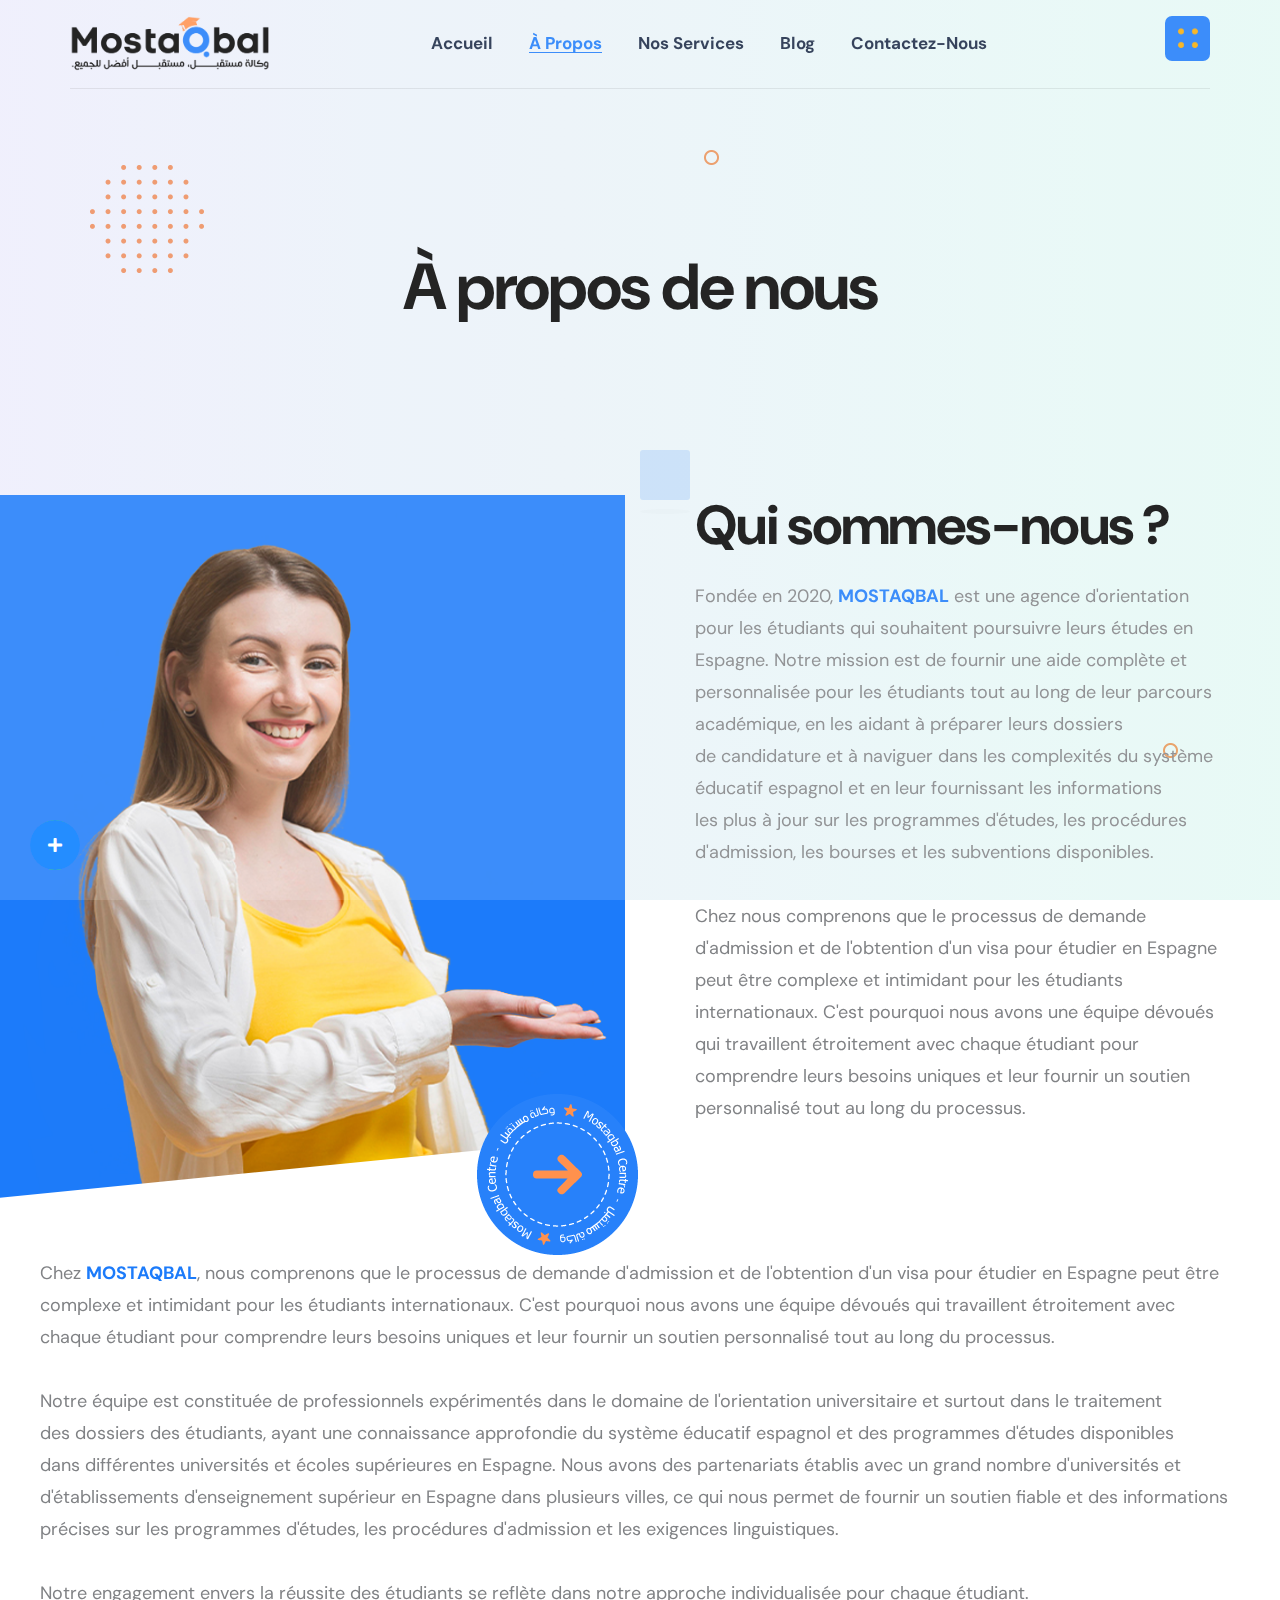
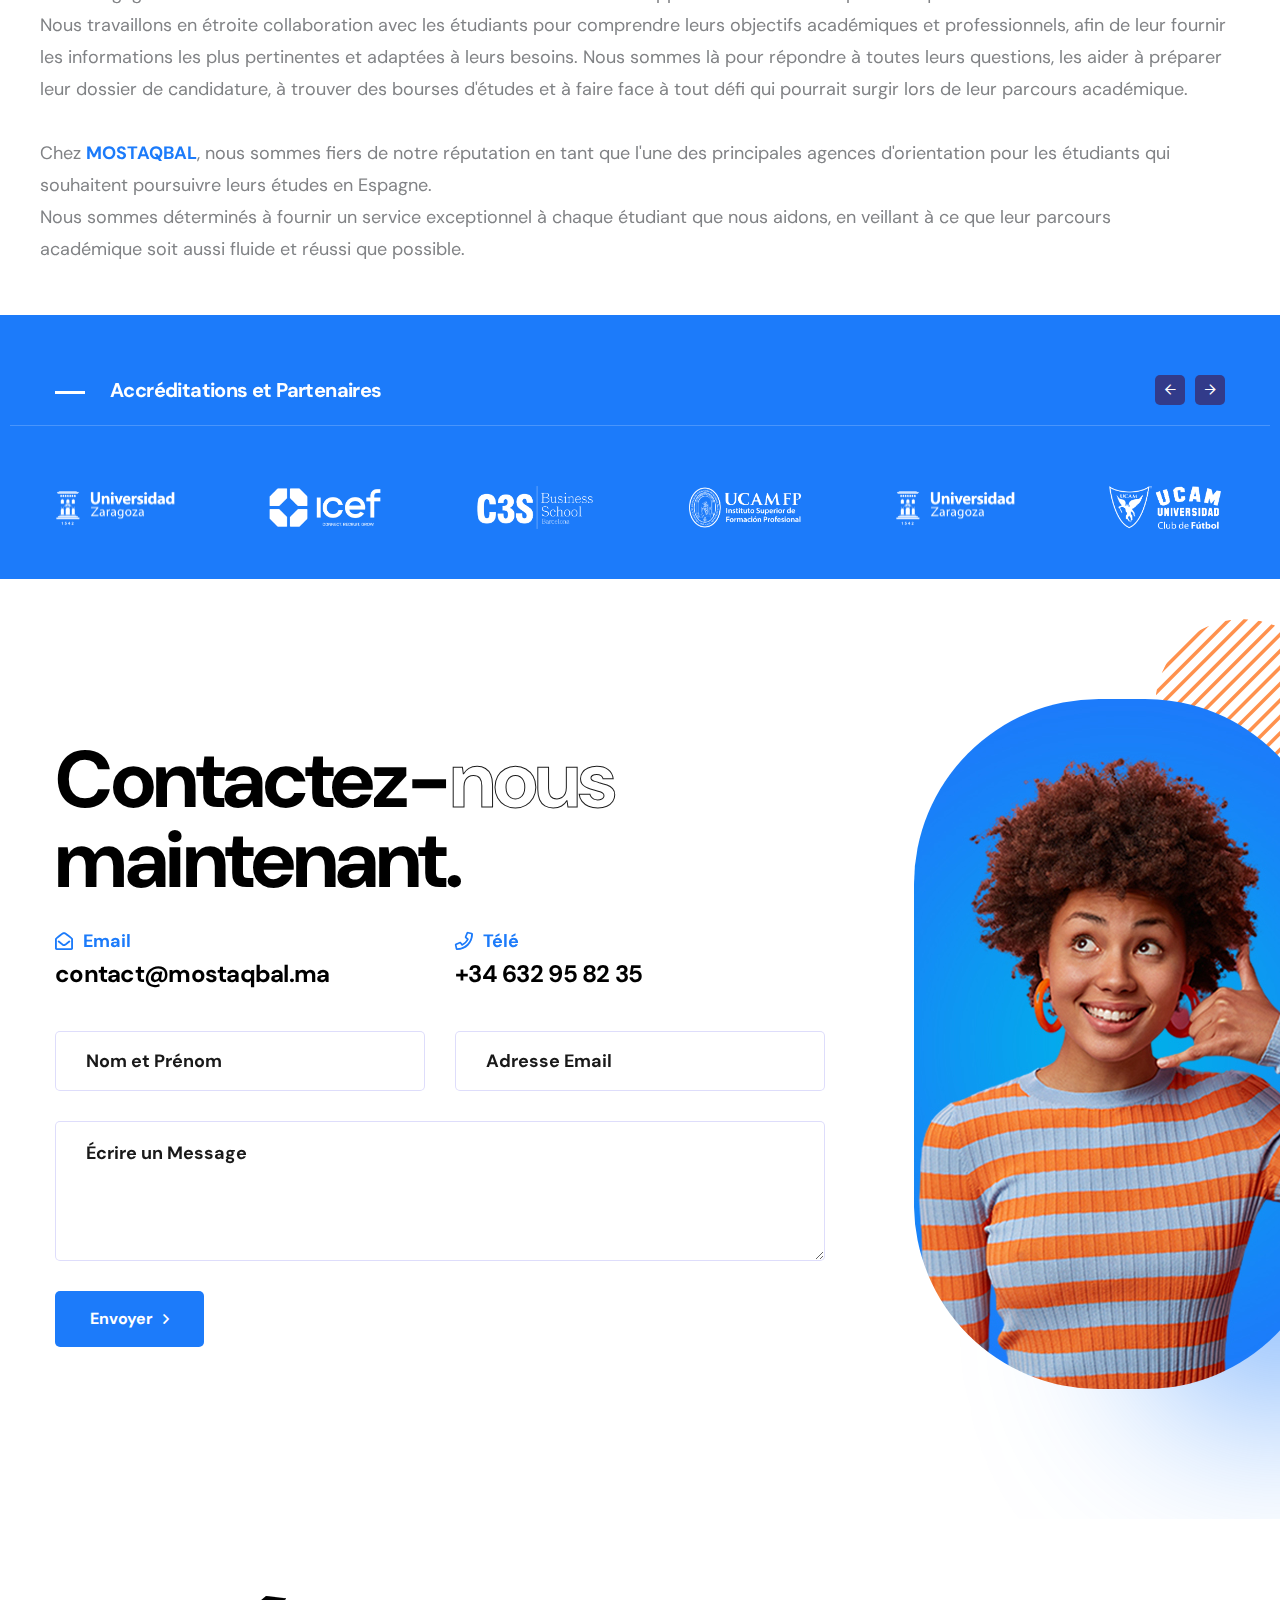
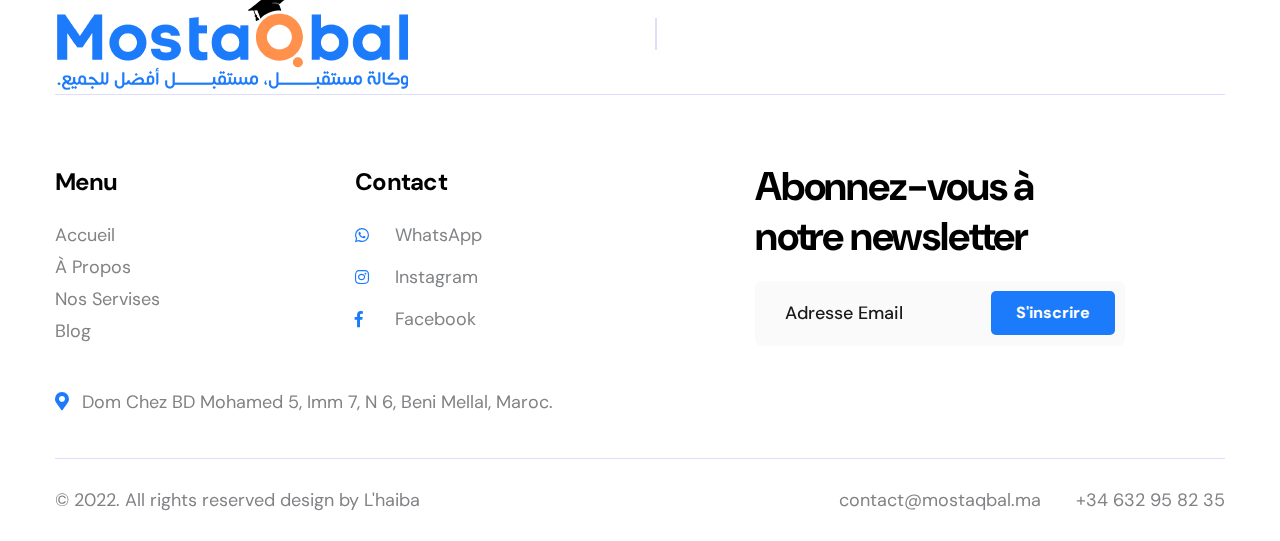
<file: about.html>
<!DOCTYPE html>
<html lang="en">
    <head>
        <!--====== Required meta tags ======-->
        <meta charset="utf-8">
        <meta http-equiv="x-ua-compatible" content="ie=edge">
        <meta name="description" content="">
        <meta name="viewport" content="width=device-width, initial-scale=1, shrink-to-fit=no">
        <!--====== Title ======-->
        <title>Mostaqbal - Agence pour les études à l'étranger au Maroc</title>
        <!--====== Favicon Icon ======-->
        <link rel="shortcut icon" href="assets/images/favicon.png">
        <!--====== Default css ======-->
        <link rel="stylesheet" href="assets/css/default.css">
        <!--====== Style css ======-->
        <link rel="stylesheet" href="assets/css/style.css">
        <!--====== Responsive css ======-->
        <link rel="stylesheet" href="assets/css/responsive.css">


    </head>
    <body>
        <!--====== Start Preloader ======-->
        <div class="preloader">
            <div class="loader">
                <div class="pre-shadow"></div>
                <div class="pre-box"></div>
            </div>
        </div>
        <!--====== End Preloader ======-->
         <!--====== offcanvas-panel ======-->
         <div class="offcanvas-panel">
            <div class="panel-overlay"></div>
            <div class="offcanvas-panel-inner">
                <div class="panel-logo">
                    <a href="index.html"><img src="assets/images/logo/logo-1.png" alt="Qempo"></a>
                </div>
                <div class="about-us">
                    <h5 class="panel-widget-title">À propos de nous</h5>
                    <p>
                        Nous sommes autorisés par toutes nos universités à vous guider dans votre procédure
                        d'admission et à maximiser vos chances de réussite dans votre projet d'études à l'étranger.
                    </p>
                </div>
                <div class="contact-us">
                    <h5 class="panel-widget-title">Contactez-nous</h5>
                    <ul>
                        <li>
                            <i class="fal fa-map-marker-alt"></i>
                            Dom Chez BD Mohamed 5, Imm 7, N 6, Beni Mellal, Maroc.
                        </li>
                        <li>
                            <i class="fal fa-envelope-open"></i>
                            <a href="mailto:contact@mostaqbal.ma"> contact@mostaqbal.ma</a>
                        </li>
                        <li>
                            <i class="fal fa-phone"></i>
                            <a href="tel:+34632958235">+34 632 95 82 35</a>
                        </li>
                    </ul>
                </div>
                <a href="#" class="panel-close"><i class="fal fa-times"></i></a>
            </div>
        </div><!--====== offcanvas-panel ======-->
        <!--====== Start Header Section ======-->
        <header class="theme-header transparent-header">
            <!-- header Navigation -->
            <div class="header-navigation navigation-style-v1">
                <div class="nav-overlay"></div>
                <div class="container-fluid">
                    <div class="primary-menu">
                        <div class="site-branding">
                            <a href="index.html" class="brand-logo"><img src="assets/images/logo/logo-1.png" alt="Site Logo"></a>
                        </div>
                        <div class="nav-menu">
                            <!-- Navbar Close -->
                            <div class="navbar-close"><i class="far fa-times"></i></div>
                            
                            <!-- Main Menu -->
                            <nav class="main-menu">
                                <ul>
                                    
                                    <li><a href="index.html" class="nav-link">Accueil</a>

                                    <li><a href="about" class="active nav-link">À Propos</a>
                                              
                                    <li><a href="service-details" class="nav-link">Nos Services</a>
                                            
                                    <li><a href="blogs" class="nav-link">Blog</a>
                                            
                                    <li><a href="contact" class="nav-link">Contactez-nous</a>
                                        
                                </ul>
                            </nav>
                        </div>
                        <div class="header-right-nav">
                            <ul>
                                <li class="bar-item"><a href="#"><img src="assets/images/dot.png" alt="dot"></a></li>
                                <li class="navbar-toggle-btn">
                                    <div class="navbar-toggler">
                                        <span></span>
                                        <span></span>
                                        <span></span>
                                    </div>
                                </li>
                            </ul>
                        </div>
                    </div>
                </div>
            </div>
        </header><!--====== End Header Section ======-->
        <!--====== Start Page-banner section ======-->
        <section class="page-banner">
            <div class="shape shape-one scene"><span data-depth="1"><img src="assets/images/shape/shape-1.png" alt=""></span></div>
            <div class="shape shape-two scene"><span data-depth="2"><img src="assets/images/shape/shape-2.png" alt=""></span></div>
            <div class="shape shape-three scene"><span data-depth="3"><img src="assets/images/shape/shape-3.png" alt=""></span></div>
            <div class="shape shape-four scene"><span data-depth="4"><img src="assets/images/shape/shape-2.png" alt=""></span></div>
            <div class="container">
                <div class="row justify-content-center">
                    <div class="col-lg-7">
                        <div class="page-title text-center">
                            <h1>À propos de nous</h1>
                            <ul class="breadcrumbs-link">

                            </ul>
                        </div>
                    </div>
                </div>
            </div>
        </section>
        <!--====== End Page-banner section ======-->
        <!--====== Start About section ======-->
        <section class="about-area about-area-v3  pb-50">
            <div class="container">
                <div class="row">
                    <div class="col-lg-6" style="position: relative;">
                        <div class="img-holder mb-50 wow fadeInLeft" style="clip-path: polygon(0 0, 100% 0, 100% 90%, 0 100%);">
                            <img src="assets/images/about/about-4.png" alt="">
                        </div>
                        <img src="assets/images/shape/circle-logo-2.png" alt="" style="position: absolute; bottom: 0; right: 0;">
                    </div>
                    <div class="col-lg-6">
                        <div class="text-wrapper mb-50 wow fadeInRight">
                            <div class="section-title mb-25">
                                    <h2>Qui sommes-nous ?
                                    </h2>
                                <p class="blue-dark"></p>
                            </div>
                            <p>Fondée en 2020, <span style="font-weight: bold; color: #1c7bfa;">MOSTAQBAL</span> est une agence d'orientation pour
                                les étudiants qui souhaitent poursuivre leurs études en Espagne.
                                Notre mission est de fournir une aide complète et personnalisée pour
                                les étudiants tout au long de leur parcours académique, en les aidant à
                                préparer leurs dossiers</br>de candidature et à naviguer dans les complexités
                                du système éducatif espagnol et en leur fournissant les informations </br>les plus
                                à jour sur les programmes d'études, les procédures d'admission, les bourses et
                                les subventions disponibles.</br></br>Chez nous comprenons que le processus
                                de demande d'admission et de l'obtention d'un visa pour étudier en Espagne peut être
                                complexe et intimidant pour les étudiants internationaux. C'est pourquoi nous avons
                                une équipe dévoués qui travaillent étroitement avec chaque étudiant pour comprendre
                                leurs besoins uniques et leur fournir un soutien personnalisé tout au long du processus.</p>
                        </div>
                    </div>

                    <p>Chez <span style="font-weight: bold; color: #1c7bfa;">MOSTAQBAL</span>, nous comprenons que le processus de demande d'admission
                        et de l'obtention d'un visa pour étudier en Espagne peut être complexe
                        et intimidant pour les étudiants internationaux. C'est pourquoi nous avons
                        une équipe dévoués qui travaillent étroitement avec chaque étudiant pour
                        comprendre leurs besoins uniques et leur fournir un soutien personnalisé tout
                        au long du processus.
                        </br>
                        </br>

                        Notre équipe est constituée de professionnels expérimentés dans le domaine de l'orientation
                        universitaire et surtout dans le traitement </br>des dossiers des étudiants, ayant une connaissance
                        approfondie du système éducatif espagnol et des programmes d'études disponibles </br>dans différentes
                        universités et écoles supérieures en Espagne. Nous avons des partenariats établis avec un grand
                        nombre d'universités et d'établissements d'enseignement supérieur en Espagne dans plusieurs villes,
                        ce qui nous permet de fournir un soutien fiable et des informations précises sur les programmes d'études,
                        les procédures d'admission et les exigences linguistiques.
                     </br>
                      </br>
                        Notre engagement envers la réussite des étudiants se reflète dans notre approche individualisée pour chaque
                        étudiant. </br>Nous travaillons en étroite collaboration avec les étudiants pour comprendre leurs objectifs académiques
                        et professionnels, afin de leur fournir les informations les plus pertinentes et adaptées à leurs besoins. Nous sommes
                        là pour répondre à toutes leurs questions, les aider à préparer leur dossier de candidature, à trouver des bourses d'études
                        et à faire face à tout défi qui pourrait surgir lors de leur parcours académique.
                        </br>


                        </br>
                        Chez <span style="font-weight: bold; color: #1c7bfa;">MOSTAQBAL</span>, nous sommes fiers de notre réputation en tant que l'une des principales agences d'orientation pour
                        les étudiants qui souhaitent poursuivre leurs études en Espagne. </br>Nous sommes déterminés à fournir un service exceptionnel
                        à chaque étudiant que nous aidons, en veillant à ce que leur parcours </br>académique soit aussi fluide et réussi que possible.
                        
                    </p>
                </div>
            </div>
        </section>
        <!--====== End About section ======-->


            <!--====== Start Partners Section ======-->
            <section class="partners-area partners-area-v1 pt-60 pb-50">
                <div class="container">
                    <div class="row align-items-center">
                        <div class="col-md-8">
                            <div class="text-wrapper mb-20">
                                <h5>Accréditations et Partenaires</h5>
                            </div>
                        </div>
                        <div class="col-md-4">
                            <div class="partners-arrows mb-20"></div>
                        </div>
                    </div>
                    <div class="partners-slider-one">
                        <div class="partner-item">
                            <div class="img-holder">
                               <img src="assets/images/partners/img-1.png" alt="">
                            </div>
                        </div>
                        <div class="partner-item">
                            <div class="img-holder">
                               <img src="assets/images/partners/img-4.png" alt="">
                            </div>
                        </div>
                        <div class="partner-item">
                            <div class="img-holder">
                               <img src="assets/images/partners/img-2.png" alt="">
                            </div>
                        </div>
                        <div class="partner-item">
                            <div class="img-holder">
                               <img src="assets/images/partners/img-3.png" alt="">
                            </div>
                        </div>
                        <div class="partner-item">
                            <div class="img-holder">
                               <img src="assets/images/partners/img-1.png" alt="">
                            </div>
                        </div>
                        <div class="partner-item">
                            <div class="img-holder">
                               <img src="assets/images/partners/img-5.png" alt="">
                            </div>
                        </div>
                        <div class="partner-item">
                            <div class="img-holder">
                               <img src="assets/images/partners/img-4.png" alt="">
                            </div>
                        </div>
                       
                    </div>
                </div>
            </section><!--====== End Partners Section ======-->

                <!--====== Start Contact Section ======-->
                <section class="contact-area contact-area-v1 pt-120 pb-80">
                    <div class="container">
                        <div class="row align-items-center">
                            <div class="col-lg-8">
                                <div class="text-wrapper mb-50 wow fadeInLeft">
                                    <h2>Contactez-<span class="fill-text">nous</span>
                                        maintenant. <span class="fill-text"></span></h2>
            
                                    <div class="row">
                                        <div class="col-md-6 col-sm-12">
                                            <div class="information-style-one mb-40">
                                                <div class="icon">
                                                    <span><i class="far fa-envelope-open"></i>Email</span>
                                                </div>
                                                <div class="info">
                                                    <h4><a href="mailto:contact@mostaqbal.ma">contact@mostaqbal.ma</a></h4>
                                                
                                                </div>
                                            </div>
                                        </div>
                                        <div class="col-md-6 col-sm-12">
                                            <div class="information-style-one mb-40">
                                                <div class="icon">
                                                    <span><i class="far fa-phone"></i>Télé</span>
                                                </div>
                                                <div class="info">
                                                    <h4><a href="tel:+34632958235">+34 632 95 82 35</a></h4>
                                                </div>
                                            </div>
                                        </div>
                                    </div>
                                    <div class="contact-form">
                                        <form action="https://formspree.io/f/xgebdyvz" method="POST">
                                            <div class="row">
                                                <div class="col-lg-6">
                                                    <div class="form_group">
                                                        <input type="text" class="form_control" placeholder="Nom et Prénom" name="name" required>
                                                    </div>
                                                </div>
                                                <div class="col-lg-6">
                                                    <div class="form_group">
                                                        <input type="email" class="form_control" placeholder="Adresse Email" name="email" required>
                                                    </div>
                                                </div>
                                                <div class="col-lg-12">
                                                    <div class="form_group">
                                                        <textarea class="form_control" placeholder="Écrire un Message" name="message"></textarea>
                                                    </div>
                                                </div>
                                                <div class="col-lg-12">
                                                    <div class="form_group">
                                                        <button class="main-btn arrow-btn">Envoyer</button>
                                                    </div>
                                                </div>
                                            </div>
                                        </form>
                                    </div>
                                </div>
                            </div>
                            <div class="col-lg-4">
                                <div class="img-holder mb-50 wow fadeInRight">
                                    <div class="shape shape-icon-one scene"><span data-depth="1"><img src="assets/images/shape/shape-4.png" alt=""></span></div>
                                    <div class="shape shape-icon-two"><span></span></div>
                                    <img src="assets/images/contact/contact-1.jpg" alt="Contact Image">
                                </div>
                            </div>
                        </div>
                    </div>
                </section>
                <!--====== End Contact Section ======-->
<!--====== Start Footer ======-->
<footer class="footer-area">
    <div class="container">
        <div class="footer-top pt-75">
            <div class="row align-items-center">
                <div class="col-md-6">
                    <div class="footer-logo wow fadeInLeft">
                        <img src="assets/images/logo/footer-logo-1.png" alt="Brand Logo">
                    </div>
                </div>
                <div class="col-md-6">
                    <div class="text-wrapper mb-20 wow fadeInRight">
                        <span id='iasBadge' data-account-id='5459'></span><script async defer crossorigin="anonymous" src="https://www-cdn.icef.com/scripts/iasbadgeid.js"></script>
<!--                         <img src="assets/images/footer/logo ceerification qr code.jpg" alt="">
 -->                    </div>
                </div>
            </div>
        </div>
        <div class="footer-widget pt-70 pb-40">
            <div class="row">
                <div class="col-lg-3 col-md-6 col-sm-12">
                    <div class="widget footer-nav-widget mb-40 wow fadeInUp" data-wow-delay=".15s">
                        <h4 class="widget-title">Menu</h4>
                        <ul class="widget-nav">
                            <li><a href="index.html">Accueil</a></li>
                            <li><a href="about">À Propos</a></li>
                            <li><a href="service-details">Nos Servises</a></li>
                            <li><a href="blogs">Blog</a></li>


                        </ul>
                    </div>
                </div>

                <div class="col-lg-2 col-md-6 col-sm-12">
                    <div class="widget social-widget mb-40 wow fadeInUp" data-wow-delay=".25s">
                        <h4 class="widget-title">Contact</h4>
                        <ul class="social-nav">
                            <li><a href="https://wa.me/+34632958235" target="_blank"><i class="fab fa-whatsapp"></i>WhatsApp</a></li>
                            <li><a href="https://instagram.com/mostaqball?igshid=YmMyMTA2M2Y="target="_blank"><i class="fab fa-instagram"></i>Instagram</a></li>
                            <li><a href="https://www.facebook.com/profile.php?id=100063597612608&mibextid=ZbWKwL"target="_blank"><i class="fab fa-facebook-f"></i>Facebook</a></li>
 
                        </ul>
                    </div>
                </div>
                

                <div class="col-lg-2 col-md-6 col-sm-12">
                    <div class="widget social-widget mb-40 wow fadeInUp" data-wow-delay=".25s">
                       
                    </div>
                </div>

                <div class="col-lg-4 col-md-6 col-sm-12">
                    <div class="widget newsletter-widget mb-40 wow fadeInUp" data-wow-delay=".30s">
                        <div class="newsletter-content">
                            <h3>Abonnez-vous à notre newsletter</h3>

                            <form action="https://formspree.io/f/xgebdyvz" method="POST">
                                <div class="form_group">
                                    <input type="email" class="form_control" placeholder="Adresse Email" name="email" required>
                                    <button class="main-btn">S'inscrire</button>
                                </div>
                            </form>
                        </div>
                    </div>
                </div>
                <div>
                    <div class="widget footer-nav-widget mb-40 wow fadeInUp" data-wow-delay=".15s">
                        <div>
                            <i class="fas fa-map-marker-alt" style="color: #1C7BFA; margin-left: 15px; margin-right: 8px;"></i>
                            <span>Dom Chez BD Mohamed 5, Imm 7, N 6, Beni Mellal, Maroc.</span>
                        </div>
                    </div>
                    
                </div>
            </div>
        </div>
        <div class="footer-copyright">
            <div class="row">
                <div class="col-lg-6">
                    <div class="copyright-text">
                        <p>&copy; 2022. All rights reserved design by <a href="https://www.elhaiba.me" target="_blank"><i></i>L'haiba</a> </p> 
                    </div>
                </div>
                <div class="col-lg-6">
                    <div class="footer-nav float-lg-right">
                        <ul>
                            <li><a href="mailto:contact@mostaqbal.ma">contact@mostaqbal.ma</a></li>
                            <li><a href="tel:+34632958235">+34 632 95 82 35 </a></li>

                        </ul>
                    </div>
                </div>
            </div>
        </div>
      
    </div>
</footer><!--====== End Footer ======-->

  <!--======== Start Floating Social Media Button ========-->

  <div class="fabe">
    <div class="mainop">
        <i class="fa fa-plus" aria-hidden="true"></i>
    </div>
    <div id="phoneCall" class="minifab op3">
        <a href="tel:+34632958235" target="_blank">
            <img class="minifabIcon" src="assets/images/icon/phone-call-icon.png">
        </a>
    </div>
    <div id="WhatsApp" class="minifab op2">
        <a href="https://wa.me/+34632958235" target="_blank">
            <img class="minifabIcon" src="assets/images/icon/whatsapp-icon.png">
        </a>
    </div>
    <div id="Messenger" class="minifab op1">
        <a href="https://m.me/111845507361576" target="_blank">
            <img class="minifabIcon" src="assets/images/icon/messenger.png">
        </a>
    </div>
</div>

<!--======== End Floating Social Media Button ========-->
        <!--====== back-to-top ======-->
        <a href="#" class="back-to-top" ><i class="far fa-angle-up"></i></a>
        <!--====== Jquery js ======-->
        <script src="assets/vendor/jquery-3.6.0.min.js"></script>
        <!--====== Bootstrap js ======-->
        <script src="assets/vendor/popper/popper.min.js"></script>
        <!--====== Bootstrap js ======-->
        <script src="assets/vendor/bootstrap/js/bootstrap.min.js"></script>
        <!--====== Slick js ======-->
        <script src="assets/vendor/slick/slick.min.js"></script>
        <!--====== Magnific js ======-->
        <script src="assets/vendor/magnific-popup/dist/jquery.magnific-popup.min.js"></script>
        <!--====== Isotope js ======-->
        <script src="assets/vendor/isotope.min.js"></script>
        <!--====== Imagesloaded js ======-->
        <script src="assets/vendor/imagesloaded.min.js"></script>
        <!--====== Counterup js ======-->
        <script src="assets/vendor/jquery.counterup.min.js"></script>
        <!--====== Waypoints js ======-->
        <script src="assets/vendor/jquery.waypoints.js"></script>
        <!--====== Nice-select js ======-->
        <script src="assets/vendor/nice-select/js/jquery.nice-select.min.js"></script>
        <!--====== WOW js ======-->
        <script src="assets/vendor/wow.min.js"></script>
        <!--====== Parallax js ======-->
        <script src="assets/vendor/parallax.min.js"></script>
        <!--====== Main js ======-->
        <script src="assets/js/theme.js"></script>
    </body>
</html>
</file>
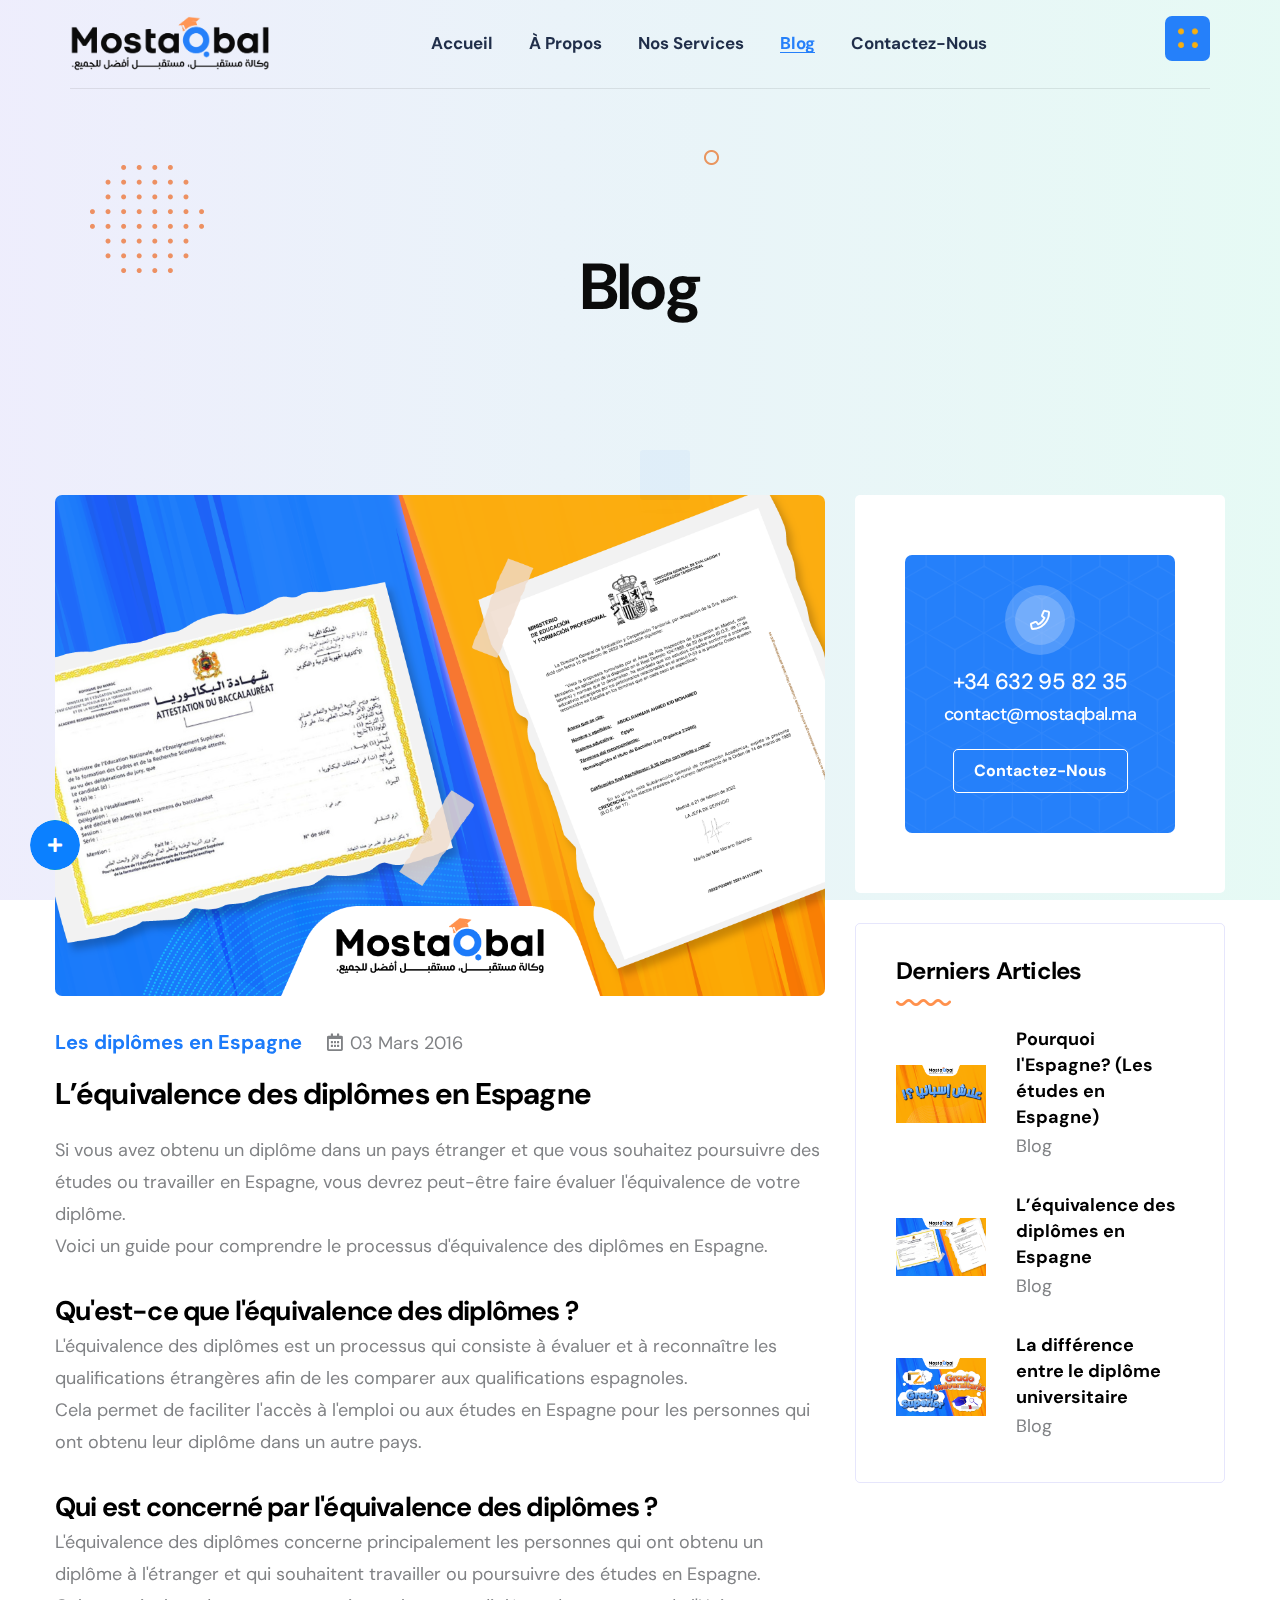
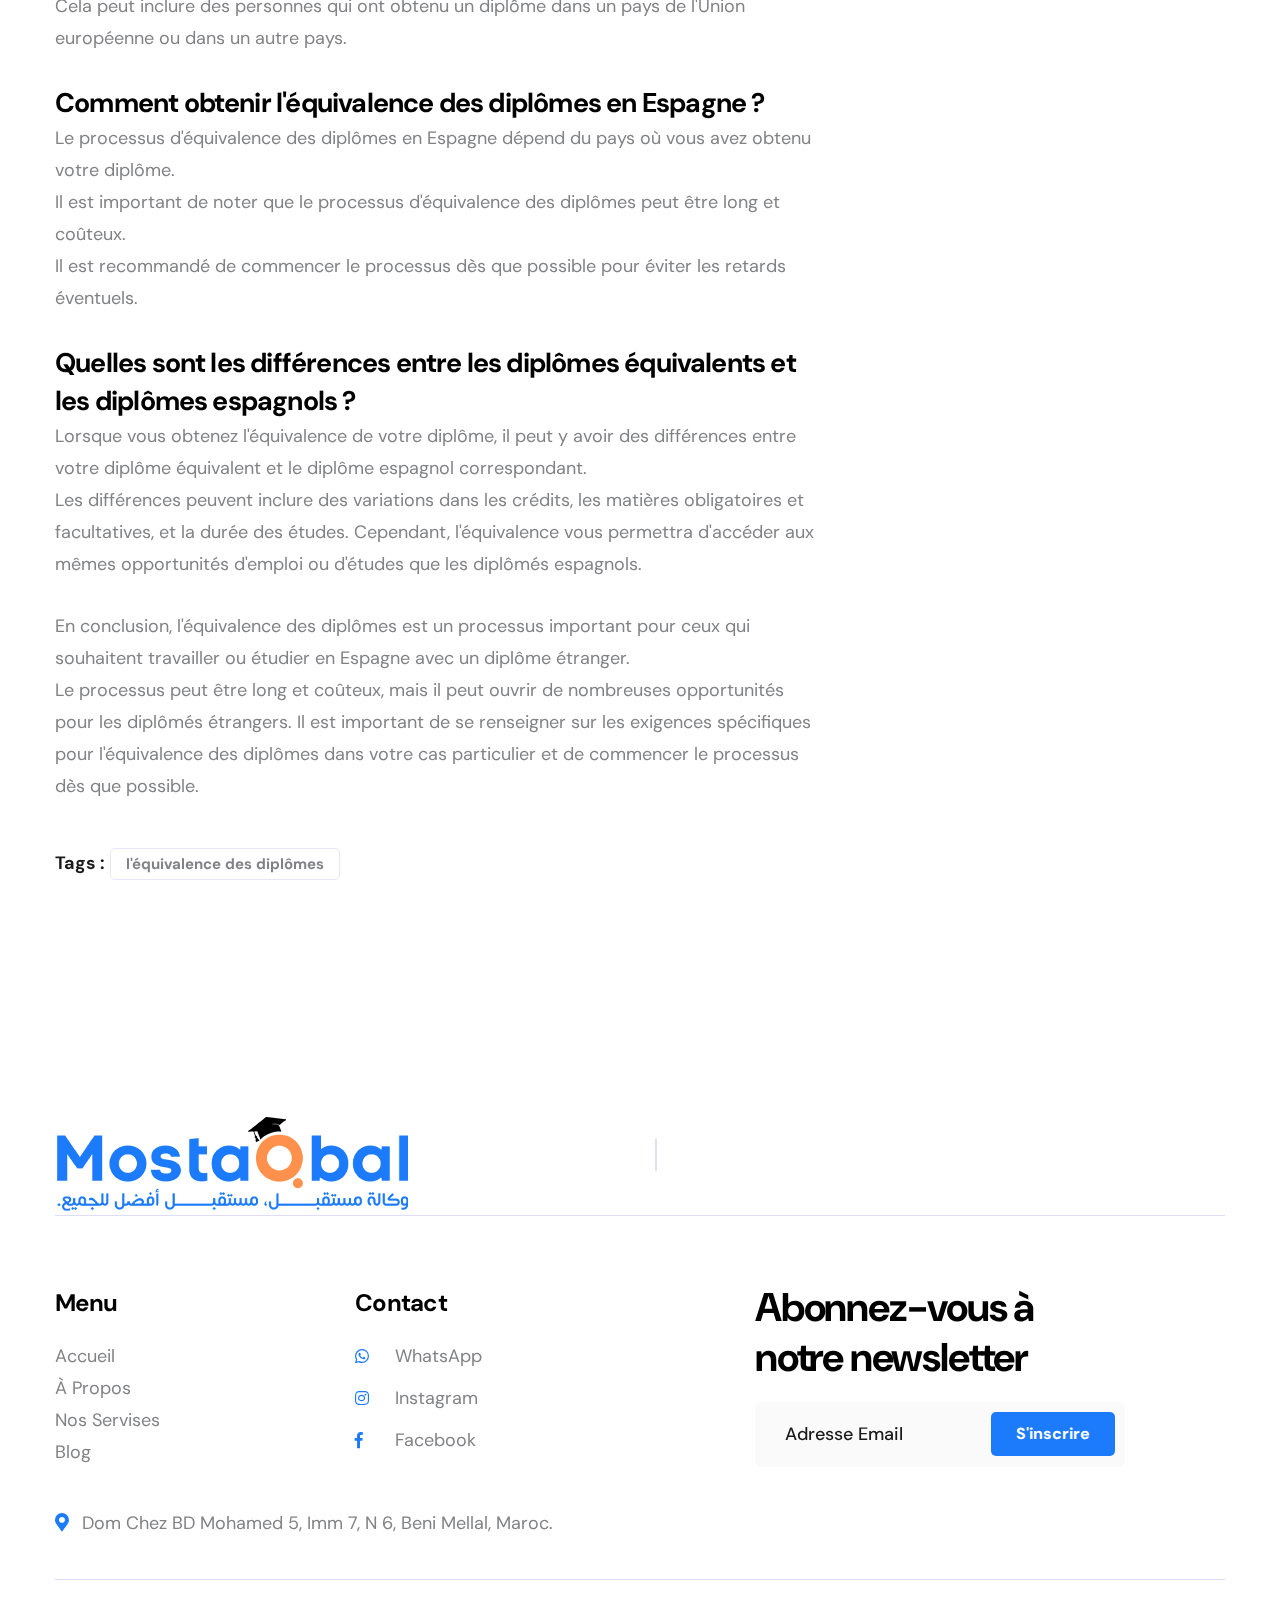
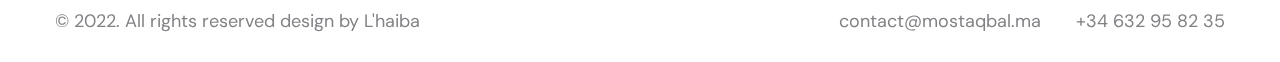
<file: blog-details-01.html>
<!DOCTYPE html>
<html lang="en">
    <head>
        <!--====== Required meta tags ======-->
        <meta charset="utf-8">
        <meta http-equiv="x-ua-compatible" content="ie=edge">
        <meta name="description" content="">
        <meta name="viewport" content="width=device-width, initial-scale=1, shrink-to-fit=no">
        <!--====== Title ======-->
        <title>Mostaqbal - Agence pour les études à l'étranger au Maroc</title>
        <!--====== Favicon Icon ======-->
        <link rel="shortcut icon" href="assets/images/favicon.png" type="image/png">
        <!--====== Default css ======-->
        <link rel="stylesheet" href="assets/css/default.css">
        <!--====== Style css ======-->
        <link rel="stylesheet" href="assets/css/style.css">
        <!--====== Responsive css ======-->
        <link rel="stylesheet" href="assets/css/responsive.css">

    </head>
    <body>
        <!--====== Start Preloader ======-->
        <div class="preloader">
            <div class="loader">
                <div class="pre-shadow"></div>
                <div class="pre-box"></div>
            </div>
        </div>
        <!--====== End Preloader ======-->
         <!--====== offcanvas-panel ======-->
         <div class="offcanvas-panel">
            <div class="panel-overlay"></div>
            <div class="offcanvas-panel-inner">
                <div class="panel-logo">
                    <a href="index.html"><img src="assets/images/logo/logo-1.png" alt="Qempo"></a>
                </div>
                <div class="about-us">
                    <h5 class="panel-widget-title">À propos de nous</h5>
                    <p>
                        Nous sommes autorisés par toutes nos universités à vous guider dans votre procédure
                        d'admission et à maximiser vos chances de réussite dans votre projet d'études à l'étranger.
                    </p>
                </div>
                <div class="contact-us">
                    <h5 class="panel-widget-title">Contactez-nous</h5>
                    <ul>
                        <li>
                            <i class="fal fa-map-marker-alt"></i>
                            Dom Chez BD Mohamed 5, Imm 7, N 6, Beni Mellal, Maroc.
                        </li>
                        <li>
                            <i class="fal fa-envelope-open"></i>
                            <a href="mailto:contact@mostaqbal.ma"> contact@mostaqbal.ma</a>
                        </li>
                        <li>
                            <i class="fal fa-phone"></i>
                            <a href="tel:+34632958235">+34 632 95 82 35</a>
                        </li>
                    </ul>
                </div>
                <a href="#" class="panel-close"><i class="fal fa-times"></i></a>
            </div>
        </div><!--====== offcanvas-panel ======-->
        <!--====== Start Header Section ======-->
        <header class="theme-header transparent-header">
            <!-- header Navigation -->
            <div class="header-navigation navigation-style-v1">
                <div class="nav-overlay"></div>
                <div class="container-fluid">
                    <div class="primary-menu">
                        <div class="site-branding">
                            <a href="index.html" class="brand-logo"><img src="assets/images/logo/logo-1.png" alt="Site Logo"></a>
                        </div>
                        <div class="nav-menu">
                            <!-- Navbar Close -->
                            <div class="navbar-close"><i class="far fa-times"></i></div>
                            <!-- Nav Search -->
                            
                            <!-- Main Menu -->
                            <nav class="main-menu">
                                <ul>
                                    <li><a href="index.html" class="nav-link">Accueil</a>

                                        <li><a href="about" class="nav-link">À Propos</a>
                                          
                                        <li><a href="service-details" class="nav-link">Nos Services</a>
                                        
                                        <li><a href="blogs" class="active nav-link">Blog</a>
                                        
                                        <li><a href="contact" class="nav-link">Contactez-nous</a>
                                    </li>
                                </ul>
                            </nav>
                        </div>
                        <div class="header-right-nav">
                            <ul>
                                <li class="bar-item"><a href="#"><img src="assets/images/dot.png" alt="dot"></a></li>
                                <li class="navbar-toggle-btn">
                                    <div class="navbar-toggler">
                                        <span></span>
                                        <span></span>
                                        <span></span>
                                    </div>
                                </li>
                            </ul>
                        </div>
                    </div>
                </div>
            </div>
        </header><!--====== End Header Section ======-->
        <!--====== Start Page-banner section ======-->
        <section class="page-banner ">
            <div class="shape shape-one scene"><span data-depth="1"><img src="assets/images/shape/shape-1.png" alt=""></span></div>
            <div class="shape shape-two scene"><span data-depth="2"><img src="assets/images/shape/shape-2.png" alt=""></span></div>
            <div class="shape shape-three scene"><span data-depth="3"><img src="assets/images/shape/shape-3.png" alt=""></span></div>
            <div class="shape shape-four scene"><span data-depth="4"><img src="assets/images/shape/shape-2.png" alt=""></span></div>
            <div class="container">
                <div class="row justify-content-center">
                    <div class="col-lg-7">
                        <div class="page-title text-center">
                            <h1>Blog</h1>
                           
                        </div>
                    </div>
                </div>
            </div>
        </section>
        <!--====== End Page-banner section ======-->
        <!--====== Start Blog Details section ======-->
        <section class="blog-details-section pb-100">
            <div class="container">
                <div class="row">
                    <div class="col-xl-8 col-lg-7">
                        <div class="blog-details-wrapper wow fadeInUp">
                            <div class="blog-post-item">
                                <div class="post-thumbnail mb-30">
                                    <img src="assets/images/blog/post-01.png" alt="">
                                </div>
                                <div class="entry-content">
                                    <div class="post-meta">
                                        <ul>
                                            <li><span><a class="cat-link">Les diplômes en Espagne</a></span></li>
                                            <li><span><i class="far fa-calendar-alt"></i><a>03 Mars 2016</a></span></li>
                                        </ul>
                                    </div>
                                    <h3 class="title">L’équivalence des diplômes en Espagne</h3>
                                    <p>Si vous avez obtenu un diplôme dans un pays étranger et que vous souhaitez poursuivre des études ou travailler en Espagne, vous devrez peut-être faire évaluer l'équivalence de votre diplôme. <br>Voici un guide pour comprendre le processus d'équivalence des diplômes en Espagne.</p>

                                    <ul class="list-style-one mb-45">
                                        <h3>Qu'est-ce que l'équivalence des diplômes ?</h3>
                                        <p>L'équivalence des diplômes est un processus qui consiste à évaluer et à reconnaître les qualifications étrangères afin de les comparer aux qualifications espagnoles. <br>Cela permet de faciliter l'accès à l'emploi ou aux études en Espagne pour les personnes qui ont obtenu leur diplôme dans un autre pays.</p>
                                        <h3>Qui est concerné par l'équivalence des diplômes ?</h3>
                                        <p>L'équivalence des diplômes concerne principalement les personnes qui ont obtenu un diplôme à l'étranger et qui souhaitent travailler ou poursuivre des études en Espagne. <br>Cela peut inclure des personnes qui ont obtenu un diplôme dans un pays de l'Union européenne ou dans un autre pays.</p>
                                        <h3>Comment obtenir l'équivalence des diplômes en Espagne ?</h3>
                                        <p>Le processus d'équivalence des diplômes en Espagne dépend du pays où vous avez obtenu votre diplôme. 

                                            <br>Il est important de noter que le processus d'équivalence des diplômes peut être long et coûteux. <br>Il est recommandé de commencer le processus dès que possible pour éviter les retards éventuels.
                                            </p>
                                        <h3>Quelles sont les différences entre les diplômes équivalents et les diplômes espagnols ?</h3>
                                        <p>Lorsque vous obtenez l'équivalence de votre diplôme, il peut y avoir des différences entre votre diplôme équivalent et le diplôme espagnol correspondant. <br>Les différences peuvent inclure des variations dans les crédits, les matières obligatoires et facultatives, et la durée des études. Cependant, l'équivalence vous permettra d'accéder aux mêmes opportunités d'emploi ou d'études que les diplômés espagnols.</p>

                                       
                                        <p>En conclusion, l'équivalence des diplômes est un processus important pour ceux qui souhaitent travailler ou étudier en Espagne avec un diplôme étranger. <br>Le processus peut être long et coûteux, mais il peut ouvrir de nombreuses opportunités pour les diplômés étrangers. Il est important de se renseigner sur les exigences spécifiques pour l'équivalence des diplômes dans votre cas particulier et de commencer le processus dès que possible.</p>
                                    </ul>
                                    
                                    <div class="post-share-tag mb-30">
                                        <div class="row">
                                            <div class="col-lg-6">
                                                <div class="post-tag-cloud mb-30">
                                                    <ul>
                                                        <li class="item-heading">Tags :</li>
                                                        <li><a>l'équivalence des diplômes</a></li>
                                                        
                                                    </ul>
                                                </div>
                                            </div>
                                            
                                        </div>
                                    </div>
                                </div>
                            </div>
                            
                           
                        </div>
                    </div>
                    <div class="col-xl-4 col-lg-5">
                        <div class="sidebar-widget-area">
                            <div class="widget contact-info-widget bg_cover mb-30 wow fadeInUp" style="background-image: url(assets/images/widget/contact-1.jpg);">
                                <div class="contact-info-box text-center">
                                    <div class="icon">
                                        <i class="far fa-phone"></i>
                                    </div>
                                    <div class="info">
                                        <h4><a href="tel:+34632958235">+34 632 95 82 35</a></h4>
                                        <h5><a href="mailto:contact@mostaqbal.ma">contact@mostaqbal.ma</a></h5>
                                        <a href="contact" class="main-btn bordered-btn">Contactez-nous</a>
                                    </div>
                                </div>
                            </div>
                            <div class="widget recent-post-widget mb-30 wow fadeInUp">
                                <h4 class="widget-title">Derniers Articles</h4>
                                <ul class="recent-post-list">
                                    <li class="post-thumbnail-content">
                                        <img src="assets/images/blog/post-031.png" alt="post image">
                                        <div class="post-title-date">
                                            <h6><a href="blog-details">Pourquoi l'Espagne? (Les études en Espagne) </a></h6>
                                            <span class="posted-on"> <a href="">Blog</a></span>
                                        </div>
                                    </li>
                                    <li class="post-thumbnail-content">
                                        <img src="assets/images/blog/post-011.png" alt="post image">
                                        <div class="post-title-date">
                                            <h6><a href="blog-details-01">L’équivalence des diplômes en Espagne</a></h6>
                                            <span class="posted-on"> <a href="">Blog</a></span>
                                        </div>
                                    </li>
                                    <li class="post-thumbnail-content">
                                        <img src="assets/images/blog/post-021.png" alt="post image">
                                        <div class="post-title-date">
                                            <h6><a href="blog-details-02">La différence entre le diplôme universitaire</a></h6>
                                            <span class="posted-on"> <a href="">Blog</a></span>
                                        </div>
                                    </li>
                                </ul>
                            </div>
                        </div>
                    </div>
                </div>
            </div>
        </section>
        <!--====== End Blog Details section ======-->
<!--====== Start Footer ======-->
<footer class="footer-area">
    <div class="container">
        <div class="footer-top pt-75">
            <div class="row align-items-center">
                <div class="col-md-6">
                    <div class="footer-logo wow fadeInLeft">
                        <img src="assets/images/logo/footer-logo-1.png" alt="Brand Logo">
                    </div>
                </div>
                <div class="col-md-6">
                    <div class="text-wrapper mb-20 wow fadeInRight">
                        <span id='iasBadge' data-account-id='5459'></span><script async defer crossorigin="anonymous" src="https://www-cdn.icef.com/scripts/iasbadgeid.js"></script>
<!--                         <img src="assets/images/footer/logo ceerification qr code.jpg" alt="">
 -->                    </div>
                </div>
            </div>
        </div>
        <div class="footer-widget pt-70 pb-40">
            <div class="row">
                <div class="col-lg-3 col-md-6 col-sm-12">
                    <div class="widget footer-nav-widget mb-40 wow fadeInUp" data-wow-delay=".15s">
                        <h4 class="widget-title">Menu</h4>
                        <ul class="widget-nav">
                            <li><a href="index.html">Accueil</a></li>
                            <li><a href="about">À Propos</a></li>
                            <li><a href="service-details">Nos Servises</a></li>
                            <li><a href="blogs">Blog</a></li>


                        </ul>
                    </div>
                </div>

                <div class="col-lg-2 col-md-6 col-sm-12">
                    <div class="widget social-widget mb-40 wow fadeInUp" data-wow-delay=".25s">
                        <h4 class="widget-title">Contact</h4>
                        <ul class="social-nav">
                            <li><a href="https://wa.me/+34632958235" target="_blank"><i class="fab fa-whatsapp"></i>WhatsApp</a></li>
                            <li><a href="https://instagram.com/mostaqball?igshid=YmMyMTA2M2Y="target="_blank"><i class="fab fa-instagram"></i>Instagram</a></li>
                            <li><a href="https://www.facebook.com/profile.php?id=100063597612608&mibextid=ZbWKwL"target="_blank"><i class="fab fa-facebook-f"></i>Facebook</a></li>
 
                        </ul>
                    </div>
                </div>
                

                <div class="col-lg-2 col-md-6 col-sm-12">
                    <div class="widget social-widget mb-40 wow fadeInUp" data-wow-delay=".25s">
                       
                    </div>
                </div>

                <div class="col-lg-4 col-md-6 col-sm-12">
                    <div class="widget newsletter-widget mb-40 wow fadeInUp" data-wow-delay=".30s">
                        <div class="newsletter-content">
                            <h3>Abonnez-vous à notre newsletter</h3>

                            <form action="https://formspree.io/f/xgebdyvz" method="POST">
                                <div class="form_group">
                                    <input type="email" class="form_control" placeholder="Adresse Email" name="email" required>
                                    <button class="main-btn">S'inscrire</button>
                                </div>
                            </form>
                        </div>
                    </div>
                </div>
                <div>
                    <div class="widget footer-nav-widget mb-40 wow fadeInUp" data-wow-delay=".15s">
                        <div>
                            <i class="fas fa-map-marker-alt" style="color: #1C7BFA; margin-left: 15px; margin-right: 8px;"></i>
                            <span>Dom Chez BD Mohamed 5, Imm 7, N 6, Beni Mellal, Maroc.</span>
                        </div>
                    </div>
                    
                </div>
            </div>
        </div>
        <div class="footer-copyright">
            <div class="row">
                <div class="col-lg-6">
                    <div class="copyright-text">
                        <p>&copy; 2022. All rights reserved design by <a href="https://www.elhaiba.me" target="_blank"><i></i>L'haiba</a> </p> 
                    </div>
                </div>
                <div class="col-lg-6">
                    <div class="footer-nav float-lg-right">
                        <ul>
                            <li><a href="mailto:contact@mostaqbal.ma">contact@mostaqbal.ma</a></li>
                            <li><a href="tel:+34632958235">+34 632 95 82 35 </a></li>

                        </ul>
                    </div>
                </div>
            </div>
        </div>
      
    </div>
</footer><!--====== End Footer ======-->

  <!--======== Start Floating Social Media Button ========-->
  <div class="fabe">
    <div class="mainop">
        <i class="fa fa-plus" aria-hidden="true"></i>
    </div>
    <div id="phoneCall" class="minifab op3">
        <a href="tel:+34632958235" target="_blank">
            <img class="minifabIcon" src="assets/images/icon/phone-call-icon.png">
        </a>
    </div>
    <div id="WhatsApp" class="minifab op2">
        <a href="https://wa.me/+34632958235" target="_blank">
            <img class="minifabIcon" src="assets/images/icon/whatsapp-icon.png">
        </a>
    </div>
    <div id="Messenger" class="minifab op1">
        <a href="https://m.me/111845507361576" target="_blank">
            <img class="minifabIcon" src="assets/images/icon/messenger.png">
        </a>
    </div>
</div>

<!--======== End Floating Social Media Button ========-->
        <!--====== back-to-top ======-->
        <a href="#" class="back-to-top" ><i class="far fa-angle-up"></i></a>
        <!--====== Jquery js ======-->
        <script src="assets/vendor/jquery-3.6.0.min.js"></script>
        <!--====== Bootstrap js ======-->
        <script src="assets/vendor/popper/popper.min.js"></script>
        <!--====== Bootstrap js ======-->
        <script src="assets/vendor/bootstrap/js/bootstrap.min.js"></script>
        <!--====== Slick js ======-->
        <script src="assets/vendor/slick/slick.min.js"></script>
        <!--====== Magnific js ======-->
        <script src="assets/vendor/magnific-popup/dist/jquery.magnific-popup.min.js"></script>
        <!--====== Isotope js ======-->
        <script src="assets/vendor/isotope.min.js"></script>
        <!--====== Imagesloaded js ======-->
        <script src="assets/vendor/imagesloaded.min.js"></script>
        <!--====== Counterup js ======-->
        <script src="assets/vendor/jquery.counterup.min.js"></script>
        <!--====== Waypoints js ======-->
        <script src="assets/vendor/jquery.waypoints.js"></script>
        <!--====== Nice-select js ======-->
        <script src="assets/vendor/nice-select/js/jquery.nice-select.min.js"></script>
        <!--====== WOW js ======-->
        <script src="assets/vendor/wow.min.js"></script>
        <!--====== Parallax js ======-->
        <script src="assets/vendor/parallax.min.js"></script>
        <!--====== Main js ======-->
        <script src="assets/js/theme.js"></script>
    </body>
</html>
</file>
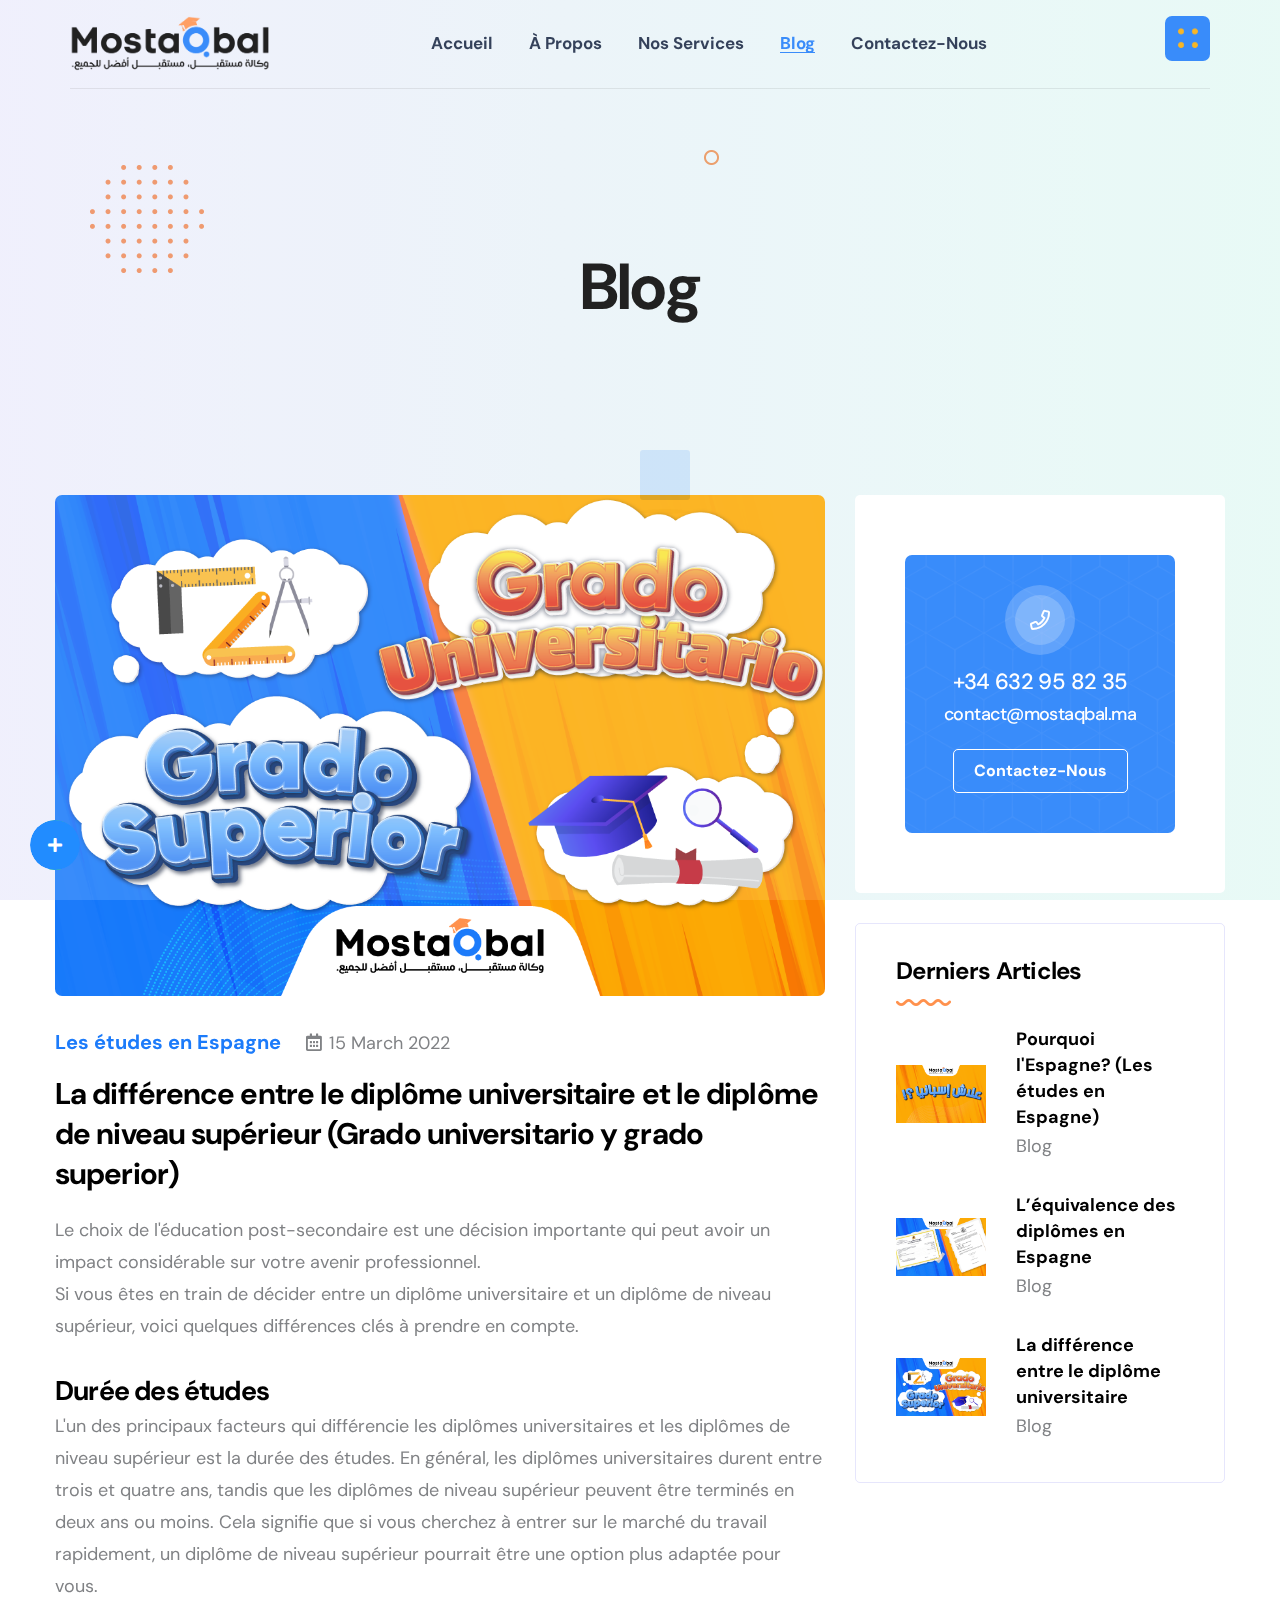
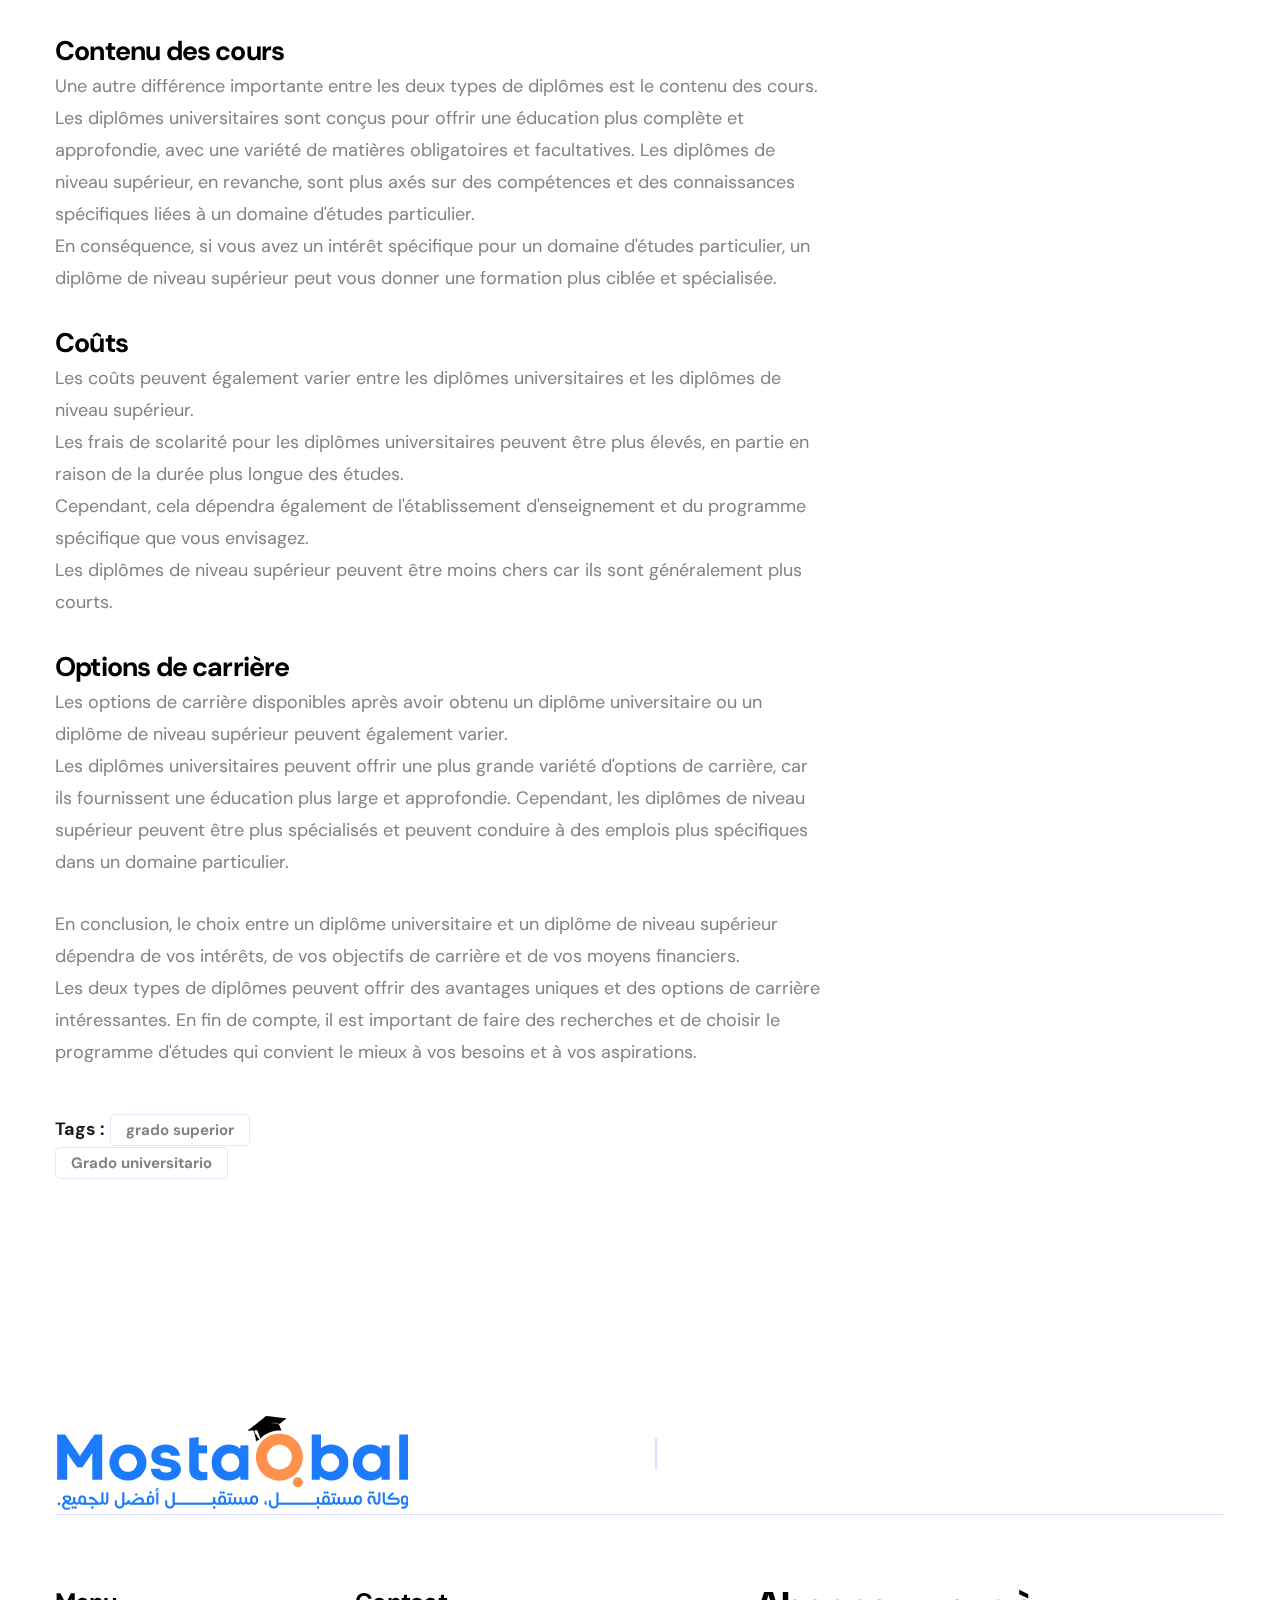
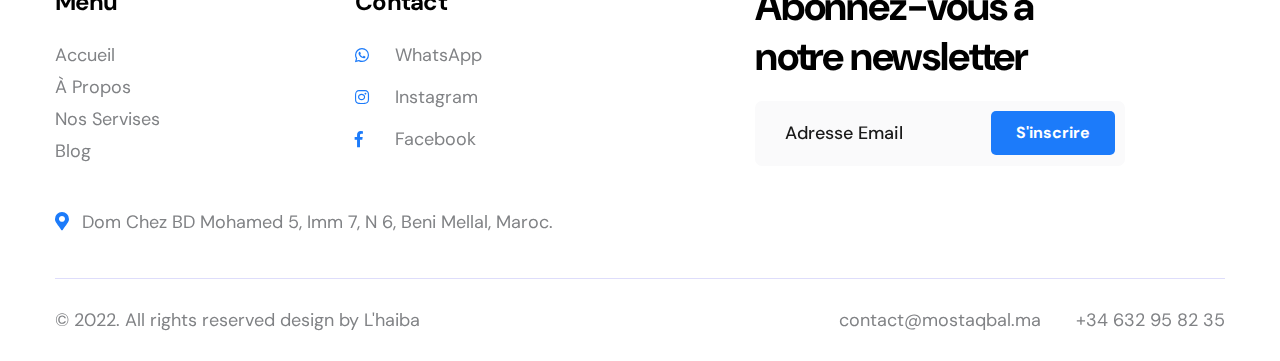
<file: blog-details-02.html>
<!DOCTYPE html>
<html lang="en">
    <head>
        <!--====== Required meta tags ======-->
        <meta charset="utf-8">
        <meta http-equiv="x-ua-compatible" content="ie=edge">
        <meta name="description" content="">
        <meta name="viewport" content="width=device-width, initial-scale=1, shrink-to-fit=no">
        <!--====== Title ======-->
        <title>Mostaqbal - Agence pour les études à l'étranger au Maroc</title>
        <!--====== Favicon Icon ======-->
        <link rel="shortcut icon" href="assets/images/favicon.png" type="image/png">
        <!--====== Default css ======-->
        <link rel="stylesheet" href="assets/css/default.css">
        <!--====== Style css ======-->
        <link rel="stylesheet" href="assets/css/style.css">
        <!--====== Responsive css ======-->
        <link rel="stylesheet" href="assets/css/responsive.css">

    </head>
    <body>
        <!--====== Start Preloader ======-->
        <div class="preloader">
            <div class="loader">
                <div class="pre-shadow"></div>
                <div class="pre-box"></div>
            </div>
        </div>
        <!--====== End Preloader ======-->
         <!--====== offcanvas-panel ======-->
         <div class="offcanvas-panel">
            <div class="panel-overlay"></div>
            <div class="offcanvas-panel-inner">
                <div class="panel-logo">
                    <a href="index.html"><img src="assets/images/logo/logo-1.png" alt="Qempo"></a>
                </div>
                <div class="about-us">
                    <h5 class="panel-widget-title">À propos de nous</h5>
                    <p>
                        Nous sommes autorisés par toutes nos universités à vous guider dans votre procédure
                        d'admission et à maximiser vos chances de réussite dans votre projet d'études à l'étranger.
                    </p>
                </div>
                <div class="contact-us">
                    <h5 class="panel-widget-title">Contactez-nous</h5>
                    <ul>
                        <li>
                            <i class="fal fa-map-marker-alt"></i>
                            Dom Chez BD Mohamed 5, Imm 7, N 6, Beni Mellal, Maroc.
                        </li>
                        <li>
                            <i class="fal fa-envelope-open"></i>
                            <a href="mailto:contact@mostaqbal.ma"> contact@mostaqbal.ma</a>
                        </li>
                        <li>
                            <i class="fal fa-phone"></i>
                            <a href="tel:+34632958235">+34 632 95 82 35</a>
                        </li>
                    </ul>
                </div>
                <a href="#" class="panel-close"><i class="fal fa-times"></i></a>
            </div>
        </div><!--====== offcanvas-panel ======-->
        <!--====== Start Header Section ======-->
        <header class="theme-header transparent-header">
            <!-- header Navigation -->
            <div class="header-navigation navigation-style-v1">
                <div class="nav-overlay"></div>
                <div class="container-fluid">
                    <div class="primary-menu">
                        <div class="site-branding">
                            <a href="index.html" class="brand-logo"><img src="assets/images/logo/logo-1.png" alt="Site Logo"></a>
                        </div>
                        <div class="nav-menu">
                            <!-- Navbar Close -->
                            <div class="navbar-close"><i class="far fa-times"></i></div>
                            <!-- Nav Search -->
                           
                            <!-- Main Menu -->
                            <nav class="main-menu">
                                <ul>
                                    <li><a href="index.html" class="nav-link">Accueil</a>

                                        <li><a href="about" class="nav-link">À Propos</a>
                                          
                                        <li><a href="service-details" class="nav-link">Nos Services</a>
                                        
                                        <li><a href="blogs" class="active nav-link">Blog</a>
                                        
                                        <li><a href="contact" class="nav-link">Contactez-nous</a>
                                    </li>
                                </ul>
                            </nav>
                        </div>
                        <div class="header-right-nav">
                            <ul>
                                <li class="bar-item"><a href="#"><img src="assets/images/dot.png" alt="dot"></a></li>
                                <li class="navbar-toggle-btn">
                                    <div class="navbar-toggler">
                                        <span></span>
                                        <span></span>
                                        <span></span>
                                    </div>
                                </li>
                            </ul>
                        </div>
                    </div>
                </div>
            </div>
        </header><!--====== End Header Section ======-->
        <!--====== Start Page-banner section ======-->
        <section class="page-banner ">
            <div class="shape shape-one scene"><span data-depth="1"><img src="assets/images/shape/shape-1.png" alt=""></span></div>
            <div class="shape shape-two scene"><span data-depth="2"><img src="assets/images/shape/shape-2.png" alt=""></span></div>
            <div class="shape shape-three scene"><span data-depth="3"><img src="assets/images/shape/shape-3.png" alt=""></span></div>
            <div class="shape shape-four scene"><span data-depth="4"><img src="assets/images/shape/shape-2.png" alt=""></span></div>
            <div class="container">
                <div class="row justify-content-center">
                    <div class="col-lg-7">
                        <div class="page-title text-center">
                            <h1>Blog</h1>
                           
                        </div>
                    </div>
                </div>
            </div>
        </section>
        <!--====== End Page-banner section ======-->
        <!--====== Start Blog Details section ======-->
        <section class="blog-details-section pb-100">
            <div class="container">
                <div class="row">
                    <div class="col-xl-8 col-lg-7">
                        <div class="blog-details-wrapper wow fadeInUp">
                            <div class="blog-post-item">
                                <div class="post-thumbnail mb-30">
                                    <img src="assets/images/blog/blog-single-1-2.png" alt="">
                                </div>
                                <div class="entry-content">
                                    <div class="post-meta">
                                        <ul>
                                            <li><span><a href="#" class="cat-link">Les études en Espagne</a></span></li>
                                            <li><span><i class="far fa-calendar-alt"></i><a href="#">15 March 2022</a></span></li>
                                        </ul>
                                    </div>
                                    <h3 class="title">La différence entre le diplôme universitaire et le diplôme de niveau supérieur (Grado universitario y grado superior)</h3>
                                    <p>Le choix de l'éducation post-secondaire est une décision importante qui peut avoir un impact considérable sur votre avenir professionnel. <br>Si vous êtes en train de décider entre un diplôme universitaire et un diplôme de niveau supérieur, voici quelques différences clés à prendre en compte.</p>

                                    <ul class="list-style-one mb-45">
                                        <h3>Durée des études</h3>
                                        <p>L'un des principaux facteurs qui différencie les diplômes universitaires et les diplômes de niveau supérieur est la durée des études. En général, les diplômes universitaires durent entre trois et quatre ans, tandis que les diplômes de niveau supérieur peuvent être terminés en deux ans ou moins. Cela signifie que si vous cherchez à entrer sur le marché du travail rapidement, un diplôme de niveau supérieur pourrait être une option plus adaptée pour vous.</p>
                                        <h3>Contenu des cours</h3>
                                        <p>Une autre différence importante entre les deux types de diplômes est le contenu des cours. Les diplômes universitaires sont conçus pour offrir une éducation plus complète et approfondie, avec une variété de matières obligatoires et facultatives. Les diplômes de niveau supérieur, en revanche, sont plus axés sur des compétences et des connaissances spécifiques liées à un domaine d'études particulier. <br>En conséquence, si vous avez un intérêt spécifique pour un domaine d'études particulier, un diplôme de niveau supérieur peut vous donner une formation plus ciblée et spécialisée.</p>
                                        <h3>Coûts</h3>
                                        <p>Les coûts peuvent également varier entre les diplômes universitaires et les diplômes de niveau supérieur. <br>Les frais de scolarité pour les diplômes universitaires peuvent être plus élevés, en partie en raison de la durée plus longue des études. <br>Cependant, cela dépendra également de l'établissement d'enseignement et du programme spécifique que vous envisagez. <br>Les diplômes de niveau supérieur peuvent être moins chers car ils sont généralement plus courts.</p>
                                        <h3>Options de carrière</h3>
                                        <p>Les options de carrière disponibles après avoir obtenu un diplôme universitaire ou un diplôme de niveau supérieur peuvent également varier. <br>Les diplômes universitaires peuvent offrir une plus grande variété d'options de carrière, car ils fournissent une éducation plus large et approfondie. Cependant, les diplômes de niveau supérieur peuvent être plus spécialisés et peuvent conduire à des emplois plus spécifiques dans un domaine particulier.</p>

                                        
                                        <p>En conclusion, le choix entre un diplôme universitaire et un diplôme de niveau supérieur dépendra de vos intérêts, de vos objectifs de carrière et de vos moyens financiers. <br>Les deux types de diplômes peuvent offrir des avantages uniques et des options de carrière intéressantes. En fin de compte, il est important de faire des recherches et de choisir le programme d'études qui convient le mieux à vos besoins et à vos aspirations.</p>
                                    </ul>
                                    
                                    
                                    <div class="post-share-tag mb-30">
                                        <div class="row">
                                            <div class="col-lg-6">
                                                <div class="post-tag-cloud mb-30">
                                                    <ul>
                                                        <li class="item-heading">Tags :</li>
                                                        <li><a href="#">grado superior</a></li>
                                                        <li><a href="#">Grado universitario</a></li>
                                                    </ul>
                                                </div>
                                            </div>
                                           
                                        </div>
                                    </div>
                                </div>
                            </div>
                            
                           
                        </div>
                    </div>
                    <div class="col-xl-4 col-lg-5">
                        <div class="sidebar-widget-area">
                            <div class="widget contact-info-widget bg_cover mb-30 wow fadeInUp" style="background-image: url(assets/images/widget/contact-1.jpg);">
                                <div class="contact-info-box text-center">
                                    <div class="icon">
                                        <i class="far fa-phone"></i>
                                    </div>
                                    <div class="info">
                                        <h4><a href="tel:+34632958235">+34 632 95 82 35</a></h4>
                                        <h5><a href="mailto:contact@mostaqbal.ma">contact@mostaqbal.ma</a></h5>
                                        <a href="contact" class="main-btn bordered-btn">Contactez-nous</a>
                                    </div>
                                </div>
                            </div>
                            <div class="widget recent-post-widget mb-30 wow fadeInUp">
                                <h4 class="widget-title">Derniers Articles</h4>
                                <ul class="recent-post-list">
                                    <li class="post-thumbnail-content">
                                        <img src="assets/images/blog/post-031.png" alt="post image">
                                        <div class="post-title-date">
                                            <h6><a href="blog-details">Pourquoi l'Espagne? (Les études en Espagne) </a></h6>
                                            <span class="posted-on"> <a href="">Blog</a></span>
                                        </div>
                                    </li>
                                    <li class="post-thumbnail-content">
                                        <img src="assets/images/blog/post-011.png" alt="post image">
                                        <div class="post-title-date">
                                            <h6><a href="blog-details-01">L’équivalence des diplômes en Espagne</a></h6>
                                            <span class="posted-on"> <a href="">Blog</a></span>
                                        </div>
                                    </li>
                                    <li class="post-thumbnail-content">
                                        <img src="assets/images/blog/post-021.png" alt="post image">
                                        <div class="post-title-date">
                                            <h6><a href="blog-details-02">La différence entre le diplôme universitaire</a></h6>
                                            <span class="posted-on"> <a href="">Blog</a></span>
                                        </div>
                                    </li>
                                </ul>
                            </div>
                        </div>
                    </div>
                </div>
            </div>
        </section>
        <!--====== End Blog Details section ======-->
<!--====== Start Footer ======-->
<footer class="footer-area">
    <div class="container">
        <div class="footer-top pt-75">
            <div class="row align-items-center">
                <div class="col-md-6">
                    <div class="footer-logo wow fadeInLeft">
                        <img src="assets/images/logo/footer-logo-1.png" alt="Brand Logo">
                    </div>
                </div>
                <div class="col-md-6">
                    <div class="text-wrapper mb-20 wow fadeInRight">
                        <span id='iasBadge' data-account-id='5459'></span><script async defer crossorigin="anonymous" src="https://www-cdn.icef.com/scripts/iasbadgeid.js"></script>
<!--                         <img src="assets/images/footer/logo ceerification qr code.jpg" alt="">
 -->                    </div>
                </div>
            </div>
        </div>
        <div class="footer-widget pt-70 pb-40">
            <div class="row">
                <div class="col-lg-3 col-md-6 col-sm-12">
                    <div class="widget footer-nav-widget mb-40 wow fadeInUp" data-wow-delay=".15s">
                        <h4 class="widget-title">Menu</h4>
                        <ul class="widget-nav">
                            <li><a href="index.html">Accueil</a></li>
                            <li><a href="about">À Propos</a></li>
                            <li><a href="service-details">Nos Servises</a></li>
                            <li><a href="blogs">Blog</a></li>


                        </ul>
                    </div>
                </div>

                <div class="col-lg-2 col-md-6 col-sm-12">
                    <div class="widget social-widget mb-40 wow fadeInUp" data-wow-delay=".25s">
                        <h4 class="widget-title">Contact</h4>
                        <ul class="social-nav">
                            <li><a href="https://wa.me/+34632958235" target="_blank"><i class="fab fa-whatsapp"></i>WhatsApp</a></li>
                            <li><a href="https://instagram.com/mostaqball?igshid=YmMyMTA2M2Y="target="_blank"><i class="fab fa-instagram"></i>Instagram</a></li>
                            <li><a href="https://www.facebook.com/profile.php?id=100063597612608&mibextid=ZbWKwL"target="_blank"><i class="fab fa-facebook-f"></i>Facebook</a></li>
 
                        </ul>
                    </div>
                </div>
                

                <div class="col-lg-2 col-md-6 col-sm-12">
                    <div class="widget social-widget mb-40 wow fadeInUp" data-wow-delay=".25s">
                       
                    </div>
                </div>

                <div class="col-lg-4 col-md-6 col-sm-12">
                    <div class="widget newsletter-widget mb-40 wow fadeInUp" data-wow-delay=".30s">
                        <div class="newsletter-content">
                            <h3>Abonnez-vous à notre newsletter</h3>

                            <form action="https://formspree.io/f/xgebdyvz" method="POST">
                                <div class="form_group">
                                    <input type="email" class="form_control" placeholder="Adresse Email" name="email" required>
                                    <button class="main-btn">S'inscrire</button>
                                </div>
                            </form>
                        </div>
                    </div>
                </div>
                <div>
                    <div class="widget footer-nav-widget mb-40 wow fadeInUp" data-wow-delay=".15s">
                        <div>
                            <i class="fas fa-map-marker-alt" style="color: #1C7BFA; margin-left: 15px; margin-right: 8px;"></i>
                            <span>Dom Chez BD Mohamed 5, Imm 7, N 6, Beni Mellal, Maroc.</span>
                        </div>
                    </div>
                    
                </div>
            </div>
        </div>
        <div class="footer-copyright">
            <div class="row">
                <div class="col-lg-6">
                    <div class="copyright-text">
                        <p>&copy; 2022. All rights reserved design by <a href="https://www.elhaiba.me" target="_blank"><i></i>L'haiba</a> </p> 
                    </div>
                </div>
                <div class="col-lg-6">
                    <div class="footer-nav float-lg-right">
                        <ul>
                            <li><a href="mailto:contact@mostaqbal.ma">contact@mostaqbal.ma</a></li>
                            <li><a href="tel:+34632958235">+34 632 95 82 35 </a></li>

                        </ul>
                    </div>
                </div>
            </div>
        </div>
      
    </div>
</footer><!--====== End Footer ======-->

  <!--======== Start Floating Social Media Button ========-->

  <div class="fabe">
    <div class="mainop">
        <i class="fa fa-plus" aria-hidden="true"></i>
    </div>
    <div id="phoneCall" class="minifab op3">
        <a href="tel:+34632958235" target="_blank">
            <img class="minifabIcon" src="assets/images/icon/phone-call-icon.png">
        </a>
    </div>
    <div id="WhatsApp" class="minifab op2">
        <a href="https://wa.me/+34632958235" target="_blank">
            <img class="minifabIcon" src="assets/images/icon/whatsapp-icon.png">
        </a>
    </div>
    <div id="Messenger" class="minifab op1">
        <a href="https://m.me/111845507361576" target="_blank">
            <img class="minifabIcon" src="assets/images/icon/messenger.png">
        </a>
    </div>
</div>

<!--======== End Floating Social Media Button ========-->
        <!--====== back-to-top ======-->
        <a href="#" class="back-to-top" ><i class="far fa-angle-up"></i></a>
        <!--====== Jquery js ======-->
        <script src="assets/vendor/jquery-3.6.0.min.js"></script>
        <!--====== Bootstrap js ======-->
        <script src="assets/vendor/popper/popper.min.js"></script>
        <!--====== Bootstrap js ======-->
        <script src="assets/vendor/bootstrap/js/bootstrap.min.js"></script>
        <!--====== Slick js ======-->
        <script src="assets/vendor/slick/slick.min.js"></script>
        <!--====== Magnific js ======-->
        <script src="assets/vendor/magnific-popup/dist/jquery.magnific-popup.min.js"></script>
        <!--====== Isotope js ======-->
        <script src="assets/vendor/isotope.min.js"></script>
        <!--====== Imagesloaded js ======-->
        <script src="assets/vendor/imagesloaded.min.js"></script>
        <!--====== Counterup js ======-->
        <script src="assets/vendor/jquery.counterup.min.js"></script>
        <!--====== Waypoints js ======-->
        <script src="assets/vendor/jquery.waypoints.js"></script>
        <!--====== Nice-select js ======-->
        <script src="assets/vendor/nice-select/js/jquery.nice-select.min.js"></script>
        <!--====== WOW js ======-->
        <script src="assets/vendor/wow.min.js"></script>
        <!--====== Parallax js ======-->
        <script src="assets/vendor/parallax.min.js"></script>
        <!--====== Main js ======-->
        <script src="assets/js/theme.js"></script>
    </body>
</html>
</file>
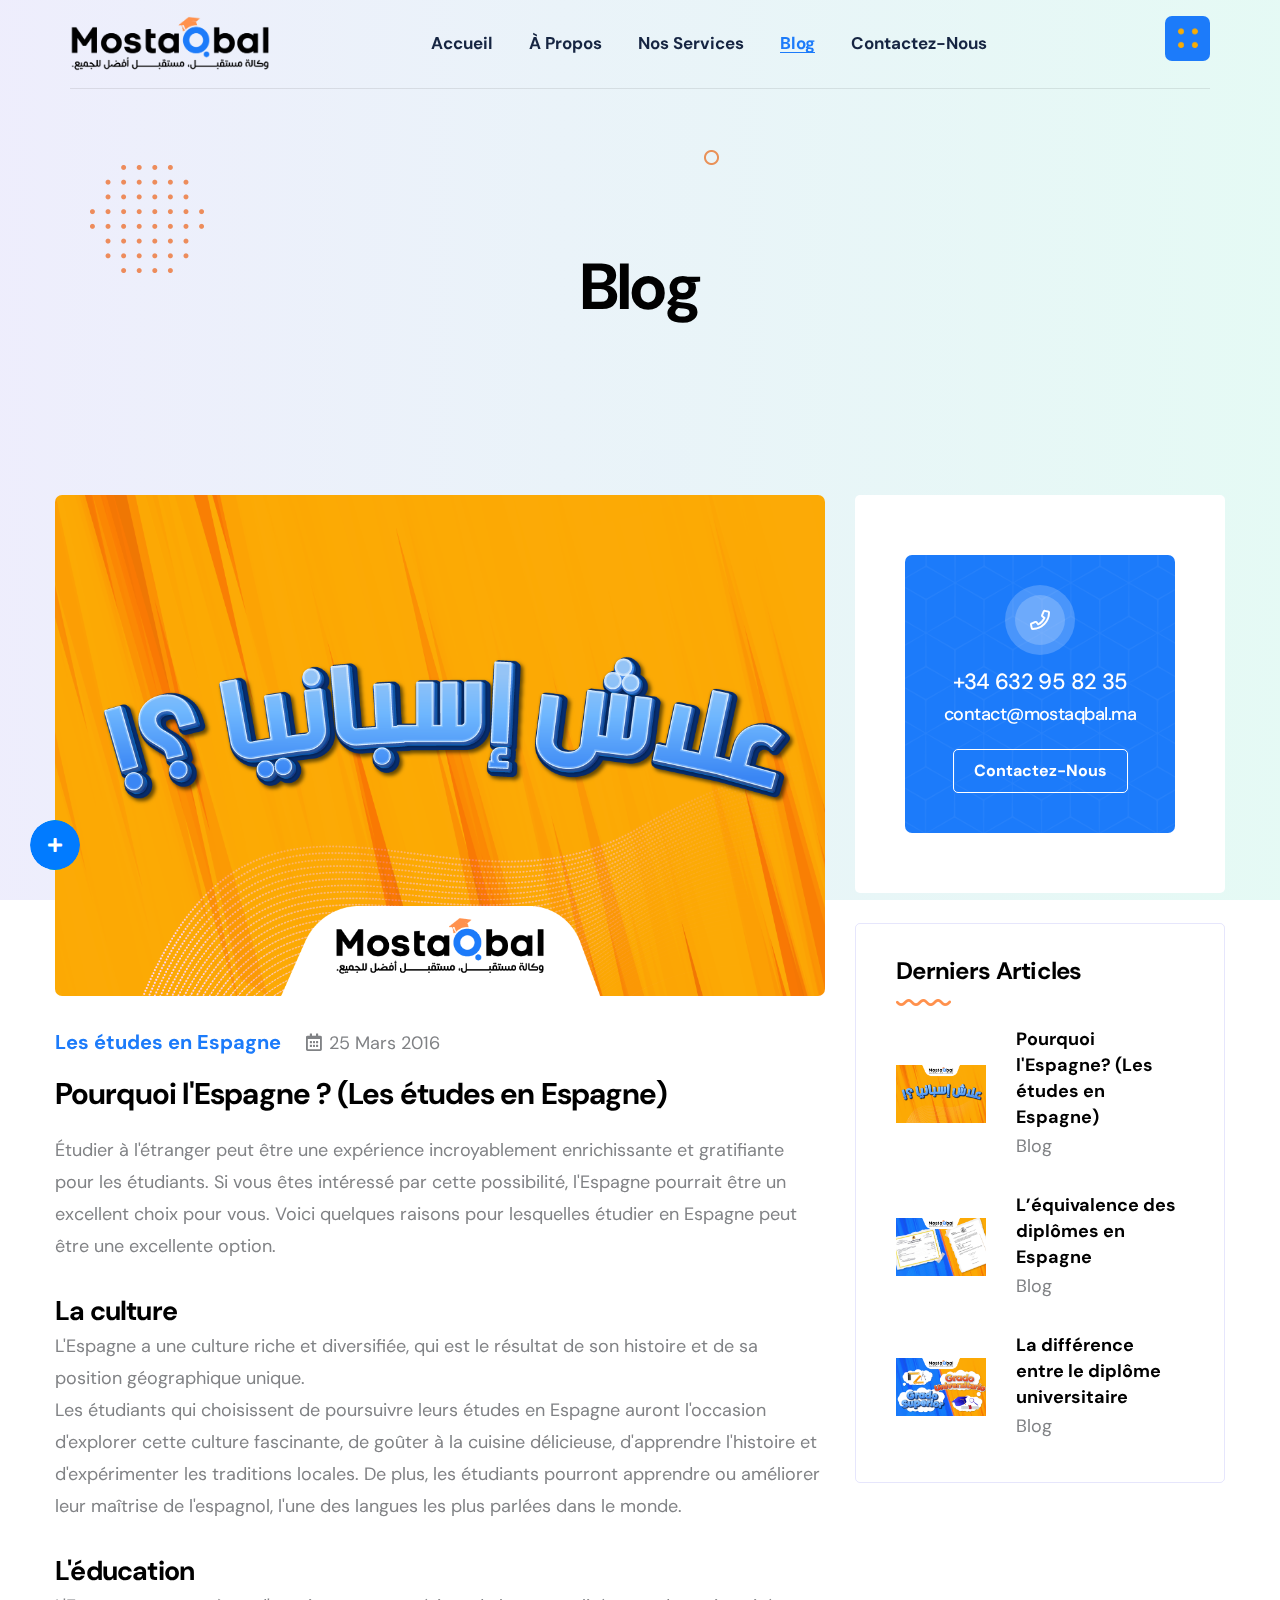
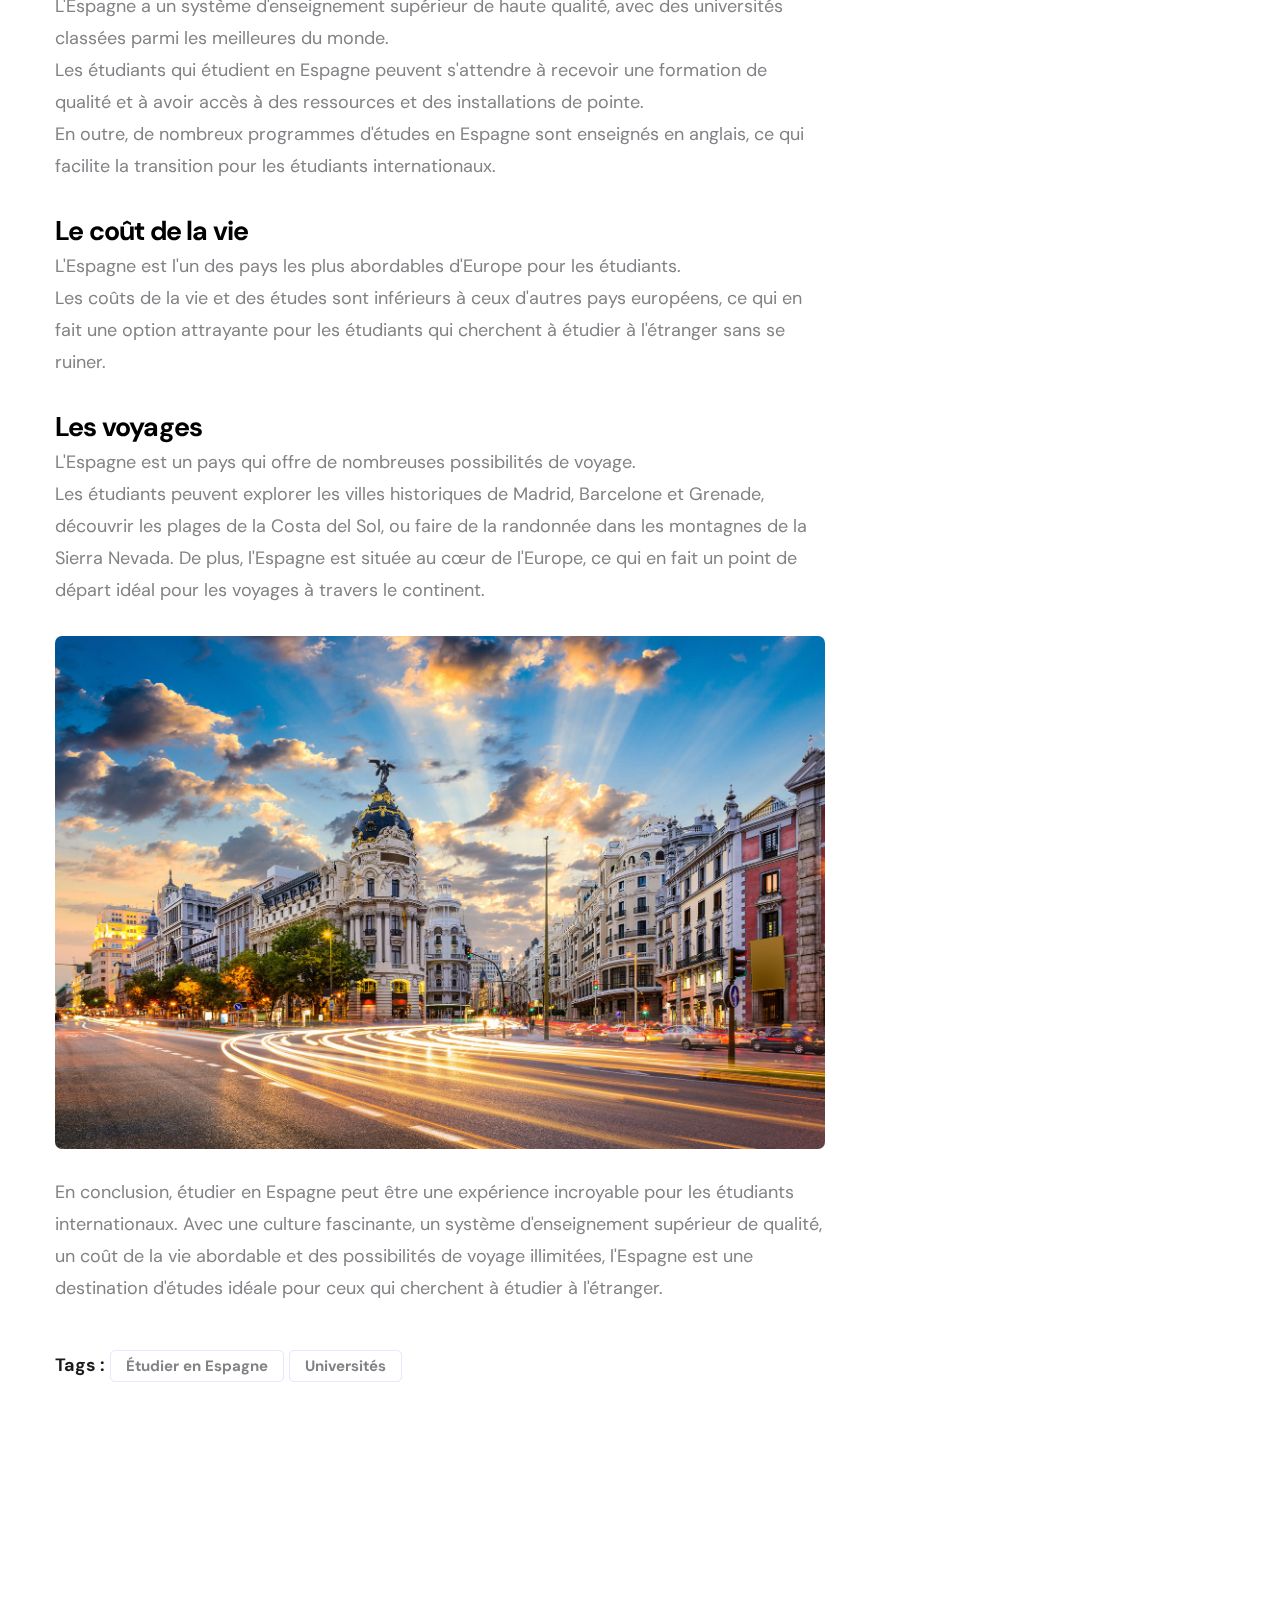
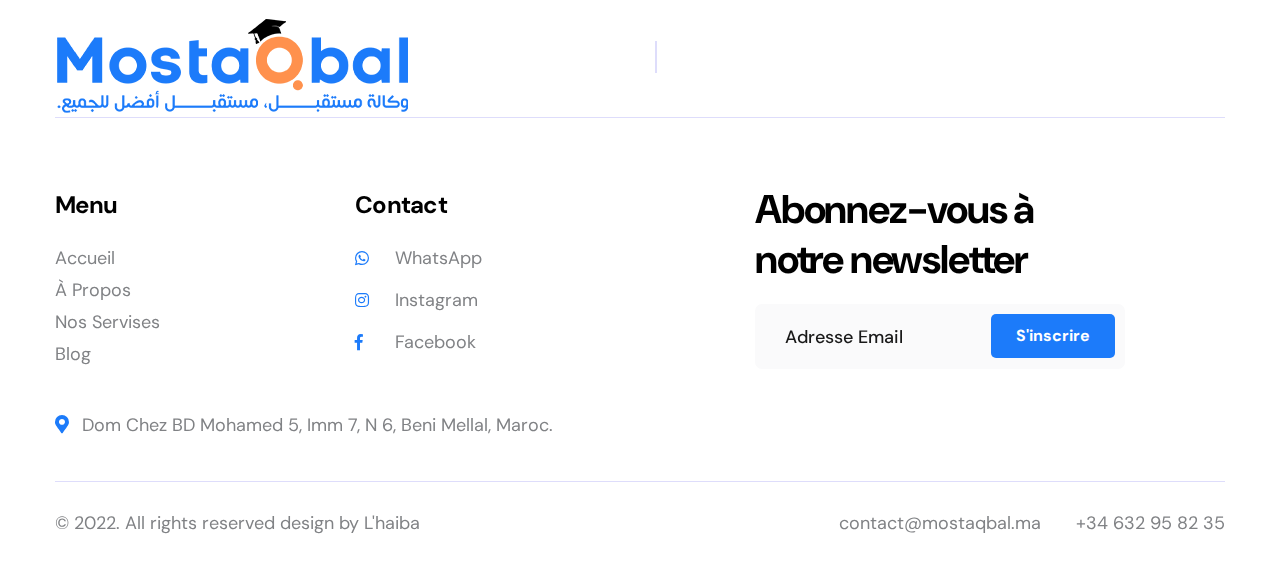
<file: blog-details.html>
<!DOCTYPE html>
<html lang="en">
    <head>
        <!--====== Required meta tags ======-->
        <meta charset="utf-8">
        <meta http-equiv="x-ua-compatible" content="ie=edge">
        <meta name="description" content="">
        <meta name="viewport" content="width=device-width, initial-scale=1, shrink-to-fit=no">
        <!--====== Title ======-->
        <title>Mostaqbal - Agence pour les études à l'étranger au Maroc</title>
        <!--====== Favicon Icon ======-->
        <link rel="shortcut icon" href="assets/images/favicon.png" type="image/png">
        <!--====== Default css ======-->
        <link rel="stylesheet" href="assets/css/default.css">
        <!--====== Style css ======-->
        <link rel="stylesheet" href="assets/css/style.css">
        <!--====== Responsive css ======-->
        <link rel="stylesheet" href="assets/css/responsive.css">

    </head>
    <body>
        <!--====== Start Preloader ======-->
        <div class="preloader">
            <div class="loader">
                <div class="pre-shadow"></div>
                <div class="pre-box"></div>
            </div>
        </div>
        <!--====== End Preloader ======-->
         <!--====== offcanvas-panel ======-->
         <div class="offcanvas-panel">
            <div class="panel-overlay"></div>
            <div class="offcanvas-panel-inner">
                <div class="panel-logo">
                    <a href="index.html"><img src="assets/images/logo/logo-1.png" alt="Qempo"></a>
                </div>
                <div class="about-us">
                    <h5 class="panel-widget-title">À propos de nous</h5>
                    <p>
                        Nous sommes autorisés par toutes nos universités à vous guider dans votre procédure
                        d'admission et à maximiser vos chances de réussite dans votre projet d'études à l'étranger.
                    </p>
                </div>
                <div class="contact-us">
                    <h5 class="panel-widget-title">Contactez-nous</h5>
                    <ul>
                        <li>
                            <i class="fal fa-map-marker-alt"></i>
                            Dom Chez BD Mohamed 5, Imm 7, N 6, Beni Mellal, Maroc.
                        </li>
                        <li>
                            <i class="fal fa-envelope-open"></i>
                            <a href="mailto:contact@mostaqbal.ma"> contact@mostaqbal.ma</a>
                        </li>
                        <li>
                            <i class="fal fa-phone"></i>
                            <a href="tel:+34632958235">+34 632 95 82 35</a>
                        </li>
                    </ul>
                </div>
                <a href="#" class="panel-close"><i class="fal fa-times"></i></a>
            </div>
        </div><!--====== offcanvas-panel ======-->
        <!--====== Start Header Section ======-->
        <header class="theme-header transparent-header">
            <!-- header Navigation -->
            <div class="header-navigation navigation-style-v1">
                <div class="nav-overlay"></div>
                <div class="container-fluid">
                    <div class="primary-menu">
                        <div class="site-branding">
                            <a href="index.html" class="brand-logo"><img src="assets/images/logo/logo-1.png" alt="Site Logo"></a>
                        </div>
                        <div class="nav-menu">
                            <!-- Navbar Close -->
                            <div class="navbar-close"><i class="far fa-times"></i></div>
                            <!-- Nav Search -->
                            
                            <!-- Main Menu -->
                            <nav class="main-menu">
                                <ul>
                                    <li><a href="index.html" class="nav-link">Accueil</a>

                                        <li><a href="about" class="nav-link">À Propos</a>
                                          
                                        <li><a href="service-details" class="nav-link">Nos Services</a>
                                        
                                        <li><a href="blogs" class="active nav-link">Blog</a>
                                        
                                        <li><a href="contact" class="nav-link">Contactez-nous</a>
                                    </li>
                                </ul>
                            </nav>
                        </div>
                        <div class="header-right-nav">
                            <ul>
                                <li class="bar-item"><a href="#"><img src="assets/images/dot.png" alt="dot"></a></li>
                                <li class="navbar-toggle-btn">
                                    <div class="navbar-toggler">
                                        <span></span>
                                        <span></span>
                                        <span></span>
                                    </div>
                                </li>
                            </ul>
                        </div>
                    </div>
                </div>
            </div>
        </header><!--====== End Header Section ======-->
        <!--====== Start Page-banner section ======-->
        <section class="page-banner ">
            <div class="shape shape-one scene"><span data-depth="1"><img src="assets/images/shape/shape-1.png" alt=""></span></div>
            <div class="shape shape-two scene"><span data-depth="2"><img src="assets/images/shape/shape-2.png" alt=""></span></div>
            <div class="shape shape-three scene"><span data-depth="3"><img src="assets/images/shape/shape-3.png" alt=""></span></div>
            <div class="shape shape-four scene"><span data-depth="4"><img src="assets/images/shape/shape-2.png" alt=""></span></div>
            <div class="container">
                <div class="row justify-content-center">
                    <div class="col-lg-7">
                        <div class="page-title text-center">
                            <h1>Blog</h1>
                           
                        </div>
                    </div>
                </div>
            </div>
        </section>
        <!--====== End Page-banner section ======-->
        <!--====== Start Blog Details section ======-->
        <section class="blog-details-section pb-100">
            <div class="container">
                <div class="row">
                    <div class="col-xl-8 col-lg-7">
                        <div class="blog-details-wrapper wow fadeInUp">
                            <div class="blog-post-item">
                                <div class="post-thumbnail mb-30">
                                    <img src="assets/images/blog/post-03.png" alt="">
                                </div>
                                <div class="entry-content">
                                    <div class="post-meta">
                                        <ul>
                                            <li><span><a class="cat-link">Les études en Espagne </a></span></li>
                                            <li><span><i class="far fa-calendar-alt"></i><a>25 Mars 2016</a></span></li>
                                        </ul>
                                    </div>
                                    <h3 class="title">Pourquoi l'Espagne ? (Les études en Espagne)</h3>
                                    <p>Étudier à l'étranger peut être une expérience incroyablement enrichissante et gratifiante pour les étudiants. Si vous êtes intéressé par cette possibilité, l'Espagne pourrait être un excellent choix pour vous. Voici quelques raisons pour lesquelles étudier en Espagne peut être une excellente option.
                                    </p>

                                        <ul class="list-style-one mb-45">
                                            <h3>La culture</h3>
                                            <p>L'Espagne a une culture riche et diversifiée, qui est le résultat de son histoire et de sa position géographique unique. <br>Les étudiants qui choisissent de poursuivre leurs études en Espagne auront l'occasion d'explorer cette culture fascinante, de goûter à la cuisine délicieuse, d'apprendre l'histoire et d'expérimenter les traditions locales. De plus, les étudiants pourront apprendre ou améliorer leur maîtrise de l'espagnol, l'une des langues les plus parlées dans le monde.</p>
                                            <h3>L'éducation</h3>
                                            <p>L'Espagne a un système d'enseignement supérieur de haute qualité, avec des universités classées parmi les meilleures du monde. <br>Les étudiants qui étudient en Espagne peuvent s'attendre à recevoir une formation de qualité et à avoir accès à des ressources et des installations de pointe. <br>En outre, de nombreux programmes d'études en Espagne sont enseignés en anglais, ce qui facilite la transition pour les étudiants internationaux.</p>
                                            <h3>Le coût de la vie</h3>
                                            <p>L'Espagne est l'un des pays les plus abordables d'Europe pour les étudiants. <br>Les coûts de la vie et des études sont inférieurs à ceux d'autres pays européens, ce qui en fait une option attrayante pour les étudiants qui cherchent à étudier à l'étranger sans se ruiner.                                            </p>
                                            <h3>Les voyages</h3>
                                            <p>L'Espagne est un pays qui offre de nombreuses possibilités de voyage. <br>Les étudiants peuvent explorer les villes historiques de Madrid, Barcelone et Grenade, découvrir les plages de la Costa del Sol, ou faire de la randonnée dans les montagnes de la Sierra Nevada. De plus, l'Espagne est située au cœur de l'Europe, ce qui en fait un point de départ idéal pour les voyages à travers le continent.</p>

                                            <div class="content-img">
                                                <img src="assets/images/portfolio/jorge-fernandez-salas-ChSZETOal-I-unsplash.jpg" alt="">
                                            </div>
                                            <p>En conclusion, étudier en Espagne peut être une expérience incroyable pour les étudiants internationaux. Avec une culture fascinante, un système d'enseignement supérieur de qualité, un coût de la vie abordable et des possibilités de voyage illimitées, l'Espagne est une destination d'études idéale pour ceux qui cherchent à étudier à l'étranger.
                                            </p>
                                        </ul>
                                    <div class="post-share-tag mb-30">
                                        <div class="row">
                                            <div class="col-lg-6">
                                                <div class="post-tag-cloud mb-30">
                                                    <ul>
                                                        <li class="item-heading">Tags :</li>
                                                        <li><a>Étudier en Espagne</a></li>
                                                        <li><a>Universités</a></li>
                                                        
                                                    </ul>
                                                </div>
                                            </div>
                                            
                                        </div>
                                    </div>
                                </div>
                            </div>
                            
                           
                        </div>
                    </div>
                    <div class="col-xl-4 col-lg-5">
                        <div class="sidebar-widget-area">
                            <div class="widget contact-info-widget bg_cover mb-30 wow fadeInUp" style="background-image: url(assets/images/widget/contact-1.jpg);">
                                <div class="contact-info-box text-center">
                                    <div class="icon">
                                        <i class="far fa-phone"></i>
                                    </div>
                                    <div class="info">
                                        <h4><a href="tel:+34632958235">+34 632 95 82 35</a></h4>
                                        <h5><a href="mailto:contact@mostaqbal.ma">contact@mostaqbal.ma</a></h5>
                                        <a href="contact" class="main-btn bordered-btn">Contactez-nous</a>
                                    </div>
                                </div>
                            </div>
                            <div class="widget recent-post-widget mb-30 wow fadeInUp">
                                <h4 class="widget-title">Derniers Articles</h4>
                                <ul class="recent-post-list">
                                    <li class="post-thumbnail-content">
                                        <img src="assets/images/blog/post-031.png" alt="post image">
                                        <div class="post-title-date">
                                            <h6><a href="blog-details">Pourquoi l'Espagne? (Les études en Espagne) </a></h6>
                                            <span class="posted-on"> <a href="">Blog</a></span>
                                        </div>
                                    </li>
                                    <li class="post-thumbnail-content">
                                        <img src="assets/images/blog/post-011.png" alt="post image">
                                        <div class="post-title-date">
                                            <h6><a href="blog-details-01">L’équivalence des diplômes en Espagne</a></h6>
                                            <span class="posted-on"> <a href="">Blog</a></span>
                                        </div>
                                    </li>
                                    <li class="post-thumbnail-content">
                                        <img src="assets/images/blog/post-021.png" alt="post image">
                                        <div class="post-title-date">
                                            <h6><a href="blog-details-02">La différence entre le diplôme universitaire</a></h6>
                                            <span class="posted-on"> <a href="">Blog</a></span>
                                        </div>
                                    </li>
                                </ul>
                            </div>
                        </div>
                    </div>
                </div>
            </div>
        </section>
        <!--====== End Blog Details section ======-->
<!--====== Start Footer ======-->
<footer class="footer-area">
    <div class="container">
        <div class="footer-top pt-75">
            <div class="row align-items-center">
                <div class="col-md-6">
                    <div class="footer-logo wow fadeInLeft">
                        <img src="assets/images/logo/footer-logo-1.png" alt="Brand Logo">
                    </div>
                </div>
                <div class="col-md-6">
                    <div class="text-wrapper mb-20 wow fadeInRight">
                        <span id='iasBadge' data-account-id='5459'></span><script async defer crossorigin="anonymous" src="https://www-cdn.icef.com/scripts/iasbadgeid.js"></script>
<!--                         <img src="assets/images/footer/logo ceerification qr code.jpg" alt="">
 -->                    </div>
                </div>
            </div>
        </div>
        <div class="footer-widget pt-70 pb-40">
            <div class="row">
                <div class="col-lg-3 col-md-6 col-sm-12">
                    <div class="widget footer-nav-widget mb-40 wow fadeInUp" data-wow-delay=".15s">
                        <h4 class="widget-title">Menu</h4>
                        <ul class="widget-nav">
                            <li><a href="index.html">Accueil</a></li>
                            <li><a href="about">À Propos</a></li>
                            <li><a href="service-details">Nos Servises</a></li>
                            <li><a href="blogs">Blog</a></li>


                        </ul>
                    </div>
                </div>

                <div class="col-lg-2 col-md-6 col-sm-12">
                    <div class="widget social-widget mb-40 wow fadeInUp" data-wow-delay=".25s">
                        <h4 class="widget-title">Contact</h4>
                        <ul class="social-nav">
                            <li><a href="https://wa.me/+34632958235" target="_blank"><i class="fab fa-whatsapp"></i>WhatsApp</a></li>
                            <li><a href="https://instagram.com/mostaqball?igshid=YmMyMTA2M2Y="target="_blank"><i class="fab fa-instagram"></i>Instagram</a></li>
                            <li><a href="https://www.facebook.com/profile.php?id=100063597612608&mibextid=ZbWKwL"target="_blank"><i class="fab fa-facebook-f"></i>Facebook</a></li>
 
                        </ul>
                    </div>
                </div>
                

                <div class="col-lg-2 col-md-6 col-sm-12">
                    <div class="widget social-widget mb-40 wow fadeInUp" data-wow-delay=".25s">
                       
                    </div>
                </div>

                <div class="col-lg-4 col-md-6 col-sm-12">
                    <div class="widget newsletter-widget mb-40 wow fadeInUp" data-wow-delay=".30s">
                        <div class="newsletter-content">
                            <h3>Abonnez-vous à notre newsletter</h3>

                            <form action="https://formspree.io/f/xgebdyvz" method="POST">
                                <div class="form_group">
                                    <input type="email" class="form_control" placeholder="Adresse Email" name="email" required>
                                    <button class="main-btn">S'inscrire</button>
                                </div>
                            </form>
                        </div>
                    </div>
                </div>
                <div>
                    <div class="widget footer-nav-widget mb-40 wow fadeInUp" data-wow-delay=".15s">
                        <div>
                            <i class="fas fa-map-marker-alt" style="color: #1C7BFA; margin-left: 15px; margin-right: 8px;"></i>
                            <span>Dom Chez BD Mohamed 5, Imm 7, N 6, Beni Mellal, Maroc.</span>
                        </div>
                    </div>
                    
                </div>
            </div>
        </div>
        <div class="footer-copyright">
            <div class="row">
                <div class="col-lg-6">
                    <div class="copyright-text">
                        <p>&copy; 2022. All rights reserved design by <a href="https://www.elhaiba.me" target="_blank"><i></i>L'haiba</a> </p> 
                    </div>
                </div>
                <div class="col-lg-6">
                    <div class="footer-nav float-lg-right">
                        <ul>
                            <li><a href="mailto:contact@mostaqbal.ma">contact@mostaqbal.ma</a></li>
                            <li><a href="tel:+34632958235">+34 632 95 82 35 </a></li>

                        </ul>
                    </div>
                </div>
            </div>
        </div>
      
    </div>
</footer><!--====== End Footer ======-->

  <!--======== Start Floating Social Media Button ========-->

  <div class="fabe">
    <div class="mainop">
        <i class="fa fa-plus" aria-hidden="true"></i>
    </div>
    <div id="phoneCall" class="minifab op3">
        <a href="tel:+34632958235" target="_blank">
            <img class="minifabIcon" src="assets/images/icon/phone-call-icon.png">
        </a>
    </div>
    <div id="WhatsApp" class="minifab op2">
        <a href="https://wa.me/+34632958235" target="_blank">
            <img class="minifabIcon" src="assets/images/icon/whatsapp-icon.png">
        </a>
    </div>
    <div id="Messenger" class="minifab op1">
        <a href="https://m.me/111845507361576" target="_blank">
            <img class="minifabIcon" src="assets/images/icon/messenger.png">
        </a>
    </div>
</div>

<!--======== End Floating Social Media Button ========-->
        <!--====== back-to-top ======-->
        <a href="#" class="back-to-top" ><i class="far fa-angle-up"></i></a>
        <!--====== Jquery js ======-->
        <script src="assets/vendor/jquery-3.6.0.min.js"></script>
        <!--====== Bootstrap js ======-->
        <script src="assets/vendor/popper/popper.min.js"></script>
        <!--====== Bootstrap js ======-->
        <script src="assets/vendor/bootstrap/js/bootstrap.min.js"></script>
        <!--====== Slick js ======-->
        <script src="assets/vendor/slick/slick.min.js"></script>
        <!--====== Magnific js ======-->
        <script src="assets/vendor/magnific-popup/dist/jquery.magnific-popup.min.js"></script>
        <!--====== Isotope js ======-->
        <script src="assets/vendor/isotope.min.js"></script>
        <!--====== Imagesloaded js ======-->
        <script src="assets/vendor/imagesloaded.min.js"></script>
        <!--====== Counterup js ======-->
        <script src="assets/vendor/jquery.counterup.min.js"></script>
        <!--====== Waypoints js ======-->
        <script src="assets/vendor/jquery.waypoints.js"></script>
        <!--====== Nice-select js ======-->
        <script src="assets/vendor/nice-select/js/jquery.nice-select.min.js"></script>
        <!--====== WOW js ======-->
        <script src="assets/vendor/wow.min.js"></script>
        <!--====== Parallax js ======-->
        <script src="assets/vendor/parallax.min.js"></script>
        <!--====== Main js ======-->
        <script src="assets/js/theme.js"></script>
    </body>
</html>
</file>
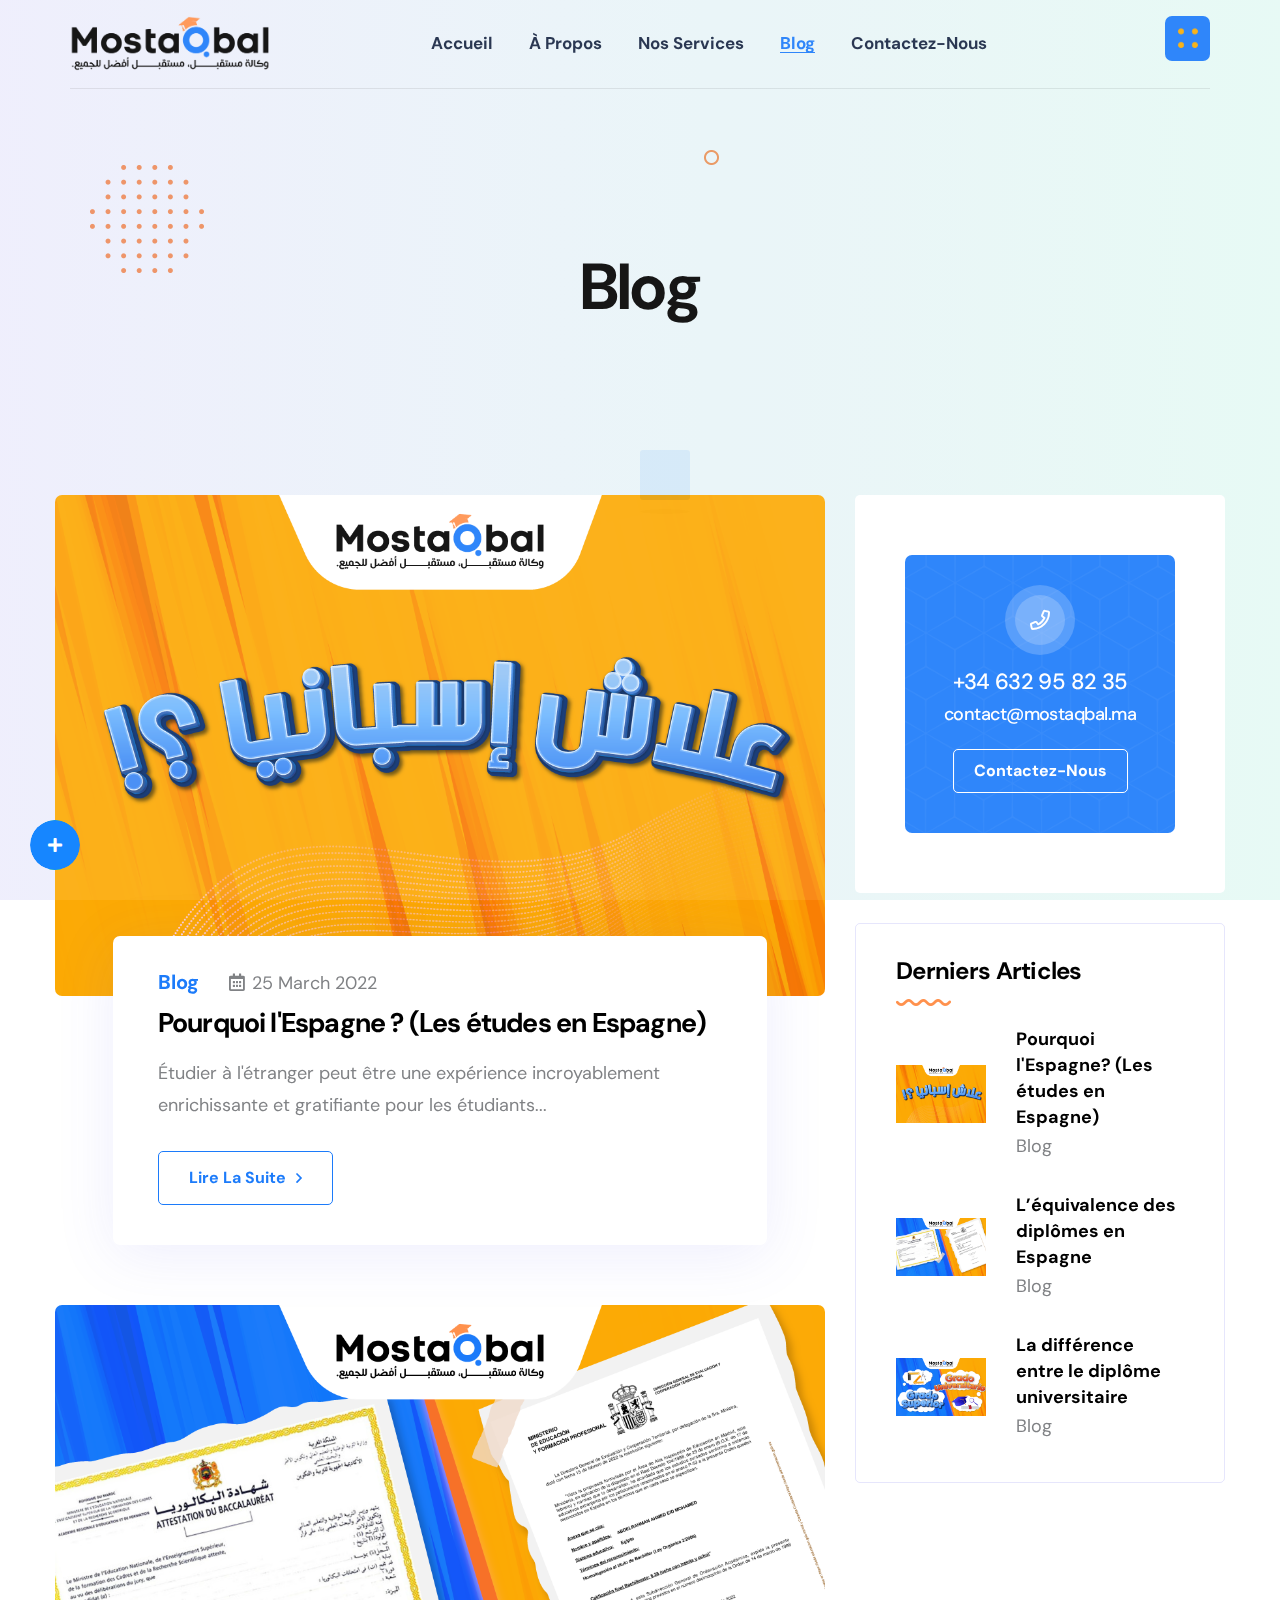
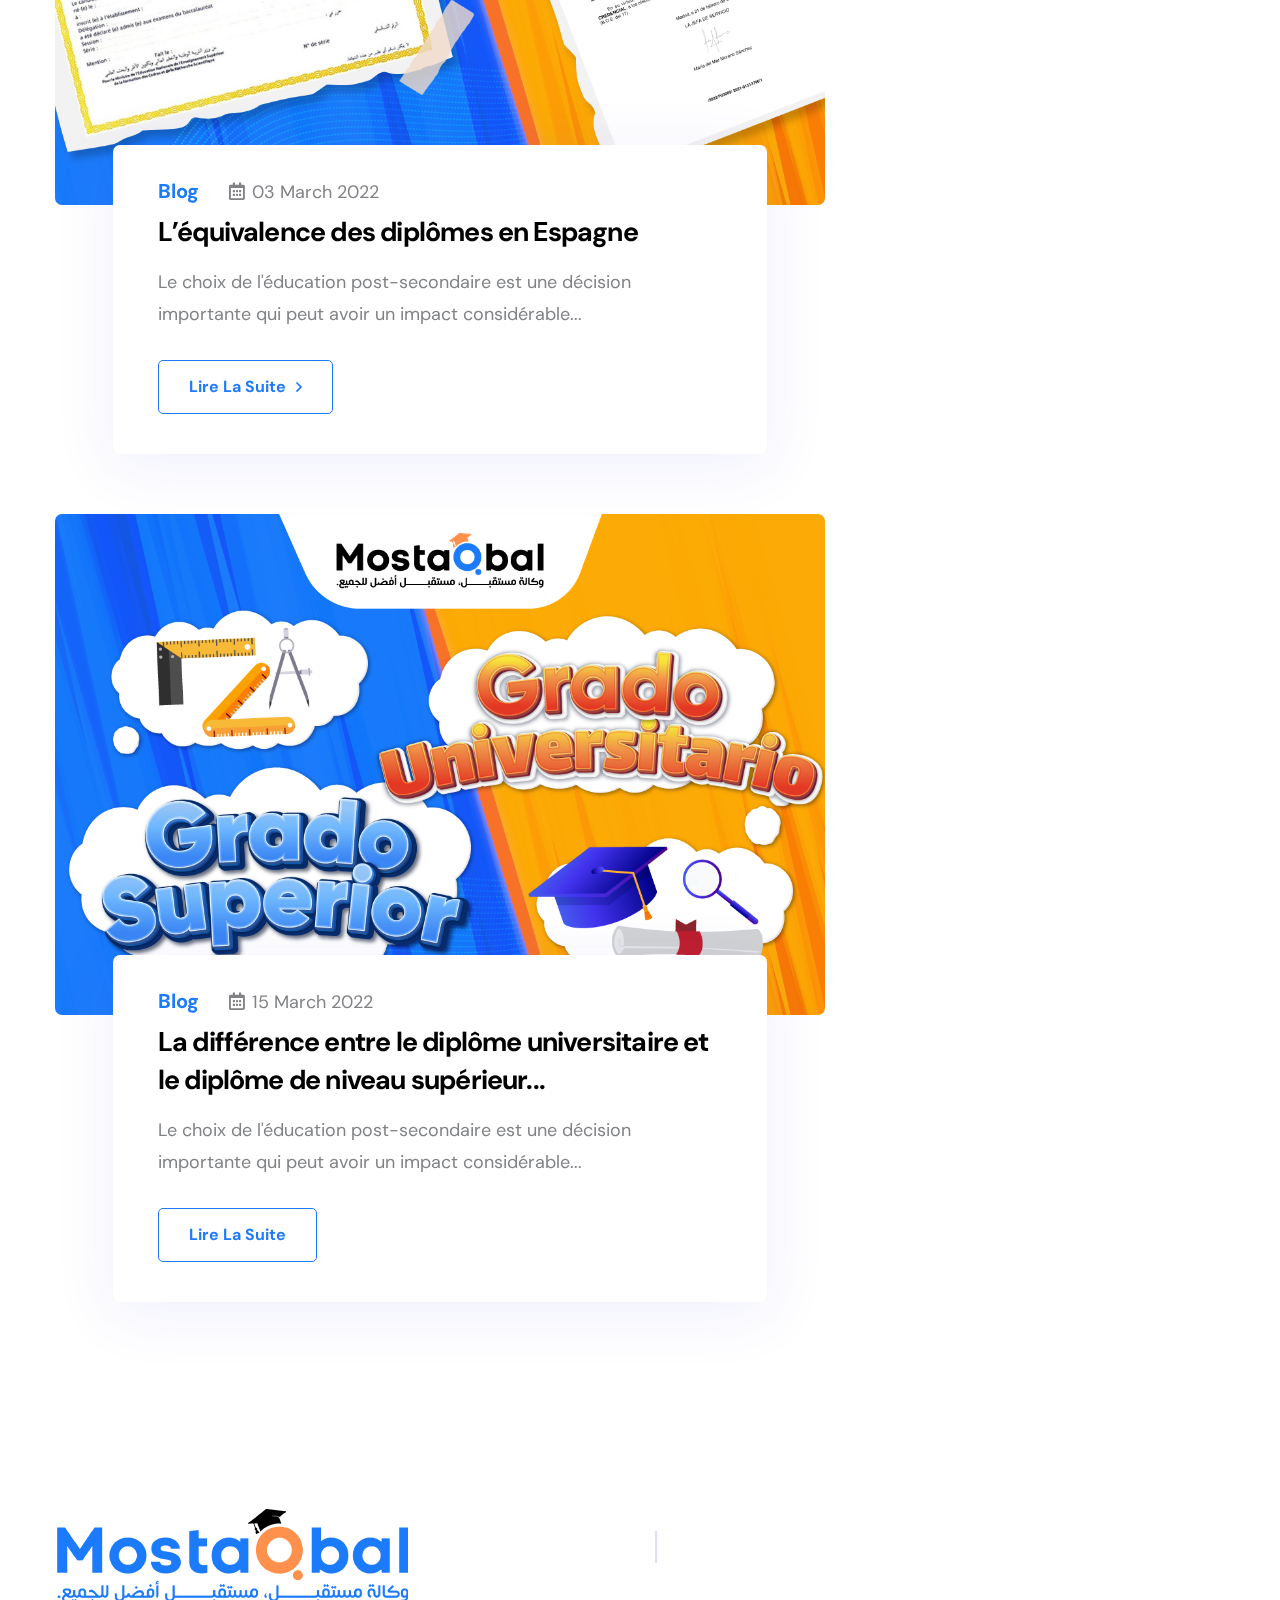
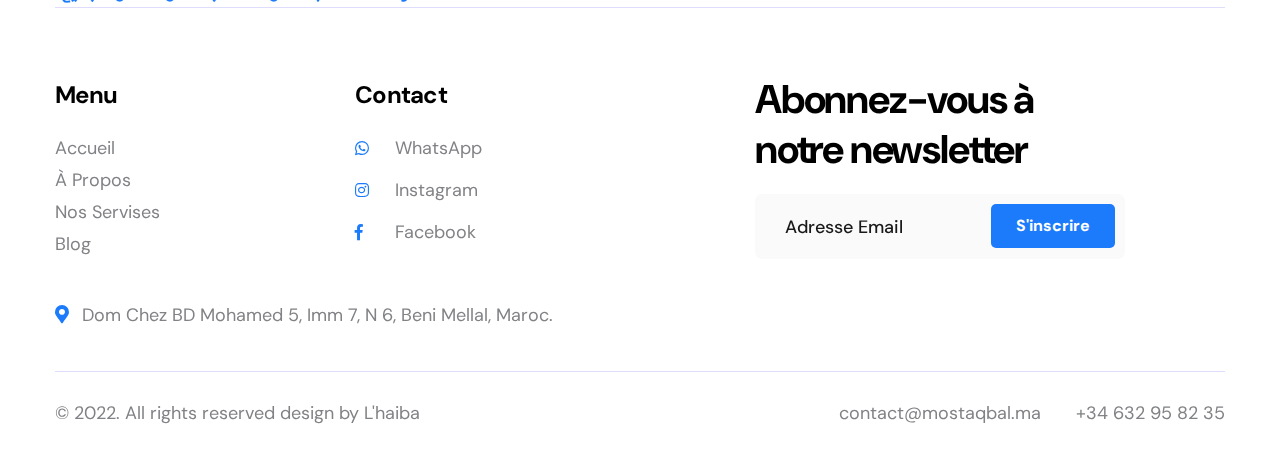
<file: blogs.html>
<!DOCTYPE html>
<html lang="en">
    <head>
        <!--====== Required meta tags ======-->
        <meta charset="utf-8">
        <meta http-equiv="x-ua-compatible" content="ie=edge">
        <meta name="description" content="">
        <meta name="viewport" content="width=device-width, initial-scale=1, shrink-to-fit=no">
        <!--====== Title ======-->
        <title>Mostaqbal - Agence pour les études à l'étranger au Maroc</title>
        <!--====== Favicon Icon ======-->
        <link rel="shortcut icon" href="assets/images/favicon.png">
        <!--====== Default css ======-->
        <link rel="stylesheet" href="assets/css/default.css">
        <!--====== Style css ======-->
        <link rel="stylesheet" href="assets/css/style.css">
        <!--====== Responsive css ======-->
        <link rel="stylesheet" href="assets/css/responsive.css">
    </head>
    <body>
        <!--====== Start Preloader ======-->
        <div class="preloader">
            <div class="loader">
                <div class="pre-shadow"></div>
                <div class="pre-box"></div>
            </div>
        </div>
        <!--====== End Preloader ======-->
         <!--====== offcanvas-panel ======-->
         <div class="offcanvas-panel">
            <div class="panel-overlay"></div>
            <div class="offcanvas-panel-inner">
                <div class="panel-logo">
                    <a href="index.html"><img src="assets/images/logo/logo-1.png" alt="Qempo"></a>
                </div>
                <div class="about-us">
                    <h5 class="panel-widget-title">À propos de nous</h5>
                    <p>
                        Nous sommes autorisés par toutes nos universités à vous guider dans votre procédure
                        d'admission et à maximiser vos chances de réussite dans votre projet d'études à l'étranger.
                    </p>
                </div>
                <div class="contact-us">
                    <h5 class="panel-widget-title">Contactez-nous</h5>
                    <ul>
                        <li>
                            <i class="fal fa-map-marker-alt"></i>
                            Dom Chez BD Mohamed 5, Imm 7, N 6, Beni Mellal, Maroc.
                        </li>
                        <li>
                            <i class="fal fa-envelope-open"></i>
                            <a href="mailto:contact@mostaqbal.ma"> contact@mostaqbal.ma</a>
                        </li>
                        <li>
                            <i class="fal fa-phone"></i>
                            <a href="tel:+34632958235">+34 632 95 82 35</a>
                        </li>
                    </ul>
                </div>
                <a href="#" class="panel-close"><i class="fal fa-times"></i></a>
            </div>
        </div><!--====== offcanvas-panel ======-->
        <!--====== Start Header Section ======-->
        <header class="theme-header transparent-header">
            <!-- header Navigation -->
            <div class="header-navigation navigation-style-v1">
                <div class="nav-overlay"></div>
                <div class="container-fluid">
                    <div class="primary-menu">
                        <div class="site-branding">
                            <a href="index.html" class="brand-logo"><img src="assets/images/logo/logo-1.png" alt="Site Logo"></a>
                        </div>
                        <div class="nav-menu">
                            <!-- Navbar Close -->
                            <div class="navbar-close"><i class="far fa-times"></i></div>
                            <!-- Nav Search -->
                          
                            <!-- Main Menu -->
                            <nav class="main-menu">
                                <ul>
                                    <li><a href="index.html" class="nav-link">Accueil</a>

                                    <li><a href="about" class="nav-link">À Propos</a>
                                      
                                    <li><a href="service-details" class="nav-link">Nos Services</a>
                                    
                                    <li><a href="blogs" class="active nav-link">Blog</a>
                                    
                                    <li><a href="contact" class="nav-link">Contactez-nous</a>
                                </ul>
                            </nav>
                        </div>
                        <div class="header-right-nav">
                            <ul>
                                <li class="bar-item"><a href="#"><img src="assets/images/dot.png" alt="dot"></a></li>
                                <li class="navbar-toggle-btn">
                                    <div class="navbar-toggler">
                                        <span></span>
                                        <span></span>
                                        <span></span>
                                    </div>
                                </li>
                            </ul>
                        </div>
                    </div>
                </div>
            </div>
        </header>
        <!--====== End Header Section ======-->
        <!--====== Start Page-banner section ======-->
        <section class="page-banner">
            <div class="shape shape-one scene"><span data-depth="1"><img src="assets/images/shape/shape-1.png" alt=""></span></div>
            <div class="shape shape-two scene"><span data-depth="2"><img src="assets/images/shape/shape-2.png" alt=""></span></div>
            <div class="shape shape-three scene"><span data-depth="3"><img src="assets/images/shape/shape-3.png" alt=""></span></div>
            <div class="shape shape-four scene"><span data-depth="4"><img src="assets/images/shape/shape-2.png" alt=""></span></div>
            <div class="container">
                <div class="row justify-content-center">
                    <div class="col-lg-7">
                        <div class="page-title text-center">
                            <h1>Blog</h1>
                            <ul class="breadcrumbs-link">

                            </ul>
                        </div>
                    </div>
                </div>
            </div>
        </section>
        <!--====== End Page-banner section ======-->
        <!--====== Start Blog Section ======-->
        <section class="blog-standard-section  pb-70">
            <div class="container">
                <div class="row">
                    <div class="col-xl-8 col-lg-7">
                        <div class="blog-standard-wrapper">
                            <div class="blog-standard-post-item mb-60 wow fadeInUp" data-wow-delay=".15s">
                                <div class="post-thumbnail">
                                    <img src="assets/images/blog/post-031.png" alt="Post Image">
                                </div>
                                <div class="entry-content">
                                    <div class="post-meta">
                                        <ul>
                                            <li><span><a class="cat-link">Blog</a></span></li>
                                            <li><span><i class="far fa-calendar-alt"></i><a>25 March 2022</a></span></li>
                                        </ul>
                                    </div>
                                    <h3 class="title"><a href="blog-details">Pourquoi l'Espagne ? (Les études en Espagne)
                                    </a></h3>
                                    <p>Étudier à l'étranger peut être une expérience incroyablement enrichissante et gratifiante pour les étudiants...</p>
                                    <a href="blog-details" class="main-btn bordered-btn btn-blue arrow-btn">Lire la suite</a>
                                </div>
                            </div>
                            <div class="blog-standard-post-item mb-60 wow fadeInUp" data-wow-delay=".20s">
                                <div class="post-thumbnail">
                                    <img src="assets/images/blog/post-011.png" alt="Post Image">
                                </div>
                                <div class="entry-content">
                                    <div class="post-meta">
                                        <ul>
                                            <li><span><a class="cat-link">Blog</a></span></li>
                                            <li><span><i class="far fa-calendar-alt"></i><a>03 March 2022</a></span></li>
                                        </ul>
                                    </div>
                                    <h3 class="title"><a href="blog-details-01">L’équivalence des diplômes en Espagne</a></h3>
                                    <p>Le choix de l'éducation post-secondaire est une décision importante qui peut avoir un impact considérable...</p>
                                    <a href="blog-details-01" class="main-btn bordered-btn btn-blue arrow-btn">Lire la suite</a>
                                </div>
                            </div>
                            
                            <div class="blog-standard-post-item mb-60 wow fadeInUp" data-wow-delay=".30s">
                                <div class="post-thumbnail">
                                    <img src="assets/images/blog/post-021.png" alt="Post Image">
                                </div>
                                <div class="entry-content">
                                    <div class="post-meta">
                                        <ul>
                                            <li><span><a class="cat-link">Blog</a></span></li>
                                            <li><span><i class="far fa-calendar-alt"></i><a>15 March 2022</a></span></li>
                                        </ul>
                                    </div>
                                    <h3 class="title"><a href="blog-details-02">La différence entre le diplôme universitaire et le diplôme de niveau supérieur...</a></h3>
                                    <p>Le choix de l'éducation post-secondaire est une décision importante qui peut avoir un impact considérable...</p>
                                    <a href="blog-details-02" class="main-btn bordered-btn btn-blue">Lire la suite</a>
                                </div>
                            </div>
                           
                        </div>
                    </div>
                    <div class="col-xl-4 col-lg-5">
                        <div class="sidebar-widget-area">
                            <div class="widget contact-info-widget bg_cover mb-30 wow fadeInUp" style="background-image: url(assets/images/widget/contact-1.jpg);">
                                <div class="contact-info-box text-center">
                                    <div class="icon">
                                        <i class="far fa-phone"></i>
                                    </div>
                                    <div class="info">
                                        <h4><a href="tel:+34632958235">+34 632 95 82 35</a></h4>
                                        <h5><a href="mailto:contact@mostaqbal.ma">contact@mostaqbal.ma</a></h5>
                                        <a href="contact" class="main-btn bordered-btn">Contactez-nous</a>
                                    </div>
                                </div>
                            </div>
                            <div class="widget recent-post-widget mb-30 wow fadeInUp">
                                <h4 class="widget-title">Derniers Articles</h4>
                                <ul class="recent-post-list">
                                    <li class="post-thumbnail-content">
                                        <img src="assets/images/blog/post-031.png" alt="post image">
                                        <div class="post-title-date">
                                            <h6><a href="blog-details">Pourquoi l'Espagne? (Les études en Espagne) </a></h6>
                                            <span class="posted-on"> <a href="">Blog</a></span>
                                        </div>
                                    </li>
                                    <li class="post-thumbnail-content">
                                        <img src="assets/images/blog/post-011.png" alt="post image">
                                        <div class="post-title-date">
                                            <h6><a href="blog-details-01">L’équivalence des diplômes en Espagne</a></h6>
                                            <span class="posted-on"> <a href="">Blog</a></span>
                                        </div>
                                    </li>
                                    <li class="post-thumbnail-content">
                                        <img src="assets/images/blog/post-021.png" alt="post image">
                                        <div class="post-title-date">
                                            <h6><a href="blog-details-02">La différence entre le diplôme universitaire</a></h6>
                                            <span class="posted-on"> <a href="">Blog</a></span>
                                        </div>
                                    </li>
                                </ul>
                            </div>
                        </div>
                    </div>
                </div>
            </div>
        </section>
        <!--====== End Blog Section ======-->
<!--====== Start Footer ======-->
<footer class="footer-area">
    <div class="container">
        <div class="footer-top pt-75">
            <div class="row align-items-center">
                <div class="col-md-6">
                    <div class="footer-logo wow fadeInLeft">
                        <img src="assets/images/logo/footer-logo-1.png" alt="Brand Logo">
                    </div>
                </div>
                <div class="col-md-6">
                    <div class="text-wrapper mb-20 wow fadeInRight">
                        <span id='iasBadge' data-account-id='5459'></span><script async defer crossorigin="anonymous" src="https://www-cdn.icef.com/scripts/iasbadgeid.js"></script>
<!--                         <img src="assets/images/footer/logo ceerification qr code.jpg" alt="">
 -->                    </div>
                </div>
            </div>
        </div>
        <div class="footer-widget pt-70 pb-40">
            <div class="row">
                <div class="col-lg-3 col-md-6 col-sm-12">
                    <div class="widget footer-nav-widget mb-40 wow fadeInUp" data-wow-delay=".15s">
                        <h4 class="widget-title">Menu</h4>
                        <ul class="widget-nav">
                            <li><a href="index.html">Accueil</a></li>
                            <li><a href="about">À Propos</a></li>
                            <li><a href="service-details">Nos Servises</a></li>
                            <li><a href="blogs">Blog</a></li>


                        </ul>
                    </div>
                </div>

                <div class="col-lg-2 col-md-6 col-sm-12">
                    <div class="widget social-widget mb-40 wow fadeInUp" data-wow-delay=".25s">
                        <h4 class="widget-title">Contact</h4>
                        <ul class="social-nav">
                            <li><a href="https://wa.me/+34632958235" target="_blank"><i class="fab fa-whatsapp"></i>WhatsApp</a></li>
                            <li><a href="https://instagram.com/mostaqball?igshid=YmMyMTA2M2Y="target="_blank"><i class="fab fa-instagram"></i>Instagram</a></li>
                            <li><a href="https://www.facebook.com/profile.php?id=100063597612608&mibextid=ZbWKwL"target="_blank"><i class="fab fa-facebook-f"></i>Facebook</a></li>
 
                        </ul>
                    </div>
                </div>
                

                <div class="col-lg-2 col-md-6 col-sm-12">
                    <div class="widget social-widget mb-40 wow fadeInUp" data-wow-delay=".25s">
                       
                    </div>
                </div>

                <div class="col-lg-4 col-md-6 col-sm-12">
                    <div class="widget newsletter-widget mb-40 wow fadeInUp" data-wow-delay=".30s">
                        <div class="newsletter-content">
                            <h3>Abonnez-vous à notre newsletter</h3>

                            <form action="https://formspree.io/f/xgebdyvz" method="POST">
                                <div class="form_group">
                                    <input type="email" class="form_control" placeholder="Adresse Email" name="email" required>
                                    <button class="main-btn">S'inscrire</button>
                                </div>
                            </form>
                        </div>
                    </div>
                </div>
                <div>
                    <div class="widget footer-nav-widget mb-40 wow fadeInUp" data-wow-delay=".15s">
                        <div>
                            <i class="fas fa-map-marker-alt" style="color: #1C7BFA; margin-left: 15px; margin-right: 8px;"></i>
                            <span>Dom Chez BD Mohamed 5, Imm 7, N 6, Beni Mellal, Maroc.</span>
                        </div>
                    </div>
                    
                </div>
            </div>
        </div>
        <div class="footer-copyright">
            <div class="row">
                <div class="col-lg-6">
                    <div class="copyright-text">
                        <p>&copy; 2022. All rights reserved design by <a href="https://www.elhaiba.me" target="_blank"><i></i>L'haiba</a> </p> 
                    </div>
                </div>
                <div class="col-lg-6">
                    <div class="footer-nav float-lg-right">
                        <ul>
                            <li><a href="mailto:contact@mostaqbal.ma">contact@mostaqbal.ma</a></li>
                            <li><a href="tel:+34632958235">+34 632 95 82 35 </a></li>

                        </ul>
                    </div>
                </div>
            </div>
        </div>
      
    </div>
</footer><!--====== End Footer ======-->

  <!--======== Start Floating Social Media Button ========-->
  <div class="fabe">
    <div class="mainop">
        <i class="fa fa-plus" aria-hidden="true"></i>
    </div>
    <div id="phoneCall" class="minifab op3">
        <a href="tel:+34632958235" target="_blank">
            <img class="minifabIcon" src="assets/images/icon/phone-call-icon.png">
        </a>
    </div>
    <div id="WhatsApp" class="minifab op2">
        <a href="https://wa.me/+34632958235" target="_blank">
            <img class="minifabIcon" src="assets/images/icon/whatsapp-icon.png">
        </a>
    </div>
    <div id="Messenger" class="minifab op1">
        <a href="https://m.me/111845507361576" target="_blank">
            <img class="minifabIcon" src="assets/images/icon/messenger.png">
        </a>
    </div>
</div>
<!--======== End Floating Social Media Button ========-->
        <!--====== back-to-top ======-->
        <a href="#" class="back-to-top" ><i class="far fa-angle-up"></i></a>
        <!--====== Jquery js ======-->
        <script src="assets/vendor/jquery-3.6.0.min.js"></script>
        <!--====== Bootstrap js ======-->
        <script src="assets/vendor/popper/popper.min.js"></script>
        <!--====== Bootstrap js ======-->
        <script src="assets/vendor/bootstrap/js/bootstrap.min.js"></script>
        <!--====== Slick js ======-->
        <script src="assets/vendor/slick/slick.min.js"></script>
        <!--====== Magnific js ======-->
        <script src="assets/vendor/magnific-popup/dist/jquery.magnific-popup.min.js"></script>
        <!--====== Isotope js ======-->
        <script src="assets/vendor/isotope.min.js"></script>
        <!--====== Imagesloaded js ======-->
        <script src="assets/vendor/imagesloaded.min.js"></script>
        <!--====== Counterup js ======-->
        <script src="assets/vendor/jquery.counterup.min.js"></script>
        <!--====== Waypoints js ======-->
        <script src="assets/vendor/jquery.waypoints.js"></script>
        <!--====== Nice-select js ======-->
        <script src="assets/vendor/nice-select/js/jquery.nice-select.min.js"></script>
        <!--====== WOW js ======-->
        <script src="assets/vendor/wow.min.js"></script>
        <!--====== Parallax js ======-->
        <script src="assets/vendor/parallax.min.js"></script>
        <!--====== Main js ======-->
        <script src="assets/js/theme.js"></script>
    </body>
</html>
</file>
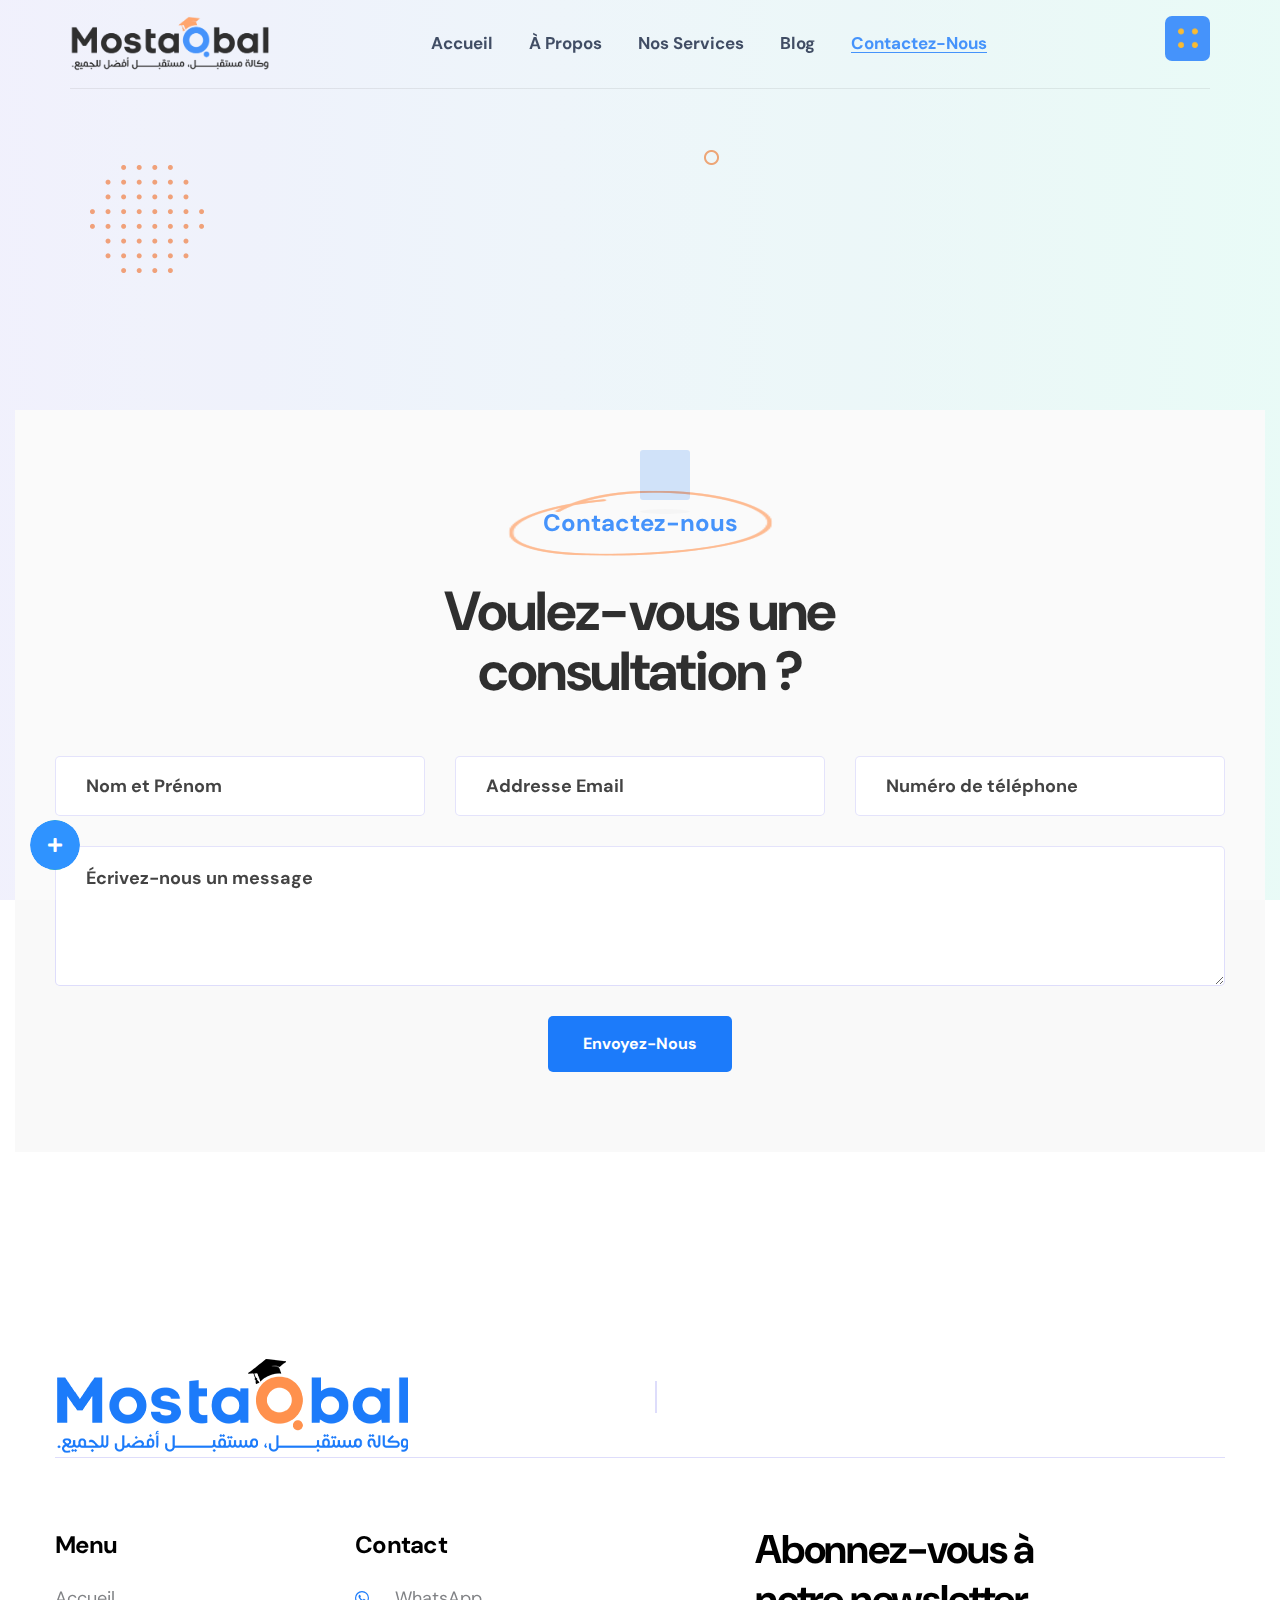
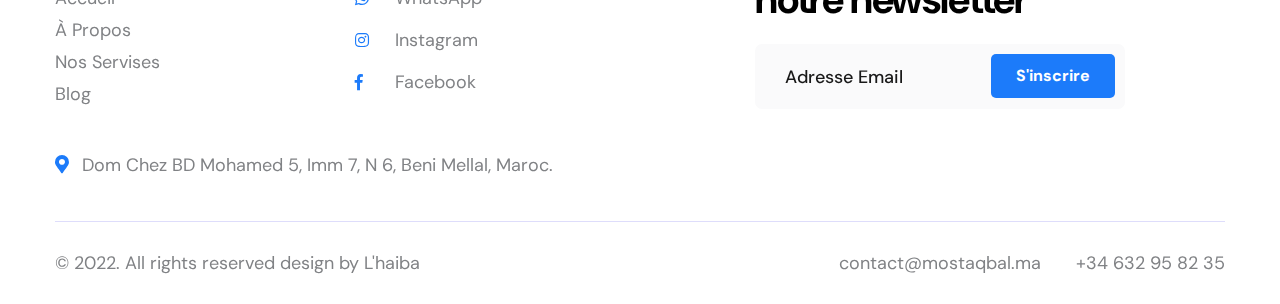
<file: contact.html>
<!DOCTYPE html>
<html lang="en">
    <head>
        <!--====== Required meta tags ======-->
        <meta charset="utf-8">
        <meta http-equiv="x-ua-compatible" content="ie=edge">
        <meta name="description" content="">
        <meta name="viewport" content="width=device-width, initial-scale=1, shrink-to-fit=no">
        <!--====== Title ======-->
        <title>Mostaqbal - Agence pour les études à l'étranger au Maroc</title>
        <!--====== Favicon Icon ======-->
        <link rel="shortcut icon" href="assets/images/favicon.png" type="image/png">
        <!--====== Default css ======-->
        <link rel="stylesheet" href="assets/css/default.css">
        <!--====== Style css ======-->
        <link rel="stylesheet" href="assets/css/style.css">
        <!--====== Responsive css ======-->
        <link rel="stylesheet" href="assets/css/responsive.css">

    </head>
    <body>
        <!--====== Start Preloader ======-->
        <div class="preloader">
            <div class="loader">
                <div class="pre-shadow"></div>
                <div class="pre-box"></div>
            </div>
        </div>
        <!--====== End Preloader ======-->
        <!--====== offcanvas-panel ======-->
        <div class="offcanvas-panel">
            <div class="panel-overlay"></div>
            <div class="offcanvas-panel-inner">
                <div class="panel-logo">
                    <a href="index.html"><img src="assets/images/logo/logo-1.png" alt="Qempo"></a>
                </div>
                <div class="about-us">
                    <h5 class="panel-widget-title">À propos de nous</h5>
                    <p>
                        Nous sommes autorisés par toutes nos universités à vous guider dans votre procédure
                        d'admission et à maximiser vos chances de réussite dans votre projet d'études à l'étranger.
                    </p>
                </div>
                <div class="contact-us">
                    <h5 class="panel-widget-title">Contactez-nous</h5>
                    <ul>
                        <li>
                            <i class="fal fa-map-marker-alt"></i>
                            Dom Chez BD Mohamed 5, Imm 7, N 6, Beni Mellal, Maroc.
                        </li>
                        <li>
                            <i class="fal fa-envelope-open"></i>
                            <a href="mailto:contact@mostaqbal.ma"> contact@mostaqbal.ma</a>
                        </li>
                        <li>
                            <i class="fal fa-phone"></i>
                            <a href="tel:+34632958235">+34 632 95 82 35</a>
                        </li>
                    </ul>
                </div>
                <a href="#" class="panel-close"><i class="fal fa-times"></i></a>
            </div>
        </div><!--====== offcanvas-panel ======-->
        <!--====== Start Header Section ======-->
        <header class="theme-header transparent-header">
            <!-- header Navigation -->
            <div class="header-navigation navigation-style-v1">
                <div class="nav-overlay"></div>
                <div class="container-fluid">
                    <div class="primary-menu">
                        <div class="site-branding">
                            <a href="index.html" class="brand-logo"><img src="assets/images/logo/logo-1.png" alt="Site Logo"></a>
                        </div>
                        <div class="nav-menu">
                            <!-- Navbar Close -->
                            <div class="navbar-close"><i class="far fa-times"></i></div>
                            <!-- Nav Search -->
                            
                            <!-- Main Menu -->
                            <nav class="main-menu">
                                <ul>
                                    
                                    <li><a href="index.html" class="nav-link">Accueil</a>

                                    <li><a href="about" class="nav-link">À Propos</a>
                                              
                                    <li><a href="service-details" class="nav-link">Nos Services</a>
                                            
                                    <li><a href="blogs" class="nav-link">Blog</a>
                                            
                                    <li><a href="contact" class="active nav-link">Contactez-nous</a>
                                       
                                   

                                </ul>
                            </nav>
                        </div>
                        <div class="header-right-nav">
                            <ul>
                                <li class="bar-item"><a href="#"><img src="assets/images/dot.png" alt="dot"></a></li>
                                <li class="navbar-toggle-btn">
                                    <div class="navbar-toggler">
                                        <span></span>
                                        <span></span>
                                        <span></span>
                                    </div>
                                </li>
                            </ul>
                        </div>
                    </div>
                </div>
            </div>
        </header><!--====== End Header Section ======-->
        <!--====== Start Page-banner section ======-->
        <section class="page-banner">
            <div class="shape shape-one scene"><span data-depth="1"><img src="assets/images/shape/shape-1.png" alt=""></span></div>
            <div class="shape shape-two scene"><span data-depth="2"><img src="assets/images/shape/shape-2.png" alt=""></span></div>
            <div class="shape shape-three scene"><span data-depth="3"><img src="assets/images/shape/shape-3.png" alt=""></span></div>
            <div class="shape shape-four scene"><span data-depth="4"><img src="assets/images/shape/shape-2.png" alt=""></span></div>
            <div class="container">
                <div class="row justify-content-center">
                    <div class="col-lg-7">
                    
                    </div>
                </div>
            </div>
        </section>
        <!--====== End Page-banner section ======-->

        <!--====== Start Contact section ======-->
        <section class="contact-area contact-area-v3 pb-130">
            <div class="container-1350">
                <div class="contact-wrapper light-gray-bg pt-80 pb-80 wow fadeInUp">
                    <div class="container">
                        <div class="row justify-content-center">
                            <div class="col-lg-7">
                                <div class="section-title text-center mb-55">
                                    <span class="sub-title st-one">Contactez-nous</span>
                                    <h2>Voulez-vous une consultation ?</h2>
                                </div>
                            </div>
                        </div>
                        <div class="row">
                            <div class="col-lg-12">
                                <div class="contact-form">
                                    <form action="https://formspree.io/f/xgebdyvz" method="POST">
                                        <div class="row">
                                            <div class="col-lg-4">
                                                <div class="form_group">
                                                    <input type="text" class="form_control" placeholder="Nom et Prénom" name="name" required>
                                                </div>
                                            </div>
                                            <div class="col-lg-4">
                                                <div class="form_group">
                                                    <input type="email" class="form_control" placeholder="Addresse Email " name="email" required>
                                                </div>
                                            </div>
                                            <div class="col-lg-4">
                                                <div class="form_group">
                                                    <input type="text" class="form_control" placeholder="Numéro de téléphone" name="phone" required>
                                                </div>
                                            </div>
                                            <div class="col-lg-12">
                                                <div class="form_group">
                                                    <textarea class="form_control" placeholder="Écrivez-nous un message" name="message"></textarea>
                                                </div>
                                            </div>
                                            <div class="col-lg-12">
                                                <div class="form_group text-center">
                                                    <button class="main-btn">Envoyez-nous</button>
                                                </div>

                                            </div>
                                        </div>
                                    </form>
                                </div>
                            </div>
                        </div>
                    </div>
                </div>
            </div>
        </section><!--====== End Contact section ======-->
 <!--====== Start Footer ======-->
 <footer class="footer-area">
    <div class="container">
        <div class="footer-top pt-75">
            <div class="row align-items-center">
                <div class="col-md-6">
                    <div class="footer-logo wow fadeInLeft">
                        <img src="assets/images/logo/footer-logo-1.png" alt="Brand Logo">
                    </div>
                </div>
                <div class="col-md-6">
                    <div class="text-wrapper mb-20 wow fadeInRight">
                        <span id='iasBadge' data-account-id='5459'></span><script async defer crossorigin="anonymous" src="https://www-cdn.icef.com/scripts/iasbadgeid.js"></script>
<!--                         <img src="assets/images/footer/logo ceerification qr code.jpg" alt="">
 -->                    </div>
                </div>
            </div>
        </div>
        <div class="footer-widget pt-70 pb-40">
            <div class="row">
                <div class="col-lg-3 col-md-6 col-sm-12">
                    <div class="widget footer-nav-widget mb-40 wow fadeInUp" data-wow-delay=".15s">
                        <h4 class="widget-title">Menu</h4>
                        <ul class="widget-nav">
                            <li><a href="index.html">Accueil</a></li>
                            <li><a href="about">À Propos</a></li>
                            <li><a href="service-details">Nos Servises</a></li>
                            <li><a href="blogs">Blog</a></li>


                        </ul>
                    </div>
                </div>

                <div class="col-lg-2 col-md-6 col-sm-12">
                    <div class="widget social-widget mb-40 wow fadeInUp" data-wow-delay=".25s">
                        <h4 class="widget-title">Contact</h4>
                        <ul class="social-nav">
                            <li><a href="https://wa.me/+34632958235" target="_blank"><i class="fab fa-whatsapp"></i>WhatsApp</a></li>
                            <li><a href="https://instagram.com/mostaqball?igshid=YmMyMTA2M2Y="target="_blank"><i class="fab fa-instagram"></i>Instagram</a></li>
                            <li><a href="https://www.facebook.com/profile.php?id=100063597612608&mibextid=ZbWKwL"target="_blank"><i class="fab fa-facebook-f"></i>Facebook</a></li>
 
                        </ul>
                    </div>
                </div>
                

                <div class="col-lg-2 col-md-6 col-sm-12">
                    <div class="widget social-widget mb-40 wow fadeInUp" data-wow-delay=".25s">
                       
                    </div>
                </div>

                <div class="col-lg-4 col-md-6 col-sm-12">
                    <div class="widget newsletter-widget mb-40 wow fadeInUp" data-wow-delay=".30s">
                        <div class="newsletter-content">
                            <h3>Abonnez-vous à notre newsletter</h3>

                            <form action="https://formspree.io/f/xgebdyvz" method="POST">
                                <div class="form_group">
                                    <input type="email" class="form_control" placeholder="Adresse Email" name="email" required>
                                    <button class="main-btn">S'inscrire</button>
                                </div>
                            </form>
                        </div>
                    </div>
                </div>
                <div>
                    <div class="widget footer-nav-widget mb-40 wow fadeInUp" data-wow-delay=".15s">
                        <div>
                            <i class="fas fa-map-marker-alt" style="color: #1C7BFA; margin-left: 15px; margin-right: 8px;"></i>
                            <span>Dom Chez BD Mohamed 5, Imm 7, N 6, Beni Mellal, Maroc.</span>
                        </div>
                    </div>
                    
                </div>
            </div>
        </div>
        <div class="footer-copyright">
            <div class="row">
                <div class="col-lg-6">
                    <div class="copyright-text">
                        <p>&copy; 2022. All rights reserved design by <a href="https://www.elhaiba.me" target="_blank"><i></i>L'haiba</a> </p> 
                    </div>
                </div>
                <div class="col-lg-6">
                    <div class="footer-nav float-lg-right">
                        <ul>
                            <li><a href="mailto:contact@mostaqbal.ma">contact@mostaqbal.ma</a></li>
                            <li><a href="tel:+34632958235">+34 632 95 82 35 </a></li>

                        </ul>
                    </div>
                </div>
            </div>
        </div>
      
    </div>
</footer><!--====== End Footer ======-->

  <!--======== Start Floating Social Media Button ========-->

  <div class="fabe">
    <div class="mainop">
        <i class="fa fa-plus" aria-hidden="true"></i>
    </div>
    <div id="phoneCall" class="minifab op3">
        <a href="tel:+34632958235" target="_blank">
            <img class="minifabIcon" src="assets/images/icon/phone-call-icon.png">
        </a>
    </div>
    <div id="WhatsApp" class="minifab op2">
        <a href="https://wa.me/+34632958235" target="_blank">
            <img class="minifabIcon" src="assets/images/icon/whatsapp-icon.png">
        </a>
    </div>
    <div id="Messenger" class="minifab op1">
        <a href="https://m.me/111845507361576" target="_blank">
            <img class="minifabIcon" src="assets/images/icon/messenger.png">
        </a>
    </div>
</div>

<!--======== End Floating Social Media Button ========-->
        <!--====== back-to-top ======-->
        <a href="#" class="back-to-top" ><i class="far fa-angle-up"></i></a>
        <!--====== Jquery js ======-->
        <script src="assets/vendor/jquery-3.6.0.min.js"></script>
        <!--====== Bootstrap js ======-->
        <script src="assets/vendor/popper/popper.min.js"></script>
        <!--====== Bootstrap js ======-->
        <script src="assets/vendor/bootstrap/js/bootstrap.min.js"></script>
        <!--====== Slick js ======-->
        <script src="assets/vendor/slick/slick.min.js"></script>
        <!--====== Magnific js ======-->
        <script src="assets/vendor/magnific-popup/dist/jquery.magnific-popup.min.js"></script>
        <!--====== Isotope js ======-->
        <script src="assets/vendor/isotope.min.js"></script>
        <!--====== Imagesloaded js ======-->
        <script src="assets/vendor/imagesloaded.min.js"></script>
        <!--====== Counterup js ======-->
        <script src="assets/vendor/jquery.counterup.min.js"></script>
        <!--====== Waypoints js ======-->
        <script src="assets/vendor/jquery.waypoints.js"></script>
        <!--====== Nice-select js ======-->
        <script src="assets/vendor/nice-select/js/jquery.nice-select.min.js"></script>
        <!--====== WOW js ======-->
        <script src="assets/vendor/wow.min.js"></script>
        <!--====== Parallax js ======-->
        <script src="assets/vendor/parallax.min.js"></script>
        <!--====== Main js ======-->
        <script src="assets/js/theme.js"></script>
    </body>
</html>
</file>
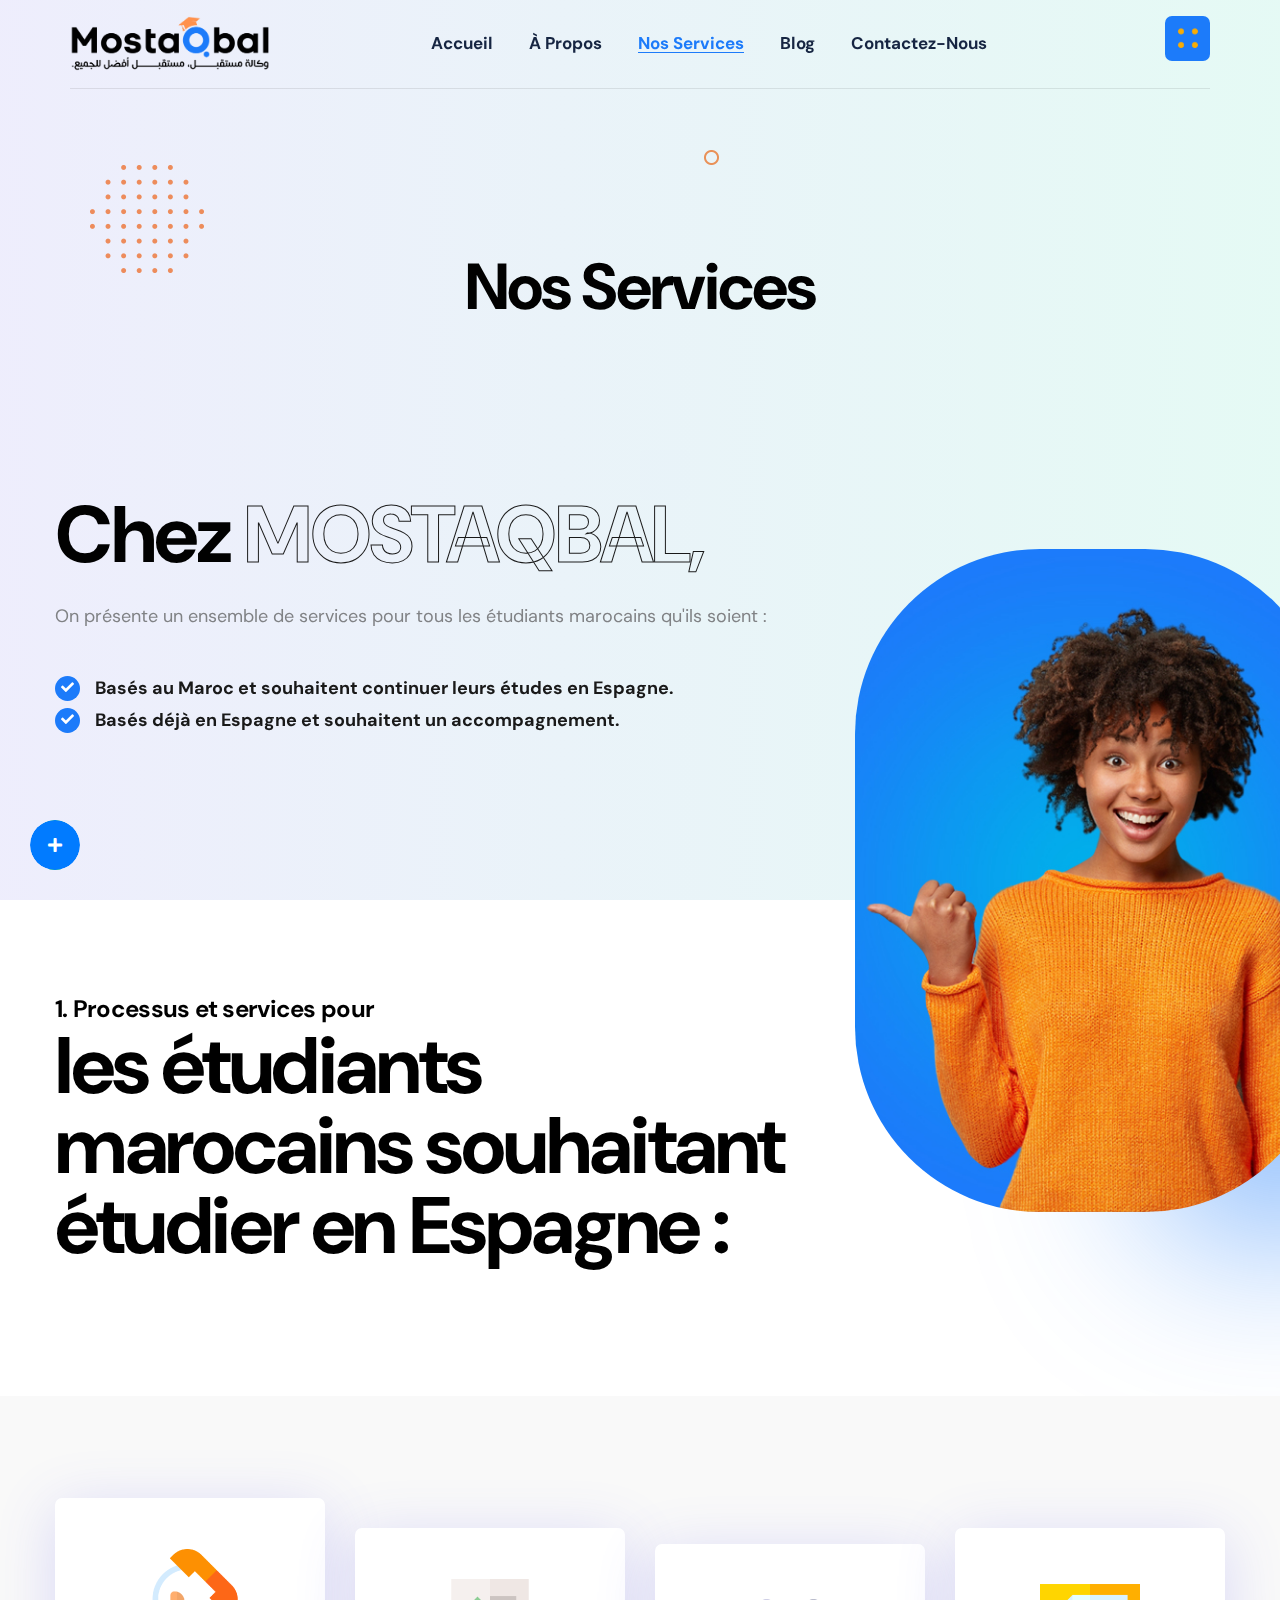
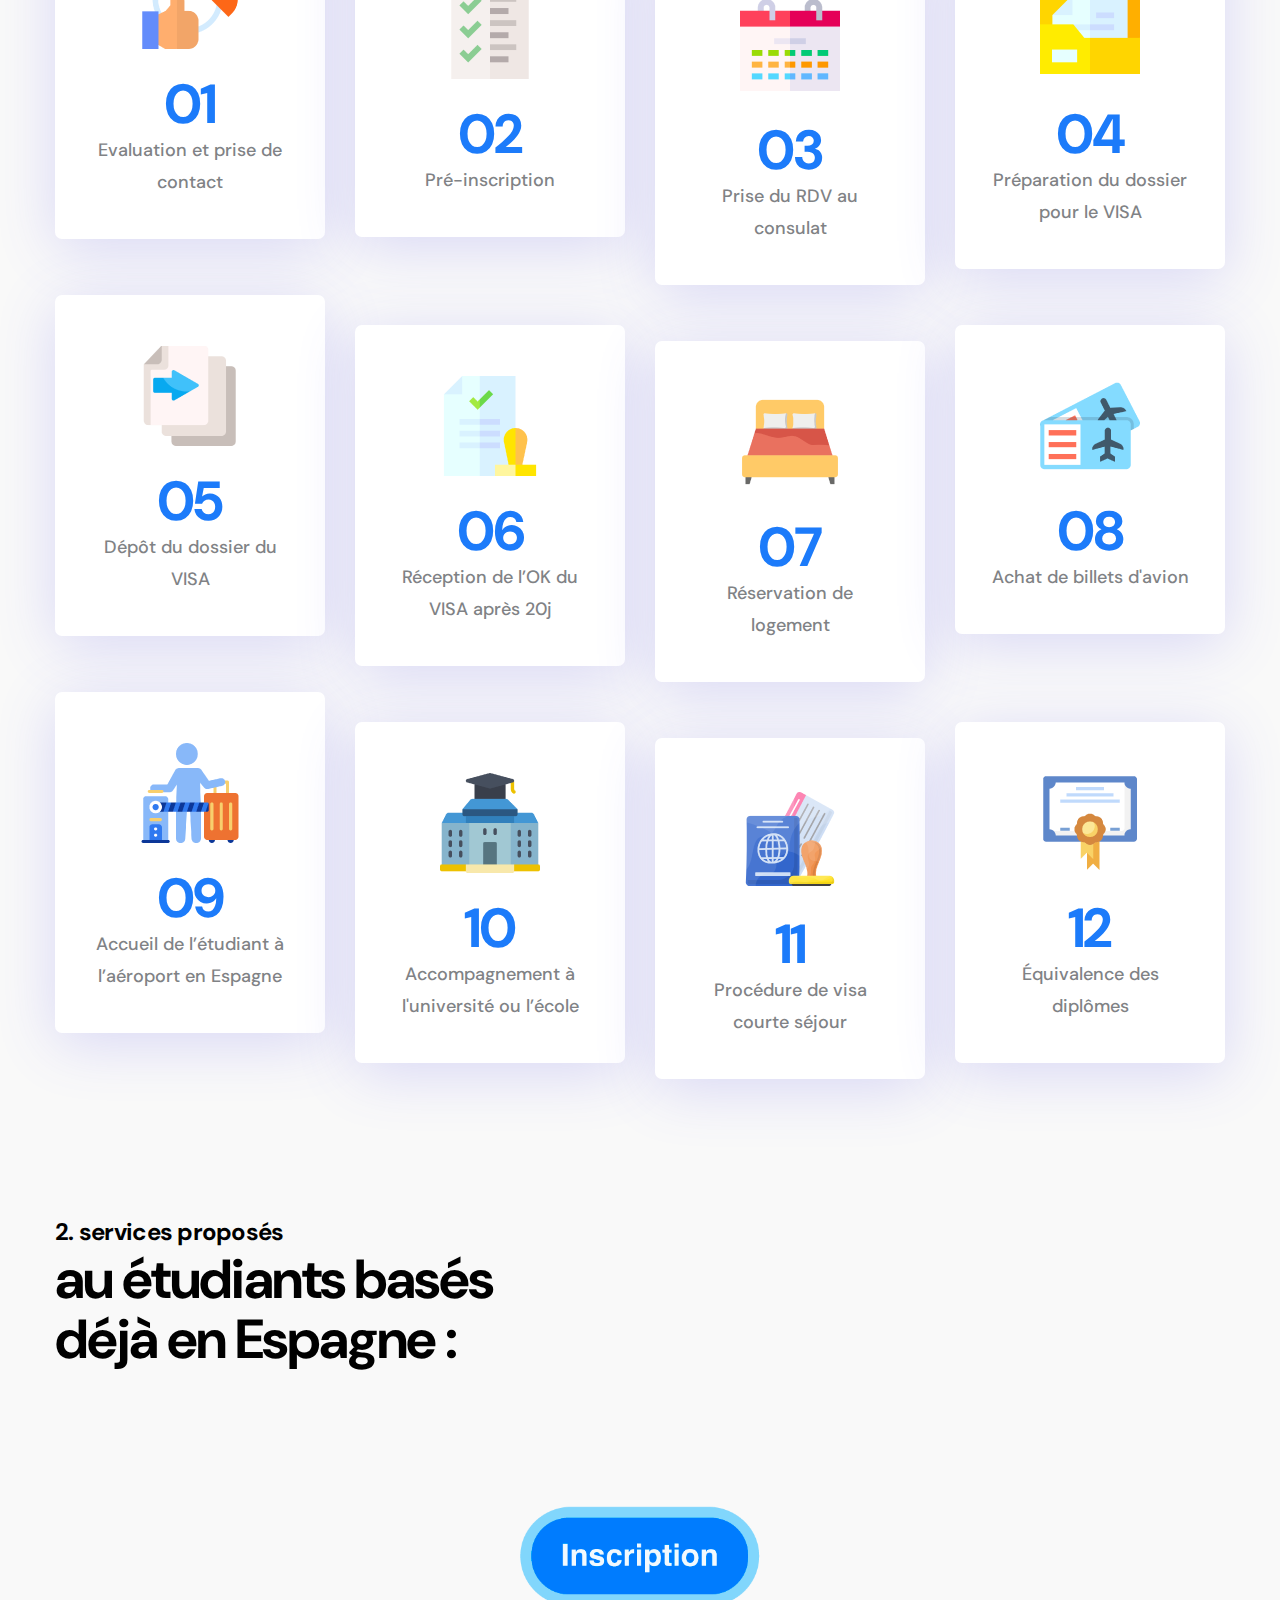
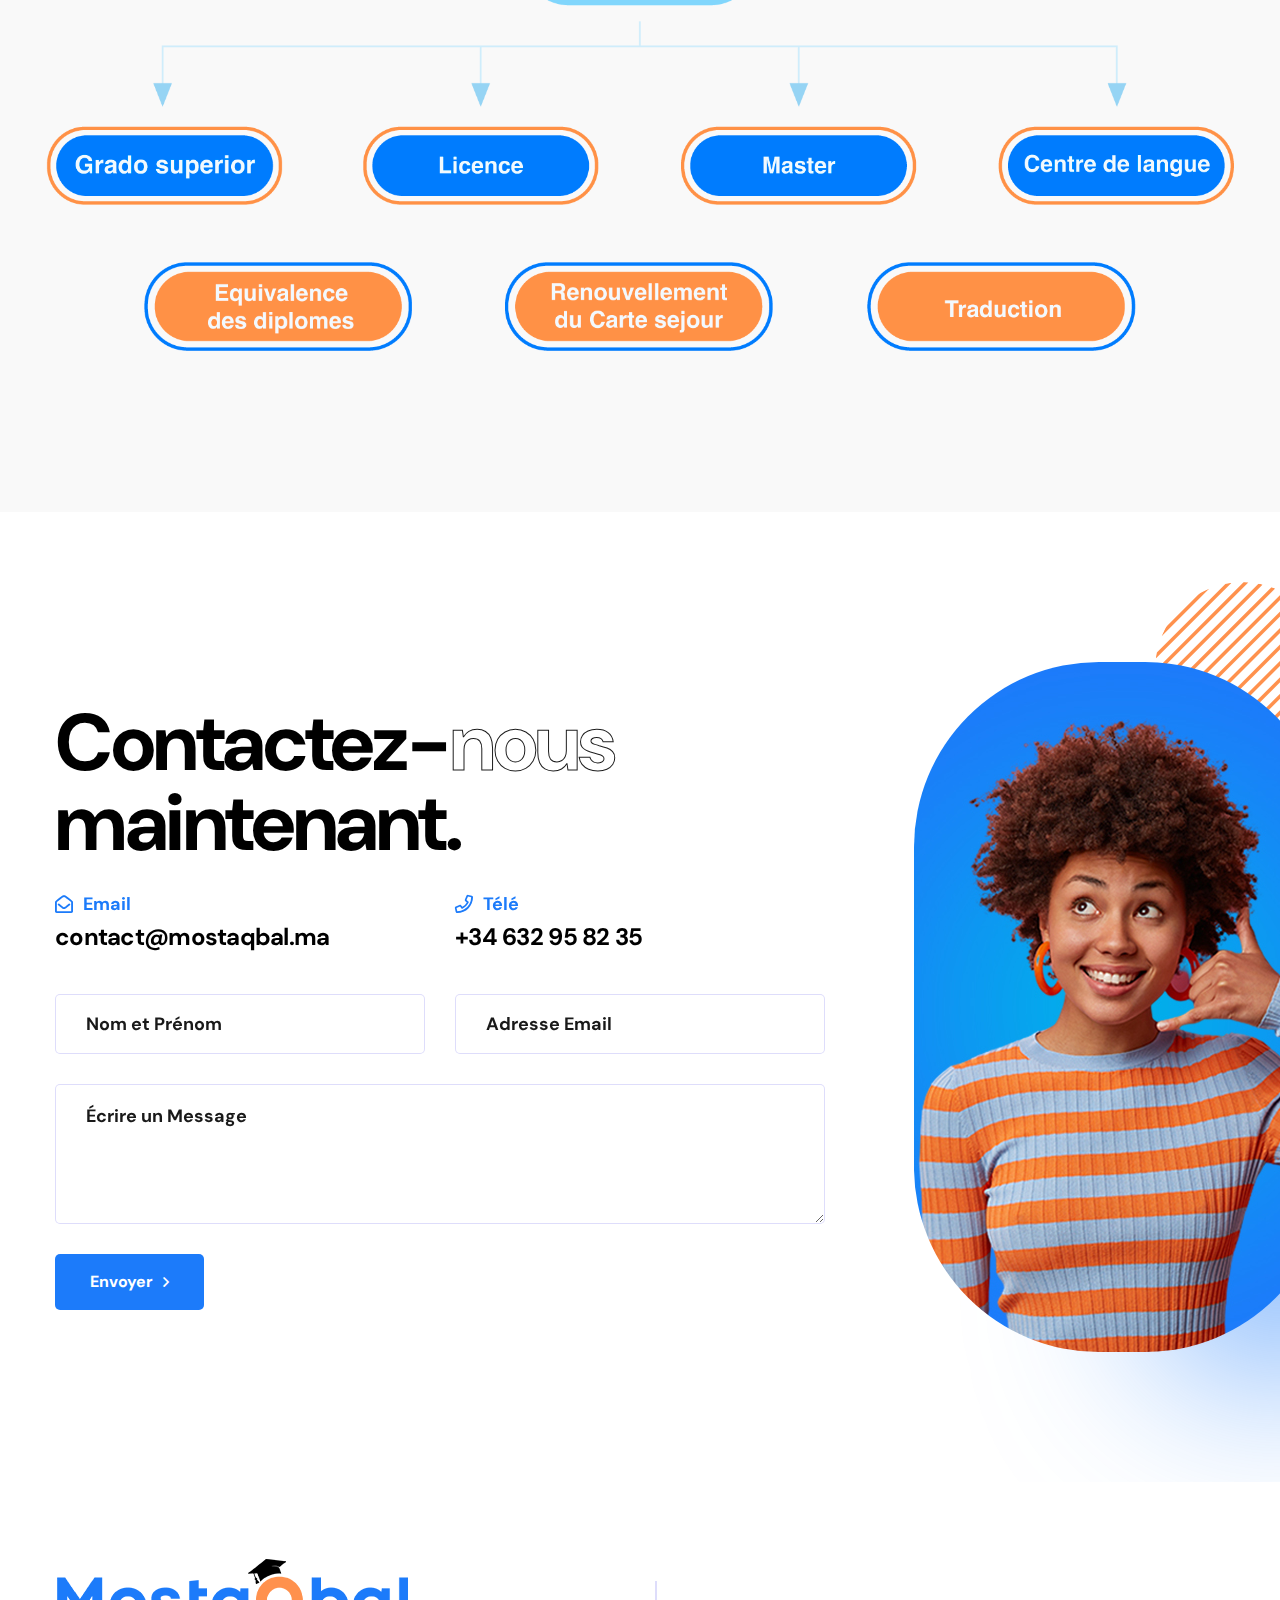
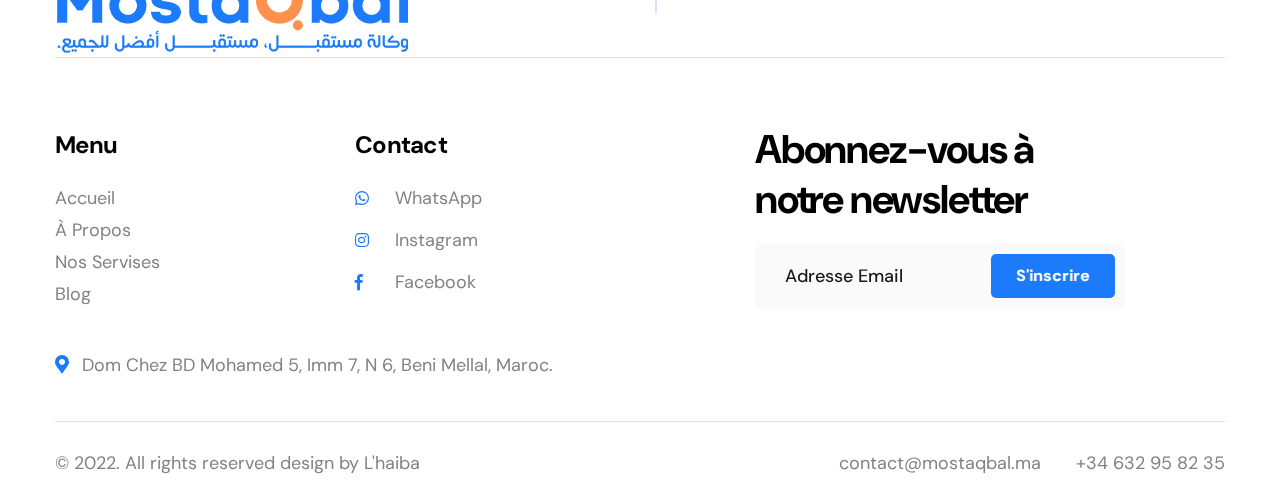
<file: service-details.html>
<!DOCTYPE html>
<html lang="en">
    <head>
        <!--====== Required meta tags ======-->
        <meta charset="utf-8">
        <meta http-equiv="x-ua-compatible" content="ie=edge">
        <meta name="description" content="">
        <meta name="viewport" content="width=device-width, initial-scale=1, shrink-to-fit=no">
        <!--====== Title ======-->
        <title>Mostaqbal - Agence pour les études à l'étranger au Maroc</title>
        <!--====== Favicon Icon ======-->
        <link rel="shortcut icon" href="assets/images/favicon.png">
        <!--====== Default css ======-->
        <link rel="stylesheet" href="assets/css/default.css">
        <!--====== Style css ======-->
        <link rel="stylesheet" href="assets/css/style.css">
        <!--====== Responsive css ======-->
        <link rel="stylesheet" href="assets/css/responsive.css">


    </head>
    <body>
        <!--====== Start Preloader ======-->
        <div class="preloader">
            <div class="loader">
                <div class="pre-shadow"></div>
                <div class="pre-box"></div>
            </div>
        </div>
        <!--====== End Preloader ======-->
         <!--====== offcanvas-panel ======-->
         <div class="offcanvas-panel">
            <div class="panel-overlay"></div>
            <div class="offcanvas-panel-inner">
                <div class="panel-logo">
                    <a href="index.html"><img src="assets/images/logo/logo-1.png" alt="Qempo"></a>
                </div>
                <div class="about-us">
                    <h5 class="panel-widget-title">À propos de nous</h5>
                    <p>
                        Nous sommes autorisés par toutes nos universités à vous guider dans votre procédure
                        d'admission et à maximiser vos chances de réussite dans votre projet d'études à l'étranger.
                    </p>
                </div>
                <div class="contact-us">
                    <h5 class="panel-widget-title">Contactez-nous</h5>
                    <ul>
                        <li>
                            <i class="fal fa-map-marker-alt"></i>
                            Dom Chez BD Mohamed 5, Imm 7, N 6, Beni Mellal, Maroc.
                        </li>
                        <li>
                            <i class="fal fa-envelope-open"></i>
                            <a href="mailto:contact@mostaqbal.ma"> contact@mostaqbal.ma</a>
                        </li>
                        <li>
                            <i class="fal fa-phone"></i>
                            <a href="tel:+34632958235">+34 632 95 82 35</a>
                        </li>
                    </ul>
                </div>
                <a href="#" class="panel-close"><i class="fal fa-times"></i></a>
            </div>
        </div><!--====== offcanvas-panel ======-->
        <!--====== Start Header Section ======-->
        <header class="theme-header transparent-header">
            <!-- header Navigation -->
            <div class="header-navigation navigation-style-v1">
                <div class="nav-overlay"></div>
                <div class="container-fluid">
                    <div class="primary-menu">
                        <div class="site-branding">
                            <a href="index.html" class="brand-logo"><img src="assets/images/logo/logo-1.png" alt="Site Logo"></a>
                        </div>
                        <div class="nav-menu">
                            <!-- Navbar Close -->
                            <div class="navbar-close"><i class="far fa-times"></i></div>
                            <!-- Nav Search -->
                            
                            <!-- Main Menu -->
                            <nav class="main-menu">
                                <ul>
                                    <li><a href="index.html" class="nav-link">Accueil</a>

                                    <li><a href="about" class="nav-link">À Propos</a>
                                          
                                    <li><a href="service-details" class="active nav-link">Nos Services</a>
                                        
                                    <li><a href="blogs" class="nav-link">Blog</a>
                                        
                                    <li><a href="contact" class="nav-link">Contactez-nous</a>
                                </ul>
                            </nav>
                        </div>
                        <div class="header-right-nav">
                            <ul>
                                <li class="bar-item"><a href="#"><img src="assets/images/dot.png" alt="dot"></a></li>
                                <li class="navbar-toggle-btn">
                                    <div class="navbar-toggler">
                                        <span></span>
                                        <span></span>
                                        <span></span>
                                    </div>
                                </li>
                            </ul>
                        </div>
                    </div>
                </div>
            </div>
        </header><!--====== End Header Section ======-->
        </section><!--====== End Page-banner section ======-->

        <!--====== Start Process Section ======-->
        <section class="page-banner">
            <div class="shape shape-one scene"><span data-depth="1"><img src="assets/images/shape/shape-1.png" alt=""></span></div>
            <div class="shape shape-two scene"><span data-depth="2"><img src="assets/images/shape/shape-2.png" alt=""></span></div>
            <div class="shape shape-four scene"><span data-depth="4"><img src="assets/images/shape/shape-2.png" alt=""></span></div>
            <div class="container">
                <div class="row justify-content-center">
                    <div class="col-lg-7">
                        <div class="page-title text-center">
                            <h1>Nos Services</h1>
                            <ul class="breadcrumbs-link">

                            </ul>
                        </div>
                    </div>
                </div>
            </div>
        </section>
        <section class="contact-area contact-area-v1 pb-80" id="contact">
            <div class="container">
                <div class="row align-items-center">
                    <div class="col-lg-8">
                        <div class="text-wrapper mb-50 wow fadeInLeft">
                            <h2>Chez <span class="fill-text">MOSTAQBAL,</h2>
                            <p>On présente un ensemble de services pour tous les étudiants marocains qu'ils soient :</p>

                            <ul class="list-style-one mb-45">
                                <li>Basés au Maroc et souhaitent continuer leurs études en Espagne.</li>
                                <li>Basés déjà en Espagne et souhaitent un accompagnement.</li>

                                <br>
                                <br>
                                <br>
                                <br>
                                <br>
                                <br>
                                <br>
                                <br>
                                <h4>1.	Processus et services pour</h4> 
                                <h2>les étudiants marocains souhaitant étudier en Espagne :</h2>
                            </div>
                    </div>
                    <div class="col-lg-4">
                        <div class="img-holder mb-50 wow fadeInRight">
                            <div class="shape shape-icon-two"><span></span></div>
                            <img src="assets/images/hero/hero-one-img-2-nos.jpg" alt="Contact Image">
                        </div>
                    </div>
                </div>
            </div>
        </section>
<section class="counter-area counter-area-v3 light-gray-bg pt-100 pb-90 position-relative">

        </div>
    </div>
    <br>
<div class="container">
    <div class="row">
        <div class="col-lg-3 col-md-6 col-sm-12">
            <div class="counter-item text-center mb-40 mt-lg-30 wow fadeInUp" data-wow-delay=".2s">
                <div class="icon">
                    <img src="assets/images/icon/best-customer-experience.png" alt="">
                </div>
                <div class="text">
                    <h2 class="number"><span class="">01</span></h2>
                    <p class="position">Evaluation et prise de contact</p>
                </div>
            </div>
        </div>
        <div class="col-lg-3 col-md-6 col-sm-12">
            <div class="counter-item text-center mb-40 wow fadeInDown" data-wow-delay=".3s">
                <div class="icon">
                    <img src="assets/images/icon/goals.png" alt="">
                </div>
                <div class="text">
                    <h2 class="number"><span class="">02</span></h2>
                    <p class="position">Pré-inscription</p>
                </div>
            </div>
        </div>
        <div class="col-lg-3 col-md-6 col-sm-12">
            <div class="counter-item text-center mb-40 mt-lg-3 wow fadeInUp" data-wow-delay=".4s">
                <div class="icon">
                    <img src="assets/images/icon/planning.png" alt="">
                </div>
                <div class="text">
                    <h2 class="number"><span class="">03</span></h2>
                    <p class="position">Prise du RDV au consulat</p>
                </div>
            </div>
        </div>
        <div class="col-lg-3 col-md-6 col-sm-12">
            <div class="counter-item text-center mb-40 wow fadeInDown" data-wow-delay=".5s">
                <div class="icon">
                    <img src="assets/images/icon/folder.png" alt="">
                </div>
                <div class="text">
                    <h2 class="number"><span class="">04</span></h2>
                    <p class="position">Préparation du dossier pour le VISA</p>
                </div>
            </div>
        </div>
    </div>

    <div class="row">
        <div class="col-lg-3 col-md-6 col-sm-12">
            <div class="counter-item text-center mb-40 mt-lg-30 wow fadeInUp" data-wow-delay=".2s">
                <div class="icon">
                    <img src="assets/images/icon/sending.png" alt="">
                </div>
                <div class="text">
                    <h2 class="number"><span class="">05</span></h2>
                    <p class="position">Dépôt du dossier du VISA</p>
                </div>
            </div>
        </div>
        <div class="col-lg-3 col-md-6 col-sm-12">
            <div class="counter-item text-center mb-40 wow fadeInDown" data-wow-delay=".3s">
                <div class="icon">
                    <img src="assets/images/icon/approved.png" alt="">
                </div>
                <div class="text">
                    <h2 class="number"><span class="">06</span></h2>
                    <p class="position">Réception de l’OK du VISA après 20j</p>
                </div>
            </div>
        </div>
        <div class="col-lg-3 col-md-6 col-sm-12">
            <div class="counter-item text-center mb-40 mt-lg-3 wow fadeInUp" data-wow-delay=".4s">
                <div class="icon">
                    <img src="assets/images/icon/bed.png" alt="">
                </div>
                <div class="text">
                    <h2 class="number"><span class="">07</span></h2>
                    <p class="position">Réservation de logement</p>
                </div>
            </div>
        </div>
        <div class="col-lg-3 col-md-6 col-sm-12">
            <div class="counter-item text-center mb-40 wow fadeInDown" data-wow-delay=".5s">
                <div class="icon">
                    <img src="assets/images/icon/airplane-ticket.png" alt="">
                </div>
                <div class="text">
                    <h2 class="number"><span class="">08</span></h2>
                    <p class="position">Achat de billets d'avion</p>
                </div>
            </div>
        </div>
    </div>
    <div class="row">
        <div class="col-lg-3 col-md-6 col-sm-12">
            <div class="counter-item text-center mb-40 mt-lg-30 wow fadeInUp" data-wow-delay=".2s">
                <div class="icon">
                    <img src="assets/images/icon/entrance.png" alt="">
                </div>
                <div class="text">
                    <h2 class="number"><span class="">09</span></h2>
                    <p class="position">Accueil de l’étudiant à l’aéroport en Espagne</p>
                </div>
            </div>
        </div>
        <div class="col-lg-3 col-md-6 col-sm-12">
            <div class="counter-item text-center mb-40 wow fadeInDown" data-wow-delay=".3s">
                <div class="icon">
                    <img src="assets/images/icon/school.png" alt="">
                </div>
                <div class="text">
                    <h2 class="number"><span class="">10</span></h2>
                    <p class="position">Accompagnement à l'université ou l’école</p>
                </div>
            </div>
        </div>
        <div class="col-lg-3 col-md-6 col-sm-12">
            <div class="counter-item text-center mb-40 mt-lg-3 wow fadeInUp" data-wow-delay=".4s">
                <div class="icon">
                    <img src="assets/images/icon/boarding-pass.png" alt="">
                </div>
                <div class="text">
                    <h2 class="number"><span class="">11</span></h2>
                    <p class="position">Procédure de visa courte séjour</p>
                </div>
            </div>
        </div>
        <div class="col-lg-3 col-md-6 col-sm-12">
            <div class="counter-item text-center mb-40 wow fadeInDown" data-wow-delay=".5s">
                <div class="icon">
                    <img src="assets/images/icon/award.png" alt="">
                </div>
                <div class="text">
                    <h2 class="number"><span class="">12</span></h2>
                    <p class="position">Équivalence des diplômes</p>
                </div>
            </div>
        </div>
    </div>
 <br>
 <br>
 <br>

    <h4>2. services proposés </h4> 
    <h2>au étudiants basés  <br>déjà en Espagne :</h2>
    <br>
    <br>
   
</div>
<div class="image-container">
    <img src="assets/images/portfolio/single-image000.png" alt="">
</div>




</section>

        <!--====== End Process Section ======-->
        
        <!--====== Start Contact Section ======-->
        <section class="contact-area contact-area-v1 pt-150 pb-80">
            <div class="container">
                <div class="row align-items-center">
                    <div class="col-lg-8">
                        <div class="text-wrapper mb-50 wow fadeInLeft">
                            <h2>Contactez-<span class="fill-text">nous</span>
                                maintenant. <span class="fill-text"></span></h2>
    
                            <div class="row">
                                <div class="col-md-6 col-sm-12">
                                    <div class="information-style-one mb-40">
                                        <div class="icon">
                                            <span><i class="far fa-envelope-open"></i>Email</span>
                                        </div>
                                        <div class="info">
                                            <h4><a href="mailto:contact@mostaqbal.ma">contact@mostaqbal.ma</a></h4>
                                        </div>
                                    </div>
                                </div>
                                <div class="col-md-6 col-sm-12">
                                    <div class="information-style-one mb-40">
                                        <div class="icon">
                                            <span><i class="far fa-phone"></i>Télé</span>
                                        </div>
                                        <div class="info">
                                            <h4><a href="tel:+34632958235">+34 632 95 82 35</a></h4>
                                        </div>
                                    </div>
                                </div>
                            </div>
                            <div class="contact-form">
                                <form action="https://formspree.io/f/xgebdyvz" method="POST">
                                    <div class="row">
                                        <div class="col-lg-6">
                                            <div class="form_group">
                                                <input type="text" class="form_control" placeholder="Nom et Prénom" name="name" required>
                                            </div>
                                        </div>
                                        <div class="col-lg-6">
                                            <div class="form_group">
                                                <input type="email" class="form_control" placeholder="Adresse Email" name="email" required>
                                            </div>
                                        </div>
                                        <div class="col-lg-12">
                                            <div class="form_group">
                                                <textarea class="form_control" placeholder="Écrire un Message" name="message"></textarea>
                                            </div>
                                        </div>
                                        <div class="col-lg-12">
                                            <div class="form_group">
                                                <button class="main-btn arrow-btn">Envoyer</button>
                                            </div>
                                        </div>
                                    </div>
                                </form>
                            </div>
                        </div>
                    </div>
                    <div class="col-lg-4">
                        <div class="img-holder mb-50 wow fadeInRight">
                            <div class="shape shape-icon-one scene"><span data-depth="1"><img src="assets/images/shape/shape-4.png" alt=""></span></div>
                            <div class="shape shape-icon-two"><span></span></div>
                            <img src="assets/images/contact/contact-1.jpg" alt="Contact Image">
                        </div>
                    </div>
                </div>
            </div>
        </section>
        <!--====== End Contact Section ======-->
        
 <!--====== Start Footer ======-->
 <footer class="footer-area">
    <div class="container">
        <div class="footer-top pt-75">
            <div class="row align-items-center">
                <div class="col-md-6">
                    <div class="footer-logo wow fadeInLeft">
                        <img src="assets/images/logo/footer-logo-1.png" alt="Brand Logo">
                    </div>
                </div>
                <div class="col-md-6">
                    <div class="text-wrapper mb-20 wow fadeInRight">
                        <span id='iasBadge' data-account-id='5459'></span><script async defer crossorigin="anonymous" src="https://www-cdn.icef.com/scripts/iasbadgeid.js"></script>
<!--                         <img src="assets/images/footer/logo ceerification qr code.jpg" alt="">
 -->                    </div>
                </div>
            </div>
        </div>
        <div class="footer-widget pt-70 pb-40">
            <div class="row">
                <div class="col-lg-3 col-md-6 col-sm-12">
                    <div class="widget footer-nav-widget mb-40 wow fadeInUp" data-wow-delay=".15s">
                        <h4 class="widget-title">Menu</h4>
                        <ul class="widget-nav">
                            <li><a href="index.html">Accueil</a></li>
                            <li><a href="about">À Propos</a></li>
                            <li><a href="service-details">Nos Servises</a></li>
                            <li><a href="blogs">Blog</a></li>


                        </ul>
                    </div>
                </div>

                <div class="col-lg-2 col-md-6 col-sm-12">
                    <div class="widget social-widget mb-40 wow fadeInUp" data-wow-delay=".25s">
                        <h4 class="widget-title">Contact</h4>
                        <ul class="social-nav">
                            <li><a href="https://wa.me/+34632958235" target="_blank"><i class="fab fa-whatsapp"></i>WhatsApp</a></li>
                            <li><a href="https://instagram.com/mostaqball?igshid=YmMyMTA2M2Y="target="_blank"><i class="fab fa-instagram"></i>Instagram</a></li>
                            <li><a href="https://www.facebook.com/profile.php?id=100063597612608&mibextid=ZbWKwL"target="_blank"><i class="fab fa-facebook-f"></i>Facebook</a></li>
 
                        </ul>
                    </div>
                </div>
                

                <div class="col-lg-2 col-md-6 col-sm-12">
                    <div class="widget social-widget mb-40 wow fadeInUp" data-wow-delay=".25s">
                       
                    </div>
                </div>

                <div class="col-lg-4 col-md-6 col-sm-12">
                    <div class="widget newsletter-widget mb-40 wow fadeInUp" data-wow-delay=".30s">
                        <div class="newsletter-content">
                            <h3>Abonnez-vous à notre newsletter</h3>

                            <form action="https://formspree.io/f/xgebdyvz" method="POST">
                                <div class="form_group">
                                    <input type="email" class="form_control" placeholder="Adresse Email" name="email" required>
                                    <button class="main-btn">S'inscrire</button>
                                </div>
                            </form>
                        </div>
                    </div>
                </div>
                <div>
                    <div class="widget footer-nav-widget mb-40 wow fadeInUp" data-wow-delay=".15s">
                        <div>
                            <i class="fas fa-map-marker-alt" style="color: #1C7BFA; margin-left: 15px; margin-right: 8px;"></i>
                            <span>Dom Chez BD Mohamed 5, Imm 7, N 6, Beni Mellal, Maroc.</span>
                        </div>
                    </div>
                    
                </div>
            </div>
        </div>
        <div class="footer-copyright">
            <div class="row">
                <div class="col-lg-6">
                    <div class="copyright-text">
                        <p>&copy; 2022. All rights reserved design by <a href="https://www.elhaiba.me" target="_blank"><i></i>L'haiba</a> </p> 
                    </div>
                </div>
                <div class="col-lg-6">
                    <div class="footer-nav float-lg-right">
                        <ul>
                            <li><a href="mailto:contact@mostaqbal.ma">contact@mostaqbal.ma</a></li>
                            <li><a href="tel:+34632958235">+34 632 95 82 35 </a></li>

                        </ul>
                    </div>
                </div>
            </div>
        </div>
      
    </div>
</footer><!--====== End Footer ======-->

 <!--======== Start Floating Social Media Button ========-->

 <div class="fabe">
    <div class="mainop">
        <i class="fa fa-plus" aria-hidden="true"></i>
    </div>
    <div id="phoneCall" class="minifab op3">
        <a href="tel:+34632958235" target="_blank">
            <img class="minifabIcon" src="assets/images/icon/phone-call-icon.png">
        </a>
    </div>
    <div id="WhatsApp" class="minifab op2">
        <a href="https://wa.me/+34632958235" target="_blank">
            <img class="minifabIcon" src="assets/images/icon/whatsapp-icon.png">
        </a>
    </div>
    <div id="Messenger" class="minifab op1">
        <a href="https://m.me/111845507361576" target="_blank">
            <img class="minifabIcon" src="assets/images/icon/messenger.png">
        </a>
    </div>
</div>
        <!--====== back-to-top ======-->
        <a href="#" class="back-to-top" ><i class="far fa-angle-up"></i></a>
        <!--====== Jquery js ======-->
        <script src="assets/vendor/jquery-3.6.0.min.js"></script>
        <!--====== Bootstrap js ======-->
        <script src="assets/vendor/popper/popper.min.js"></script>
        <!--====== Bootstrap js ======-->
        <script src="assets/vendor/bootstrap/js/bootstrap.min.js"></script>
        <!--====== Slick js ======-->
        <script src="assets/vendor/slick/slick.min.js"></script>
        <!--====== Magnific js ======-->
        <script src="assets/vendor/magnific-popup/dist/jquery.magnific-popup.min.js"></script>
        <!--====== Isotope js ======-->
        <script src="assets/vendor/isotope.min.js"></script>
        <!--====== Imagesloaded js ======-->
        <script src="assets/vendor/imagesloaded.min.js"></script>
        <!--====== Counterup js ======-->
        <script src="assets/vendor/jquery.counterup.min.js"></script>
        <!--====== Waypoints js ======-->
        <script src="assets/vendor/jquery.waypoints.js"></script>
        <!--====== Nice-select js ======-->
        <script src="assets/vendor/nice-select/js/jquery.nice-select.min.js"></script>
        <!--====== WOW js ======-->
        <script src="assets/vendor/wow.min.js"></script>
        <!--====== Parallax js ======-->
        <script src="assets/vendor/parallax.min.js"></script>
        <!--====== Main js ======-->
        <script src="assets/js/theme.js"></script>
    </body>
</html>
</file>
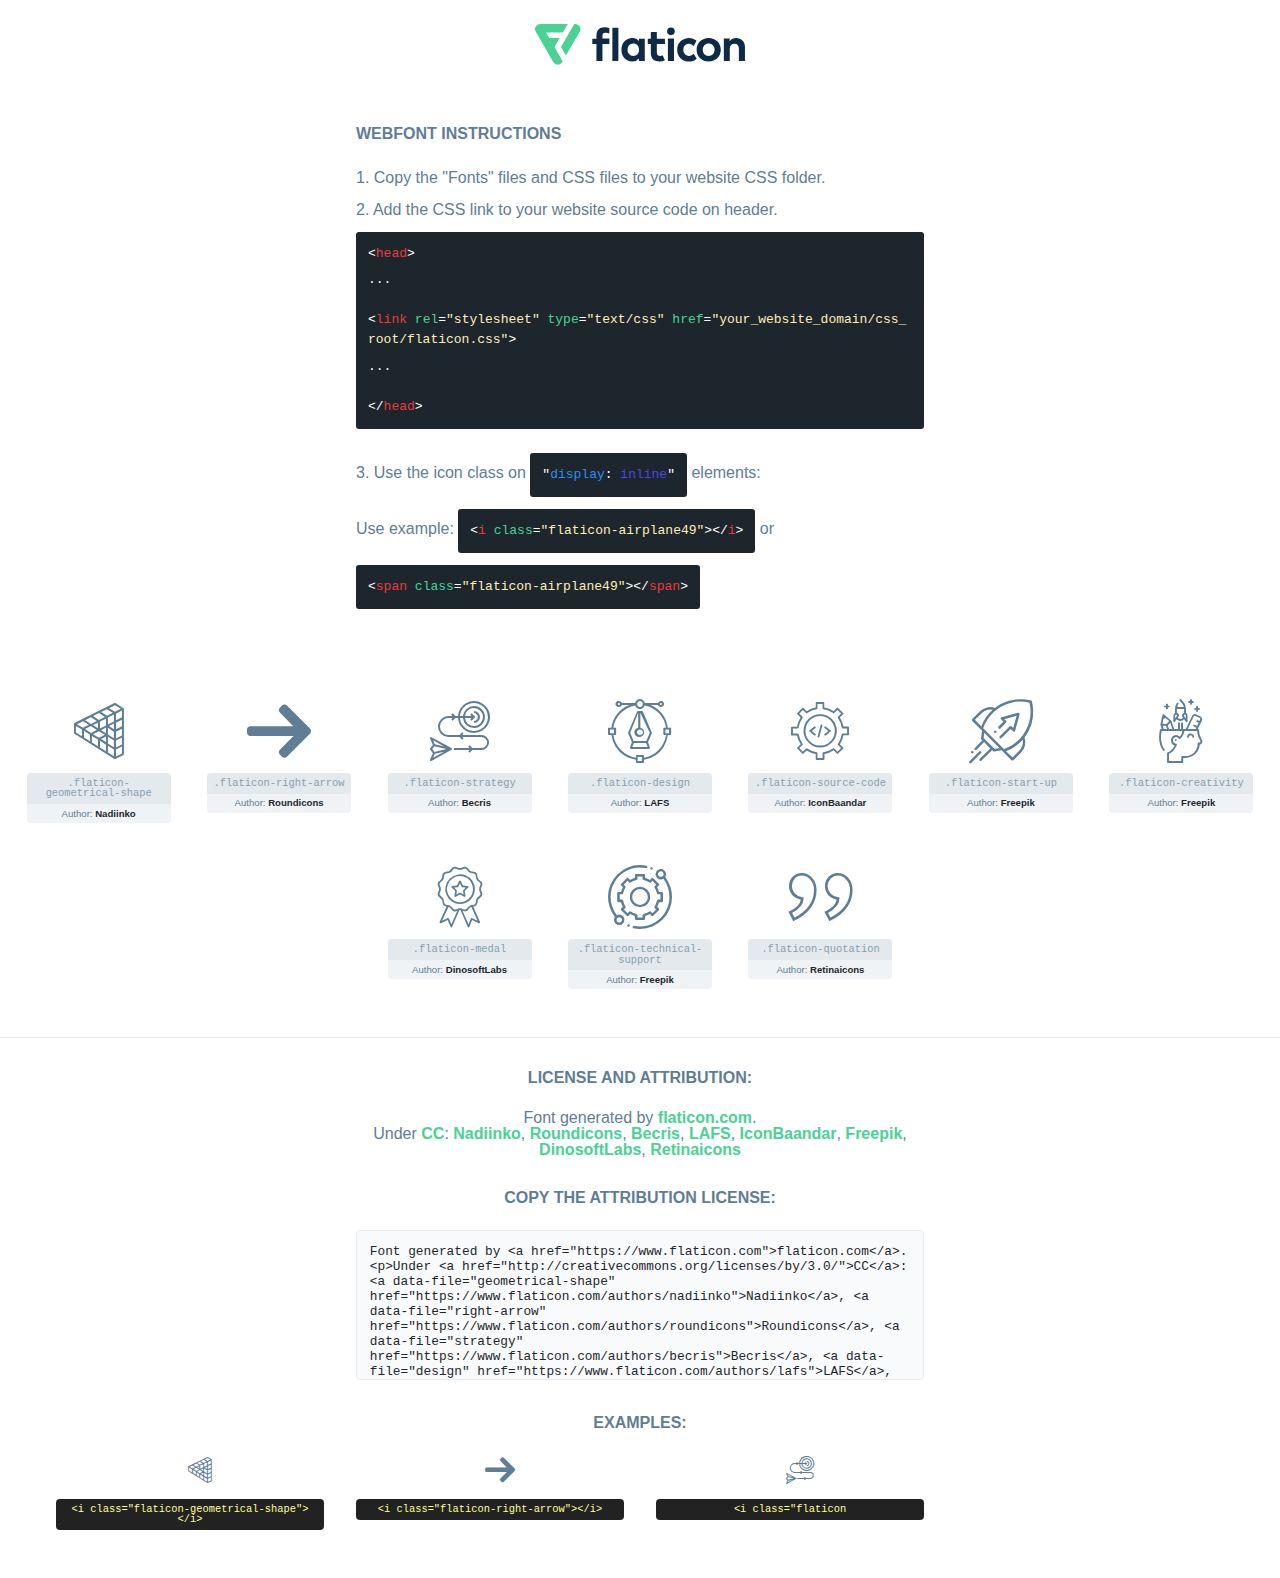
<file: assets/fonts/flaticon/flaticon.html>
<!DOCTYPE html>
<html lang="en">
<head>
    <title>Flaticon Webfont</title>
    <link rel="stylesheet" type="text/css" href="flaticon.css"/>
    <meta charset="UTF-8">
    <style>
        html, body, div, span, applet, object, iframe,
        h1, h2, h3, h4, h5, h6, p, blockquote, pre,
        a, abbr, acronym, address, big, cite, code,
        del, dfn, em, img, ins, kbd, q, s, samp,
        small, strike, strong, sub, sup, tt, var,
        b, u, i, center,
        dl, dt, dd, ol, ul, li,
        fieldset, form, label, legend,
        table, caption, tbody, tfoot, thead, tr, th, td,
        article, aside, canvas, details, embed,
        figure, figcaption, footer, header, hgroup,
        menu, nav, output, ruby, section, summary,
        time, mark, audio, video {
            margin: 0;
            padding: 0;
            border: 0;
            font-size: 100%;
            font: inherit;
            vertical-align: baseline;
        }

        /* HTML5 display-role reset for older browsers */
        article, aside, details, figcaption, figure,
        footer, header, hgroup, menu, nav, section {
            display: block;
        }

        body {
            line-height: 1;
        }

        ol, ul {
            list-style: none;
        }

        blockquote, q {
            quotes: none;
        }

        blockquote:before, blockquote:after,
        q:before, q:after {
            content: '';
            content: none;
        }

        table {
            border-collapse: collapse;
            border-spacing: 0;
        }

        body {
            font-family: Helvetica, Arial, sans-serif;
            font-size: 16px;
            color: #5f7d95;
        }

        a {
            color: #4AD295;
            font-weight: bold;
            text-decoration: none;
        }

        * {
            -moz-box-sizing: border-box;
            -webkit-box-sizing: border-box;
            box-sizing: border-box;
            margin: 0;
            padding: 0;
        }

        [class^="flaticon-"]:before, [class*=" flaticon-"]:before, [class^="flaticon-"]:after, [class*=" flaticon-"]:after {
            font-family: Flaticon;
            font-size: 30px;
            font-style: normal;
            margin-left: 20px;
            color: #333;
        }

        .wrapper {
            max-width: 600px;
            margin: auto;
            padding: 0 1em;
        }

        .title {
            margin-bottom: 24px;
            text-transform: uppercase;
            font-weight: bold;
        }

        header {
            text-align: center;
            padding: 24px;
        }

        header .logo {
            width: 210px;
            height: auto;
            border: none;
            display: inline-block;
        }

        header strong {
            font-size: 28px;
            font-weight: 500;
            vertical-align: middle;
        }

        .demo {
            margin: 2em auto;
            line-height: 1.25em;
        }

        .demo ul li {
            margin-bottom: 12px;
        }

        .demo ul li code {
            background-color: #1D262D;
            border-radius: 3px;
            padding: 12px;
            display: inline-block;
            color: #fff;
            font-family: Consolas, Monaco, Lucida Console, Liberation Mono, DejaVu Sans Mono, Bitstream Vera Sans Mono, Courier New, monospace;
            font-weight: lighter;
            margin-top: 12px;
            font-size: 13px;
            word-break: break-all;
        }

        .demo ul li code .red {
            color: #EC3A3B;
        }

        .demo ul li code .green {
            color: #4AD295;
        }

        .demo ul li code .yellow {
            color: #FFEEB6;
        }

        .demo ul li code .blue {
            color: #2C8CF4;
        }

        .demo ul li code .purple {
            color: #4949E7;
        }

        .demo ul li code .dots {
            margin-top: 0.5em;
            display: block;
        }

        #glyphs {
            border-bottom: 1px solid #E3E9ED;
            padding: 2em 0;
            text-align: center;
        }

        .glyph {
            display: inline-block;
            width: 9em;
            margin: 1em;
            text-align: center;
            vertical-align: top;
            background: #FFF;
        }

        .glyph .flaticon {
            padding: 10px;
            display: block;
            font-family: "Flaticon";
            font-size: 64px;
            line-height: 1;
        }

        .glyph .flaticon:before {
            font-size: 64px;
            color: #5f7d95;
            margin-left: 0;
        }

        .class-name {
            font-size: 0.65em;
            background-color: #E3E9ED;
            color: #869FB2;
            border-radius: 4px 4px 0 0;
            padding: 0.5em;
            font-family: Consolas, Monaco, Lucida Console, Liberation Mono, DejaVu Sans Mono, Bitstream Vera Sans Mono, Courier New, monospace;
        }

        .author-name {
            font-size: 0.6em;
            background-color: #EFF3F6;
            border-top: 0;
            border-radius: 0 0 4px 4px;
            padding: 0.5em;
        }

        .author-name a {
            color: #1D262D;
        }

        .class-name:last-child {
            font-size: 10px;
            color: #888;
        }

        .class-name:last-child a {
            font-size: 10px;
            color: #555;
        }

        .glyph > input {
            display: block;
            width: 100px;
            margin: 5px auto;
            text-align: center;
            font-size: 12px;
            cursor: text;
        }

        .glyph > input.icon-input {
            font-family: "Flaticon";
            font-size: 16px;
            margin-bottom: 10px;
        }

        .attribution .title {
            margin-top: 2em;
        }

        .attribution textarea {
            background-color: #F8FAFB;
            color: #1D262D;
            padding: 1em;
            border: none;
            box-shadow: none;
            border: 1px solid #E3E9ED;
            border-radius: 4px;
            resize: none;
            width: 100%;
            height: 150px;
            font-size: 0.8em;
            font-family: Consolas, Monaco, Lucida Console, Liberation Mono, DejaVu Sans Mono, Bitstream Vera Sans Mono, Courier New, monospace;
            -webkit-appearance: none;
        }

        .attribution textarea:hover {
            border-color: #CFD9E0;
        }

        .attribution textarea:focus {
            border-color: #4AD295;
        }

        .iconsuse {
            margin: 2em auto;
            text-align: center;
            max-width: 1200px;
        }

        .iconsuse:after {
            content: '';
            display: table;
            clear: both;
        }

        .iconsuse .image {
            float: left;
            width: 25%;
            padding: 0 1em;
        }

        .iconsuse .image p {
            margin-bottom: 1em;
        }

        .iconsuse .image span {
            display: block;
            font-size: 0.65em;
            background-color: #222;
            color: #fff;
            border-radius: 4px;
            padding: 0.5em;
            color: #FFFF99;
            margin-top: 1em;
            font-family: Consolas, Monaco, Lucida Console, Liberation Mono, DejaVu Sans Mono, Bitstream Vera Sans Mono, Courier New, monospace;
        }

        .flaticon:before {
            color: #5f7d95;
        }

        #footer {
            text-align: center;
            background-color: #1D262D;
            color: #869FB2;
            padding: 12px;
            font-size: 14px;
        }

        #footer a {
            font-weight: normal;
        }

        @media (max-width: 960px) {
            .iconsuse .image {
                width: 50%;
            }
        }

        .preview {
            width: 100px;
            display: inline-block;
            margin: 10px;
        }

        .preview .inner {
            display: inline-block;
            width: 100%;
            text-align: center;
            background: #f5f5f5;
            -webkit-border-radius: 3px 3px 0 0;
            -moz-border-radius: 3px 3px 0 0;
            border-radius: 3px 3px 0 0;
        }

        .preview .inner  {
            line-height: 85px;
            font-size: 40px;
            color: #333;
        }

        .label {
            display: inline-block;
            width: 100%;
            box-sizing: border-box;
            padding: 5px;
            font-size: 10px;
            font-family: Monaco, monospace;
            color: #666;
            white-space: nowrap;
            overflow: hidden;
            text-overflow: ellipsis;
            background: #ddd;
            -webkit-border-radius: 0 0 3px 3px;
            -moz-border-radius: 0 0 3px 3px;
            border-radius: 0 0 3px 3px;
            color: #666;
        }
    </style>
</head>
<body>
    <header>
        <a href="https://www.flaticon.com/" target="_blank" class="logo">
            <svg xmlns="http://www.w3.org/2000/svg" viewBox="0 0 394.3 76.5">
                <path d="M156.6,69.4H145.3V7.1h11.3Z" style="fill:#0e2a47"/>
                <path d="M206.2,69.4h-11V64.8a15.4,15.4,0,0,1-12.6,5.7c-11.6,0-20.3-9.5-20.3-22.1s8.8-22.1,20.3-22.1a15.4,15.4,0,0,1,12.6,5.8V27.5h11Zm-32.4-21c0,6.4,4.2,11.6,10.8,11.6s10.8-4.9,10.8-11.6-4.4-11.6-10.8-11.6S173.9,42,173.9,48.4Z"
                      style="fill:#0e2a47"/>
                <path d="M262.5,13.7a7.2,7.2,0,0,1-14.4,0,7.2,7.2,0,1,1,14.4,0ZM261,69.4H249.6v-42H261Z"
                      style="fill:#0e2a47"/>
                <path id="_Trazado_" data-name="&lt;Trazado&gt;"
                      d="M139.6,17.8a16.6,16.6,0,0,0-8-1.4c-3.2.4-4.9,2-4.9,5.9v5.1h13V37.5h-13v32H115.4v-32h-7.8v-10h7.8V22.2c0-9.9,5.2-16.3,15-16.3a23.4,23.4,0,0,1,9.3,1.8Z"
                      style="fill:#0e2a47"/>
                <path d="M235.1,60c-3.5,0-6.3-1.9-6.3-7.1V37.5H244v-10H228.8V15H217.5V27.5h-5.7v10h5.7V53.7c0,10.9,5.3,16.8,15.7,16.8A22.9,22.9,0,0,0,244,68l-4.3-9.1A12.3,12.3,0,0,1,235.1,60Z"
                      style="fill:#0e2a47"/>
                <path d="M348.9,48.4c0,12.6-9.7,22.1-22.7,22.1s-22.7-9.4-22.7-22.1,9.6-22.1,22.7-22.1S348.9,35.8,348.9,48.4Zm-33.9,0c0,6.8,4.8,11.6,11.1,11.6s11.2-4.8,11.2-11.6-4.8-11.6-11.2-11.6S315.1,41.6,315.1,48.4Z"
                      style="fill:#0e2a47"/>
                <path d="M394.3,42.7V69.4H382.9V46.3c0-6.1-3-9.4-8.2-9.4s-8.9,3.2-8.9,9.5v23H354.6v-42h11v4.9c3-4.5,7.6-6.1,12.3-6.1C387.5,26.3,394.3,33,394.3,42.7Z"
                      style="fill:#0e2a47"/>
                <path d="M298,55.7h0a12.4,12.4,0,0,1-8.2,4.2h-.9l-1.8-.2a10,10,0,0,1-7.4-5.6,13.2,13.2,0,0,1-1.2-5.8,13,13,0,0,1,1.3-5.9,10.1,10.1,0,0,1,7.5-5.5h2.4a11.7,11.7,0,0,1,8.3,4.2l5.5-9.6a19.9,19.9,0,0,0-8.1-4.3,23.4,23.4,0,0,0-6.1-.8,25.2,25.2,0,0,0-7.5,1.1,20.9,20.9,0,0,0-8,4.6,21.9,21.9,0,0,0-6.8,16.4,21.9,21.9,0,0,0,6.7,16.3,20.9,20.9,0,0,0,8,4.6,25.2,25.2,0,0,0,7.7,1.2,23.6,23.6,0,0,0,6.2-.8,20,20,0,0,0,8.1-4.4Z"
                      style="fill:#0e2a47"/>
                <path d="M46.3,26.5H26.9L20.8,16H52.4L61.6,0H9.4A9.3,9.3,0,0,0,1.3,4.7a9.3,9.3,0,0,0,0,9.4L34.6,71.8a9.4,9.4,0,0,0,16.2,0l1.1-1.9L36.6,43.3Z"
                      style="fill:#4ad295"/>
                <path d="M84.2,4.7A9.3,9.3,0,0,0,76.1,0H73.8l-25,43.3,9.2,16L84.2,14A9.3,9.3,0,0,0,84.2,4.7Z"
                      style="fill:#4ad295"/>
            </svg>
        </a>
    </header>
    <section class="demo wrapper">

        <p class="title">Webfont Instructions</p>

        <ul>
            <li>
                <span class="num">1. </span>Copy the "Fonts" files and CSS files to your website CSS folder.
            </li>
            <li>
                <span class="num">2. </span>Add the CSS link to your website source code on header.
                <code class="big">
                    &lt;<span class="red">head</span>&gt;
                    <br/><span class="dots">...</span>
                    <br/>&lt;<span class="red">link</span> <span class="green">rel</span>=<span
                        class="yellow">"stylesheet"</span> <span class="green">type</span>=<span
                        class="yellow">"text/css"</span> <span class="green">href</span>=<span class="yellow">"your_website_domain/css_root/flaticon.css"</span>&gt;
                    <br/><span class="dots">...</span>
                    <br/>&lt;/<span class="red">head</span>&gt;
                </code>
            </li>

            <li>
                <p>
                    <span class="num">3. </span>Use the icon class on <code>"<span class="blue">display</span>:<span
                        class="purple"> inline</span>"</code> elements:
                    <br/>
                    Use example: <code>&lt;<span class="red">i</span> <span class="green">class</span>=<span class="yellow">&quot;flaticon-airplane49&quot;</span>&gt;&lt;/<span
                        class="red">i</span>&gt;</code> or <code>&lt;<span class="red">span</span> <span
                        class="green">class</span>=<span class="yellow">&quot;flaticon-airplane49&quot;</span>&gt;&lt;/<span
                        class="red">span</span>&gt;</code>
            </li>
        </ul>

    </section>
    <section id="glyphs">
            <div class="glyph">
                <i class="flaticon flaticon-geometrical-shape"></i>
                <div class="class-name">.flaticon-geometrical-shape</div>
                <div class="author-name">Author: <a data-file="geometrical-shape" href="https://www.flaticon.com/authors/nadiinko">Nadiinko</a> </div>
            </div>

            <div class="glyph">
                <i class="flaticon flaticon-right-arrow"></i>
                <div class="class-name">.flaticon-right-arrow</div>
                <div class="author-name">Author: <a data-file="right-arrow" href="https://www.flaticon.com/authors/roundicons">Roundicons</a> </div>
            </div>

            <div class="glyph">
                <i class="flaticon flaticon-strategy"></i>
                <div class="class-name">.flaticon-strategy</div>
                <div class="author-name">Author: <a data-file="strategy" href="https://www.flaticon.com/authors/becris">Becris</a> </div>
            </div>

            <div class="glyph">
                <i class="flaticon flaticon-design"></i>
                <div class="class-name">.flaticon-design</div>
                <div class="author-name">Author: <a data-file="design" href="https://www.flaticon.com/authors/lafs">LAFS</a> </div>
            </div>

            <div class="glyph">
                <i class="flaticon flaticon-source-code"></i>
                <div class="class-name">.flaticon-source-code</div>
                <div class="author-name">Author: <a data-file="source-code" href="https://www.flaticon.com/authors/iconbaandar">IconBaandar</a> </div>
            </div>

            <div class="glyph">
                <i class="flaticon flaticon-start-up"></i>
                <div class="class-name">.flaticon-start-up</div>
                <div class="author-name">Author: <a data-file="start-up" href="http://www.freepik.com">Freepik</a> </div>
            </div>

            <div class="glyph">
                <i class="flaticon flaticon-creativity"></i>
                <div class="class-name">.flaticon-creativity</div>
                <div class="author-name">Author: <a data-file="creativity" href="http://www.freepik.com">Freepik</a> </div>
            </div>

            <div class="glyph">
                <i class="flaticon flaticon-medal"></i>
                <div class="class-name">.flaticon-medal</div>
                <div class="author-name">Author: <a data-file="medal" href="https://www.flaticon.com/authors/dinosoftlabs">DinosoftLabs</a> </div>
            </div>

            <div class="glyph">
                <i class="flaticon flaticon-technical-support"></i>
                <div class="class-name">.flaticon-technical-support</div>
                <div class="author-name">Author: <a data-file="technical-support" href="http://www.freepik.com">Freepik</a> </div>
            </div>

            <div class="glyph">
                <i class="flaticon flaticon-quotation"></i>
                <div class="class-name">.flaticon-quotation</div>
                <div class="author-name">Author: <a data-file="quotation" href="https://www.flaticon.com/authors/retinaicons">Retinaicons</a> </div>
            </div>

    </section>

    <section class="attribution wrapper"   style="text-align:center;">

        <div class="title">License and attribution:</div><div class="attrDiv">Font generated by <a href="https://www.flaticon.com">flaticon.com</a>. <div><p>Under <a href="http://creativecommons.org/licenses/by/3.0/">CC</a>: <a data-file="geometrical-shape" href="https://www.flaticon.com/authors/nadiinko">Nadiinko</a>, <a data-file="right-arrow" href="https://www.flaticon.com/authors/roundicons">Roundicons</a>, <a data-file="strategy" href="https://www.flaticon.com/authors/becris">Becris</a>, <a data-file="design" href="https://www.flaticon.com/authors/lafs">LAFS</a>, <a data-file="source-code" href="https://www.flaticon.com/authors/iconbaandar">IconBaandar</a>, <a data-file="technical-support" href="http://www.freepik.com">Freepik</a>, <a data-file="medal" href="https://www.flaticon.com/authors/dinosoftlabs">DinosoftLabs</a>, <a data-file="quotation" href="https://www.flaticon.com/authors/retinaicons">Retinaicons</a></p>  </div>
        </div>
        <div class="title">Copy the Attribution License:</div>

        <textarea onclick="this.focus();this.select();">Font generated by &lt;a href=&quot;https://www.flaticon.com&quot;&gt;flaticon.com&lt;/a&gt;. <p>Under <a href="http://creativecommons.org/licenses/by/3.0/">CC</a>: <a data-file="geometrical-shape" href="https://www.flaticon.com/authors/nadiinko">Nadiinko</a>, <a data-file="right-arrow" href="https://www.flaticon.com/authors/roundicons">Roundicons</a>, <a data-file="strategy" href="https://www.flaticon.com/authors/becris">Becris</a>, <a data-file="design" href="https://www.flaticon.com/authors/lafs">LAFS</a>, <a data-file="source-code" href="https://www.flaticon.com/authors/iconbaandar">IconBaandar</a>, <a data-file="technical-support" href="http://www.freepik.com">Freepik</a>, <a data-file="medal" href="https://www.flaticon.com/authors/dinosoftlabs">DinosoftLabs</a>, <a data-file="quotation" href="https://www.flaticon.com/authors/retinaicons">Retinaicons</a></p> 
        </textarea>

    </section>

    <section class="iconsuse">

        <div class="title">Examples:</div>
            <div class="image">
                <p>
                    <i class="flaticon flaticon-geometrical-shape"></i>
                    <span>&lt;i class=&quot;flaticon-geometrical-shape&quot;&gt;&lt;/i&gt;</span>
                </p>
            </div>
            <div class="image">
                <p>
                    <i class="flaticon flaticon-right-arrow"></i>
                    <span>&lt;i class=&quot;flaticon-right-arrow&quot;&gt;&lt;/i&gt;</span>
                </p>
            </div>
            <div class="image">
                <p>
                    <i class="flaticon flaticon-strategy"></i>
                    <span>&lt;i class=&quot;flaticon
</file>
<file: assets/css/default.css>
/*---------------------------------------
    - Margin & Padding
-----------------------------------------*/
/*-- Margin Top --*/
.mt-5 {
  margin-top: 5px; }

.mt-10 {
  margin-top: 10px; }

.mt-15 {
  margin-top: 15px; }

.mt-20 {
  margin-top: 20px; }

.mt-25 {
  margin-top: 25px; }

.mt-30 {
  margin-top: 30px; }

.mt-35 {
  margin-top: 35px; }

.mt-40 {
  margin-top: 40px; }

.mt-45 {
  margin-top: 45px; }

.mt-50 {
  margin-top: 50px; }

.mt-55 {
  margin-top: 55px; }

.mt-60 {
  margin-top: 60px; }

.mt-65 {
  margin-top: 65px; }

.mt-70 {
  margin-top: 70px; }

.mt-75 {
  margin-top: 75px; }

.mt-80 {
  margin-top: 80px; }

.mt-85 {
  margin-top: 85px; }

.mt-90 {
  margin-top: 90px; }

.mt-95 {
  margin-top: 95px; }

.mt-100 {
  margin-top: 100px; }

.mt-105 {
  margin-top: 105px; }

.mt-110 {
  margin-top: 110px; }

.mt-115 {
  margin-top: 115px; }

.mt-120 {
  margin-top: 120px; }

.mt-125 {
  margin-top: 125px; }

.mt-130 {
  margin-top: 130px; }

.mt-135 {
  margin-top: 135px; }

.mt-140 {
  margin-top: 140px; }

.mt-145 {
  margin-top: 145px; }

.mt-150 {
  margin-top: 150px; }

.mt-155 {
  margin-top: 155px; }

.mt-160 {
  margin-top: 160px; }

.mt-165 {
  margin-top: 165px; }

.mt-170 {
  margin-top: 170px; }

.mt-175 {
  margin-top: 175px; }

.mt-180 {
  margin-top: 180px; }

.mt-185 {
  margin-top: 185px; }

.mt-190 {
  margin-top: 190px; }

.mt-195 {
  margin-top: 195px; }

.mt-200 {
  margin-top: 200px; }

.mt-205{
  margin-top: 205px;
}
.mt-210{
  margin-top: 210px;
}
.mt-215{
  margin-top: 215px;
}
.mt-220{
  margin-top: 220px;
}
.mt-225{
  margin-top: 225px;
}
.mt-230{
  margin-top: 230px;
}
.mt-235{
  margin-top: 235px;
}
.mt-240{
  margin-top: 240px;
}
.mt-245{
  margin-top: 245px;
}
.mt-250{
  margin-top: 250px;
}
.mt-255{
  margin-top: 255px;
}
.mt-260{
  margin-top: 260px;
}
.mt-265{
  margin-top: 265px;
}
.mt-270{
  margin-top: 270px;
}
.mt-275{
  margin-top: 275px;
}
.mt-280{
  margin-top: 280px;
}
.mt-285{
  margin-top: 285px;
}
.mt-290{
  margin-top: 290px;
}
.mt-295{
  margin-top: 295px;
}
.mt-300{
  margin-top: 300px;
}
/*-- Margin Bottom --*/
.mb-5 {
  margin-bottom: 5px; }

.mb-10 {
  margin-bottom: 10px; }

.mb-15 {
  margin-bottom: 15px; }

.mb-20 {
  margin-bottom: 20px; }

.mb-25 {
  margin-bottom: 25px; }

.mb-30 {
  margin-bottom: 30px; }

.mb-35 {
  margin-bottom: 35px; }

.mb-40 {
  margin-bottom: 40px; }

.mb-45 {
  margin-bottom: 45px; }

.mb-50 {
  margin-bottom: 50px; }

.mb-55 {
  margin-bottom: 55px; }

.mb-60 {
  margin-bottom: 60px; }

.mb-65 {
  margin-bottom: 65px; }

.mb-70 {
  margin-bottom: 70px; }

.mb-75 {
  margin-bottom: 75px; }

.mb-80 {
  margin-bottom: 80px; }

.mb-85 {
  margin-bottom: 85px; }

.mb-90 {
  margin-bottom: 90px; }

.mb-95 {
  margin-bottom: 95px; }

.mb-100 {
  margin-bottom: 100px; }

.mb-105 {
  margin-bottom: 105px; }

.mb-110 {
  margin-bottom: 110px; }

.mb-115 {
  margin-bottom: 115px; }

.mb-120 {
  margin-bottom: 120px; }

.mb-125 {
  margin-bottom: 125px; }

.mb-130 {
  margin-bottom: 130px; }

.mb-135 {
  margin-bottom: 135px; }

.mb-140 {
  margin-bottom: 140px; }

.mb-145 {
  margin-bottom: 145px; }

.mb-150 {
  margin-bottom: 150px; }

.mb-155 {
  margin-bottom: 155px; }

.mb-160 {
  margin-bottom: 160px; }

.mb-165 {
  margin-bottom: 165px; }

.mb-170 {
  margin-bottom: 170px; }

.mb-175 {
  margin-bottom: 175px; }

.mb-180 {
  margin-bottom: 180px; }

.mb-185 {
  margin-bottom: 185px; }

.mb-190 {
  margin-bottom: 190px; }

.mb-195 {
  margin-bottom: 195px; }

.mb-200 {
  margin-bottom: 200px; }

.mb-205 {
  margin-bottom: 205px; }

.mb-210 {
  margin-bottom: 210px; }

.mb-215 {
  margin-bottom: 215px; }

.mb-220 {
  margin-bottom: 220px; }

.mb-225 {
  margin-bottom: 225px; }

.mb-230 {
  margin-bottom: 230px; }

.mb-235 {
  margin-bottom: 235px; }

.mb-240 {
  margin-bottom: 240px; }

.mb-245 {
  margin-bottom: 245px; }

.mb-250 {
  margin-bottom: 250px; }

.mb-255 {
  margin-bottom: 255px; }

.mb-260 {
  margin-bottom: 260px; }

.mb-265 {
  margin-bottom: 265px; }

.mb-270 {
  margin-bottom: 270px; }

.mb-275 {
  margin-bottom: 275px; }

.mb-280 {
  margin-bottom: 280px; }

.mb-285 {
  margin-bottom: 285px; }

.mb-290 {
  margin-bottom: 290px; }

.mb-295 {
  margin-bottom: 295px; }

.mb-300 {
  margin-bottom: 300px; }

/*-- Margin Left --*/
.ml-5 {
  margin-left: 5px; }

.ml-10 {
  margin-left: 10px; }

.ml-15 {
  margin-left: 15px; }

.ml-20 {
  margin-left: 20px; }

.ml-25 {
  margin-left: 25px; }

.ml-30 {
  margin-left: 30px; }

.ml-35 {
  margin-left: 35px; }

.ml-40 {
  margin-left: 40px; }

.ml-45 {
  margin-left: 45px; }

.ml-50 {
  margin-left: 50px; }

.ml-55 {
  margin-left: 55px; }

.ml-60 {
  margin-left: 60px; }

.ml-65 {
  margin-left: 65px; }

.ml-70 {
  margin-left: 70px; }

.ml-75 {
  margin-left: 75px; }

.ml-80 {
  margin-left: 80px; }

.ml-85 {
  margin-left: 85px; }

.ml-90 {
  margin-left: 90px; }

.ml-95 {
  margin-left: 95px; }

.ml-100 {
  margin-left: 100px; }

.ml-105 {
  margin-left: 105px; }

.ml-110 {
  margin-left: 110px; }

.ml-115 {
  margin-left: 115px; }

.ml-120 {
  margin-left: 120px; }

.ml-125 {
  margin-left: 125px; }

.ml-130 {
  margin-left: 130px; }

.ml-135 {
  margin-left: 135px; }

.ml-140 {
  margin-left: 140px; }

.ml-145 {
  margin-left: 145px; }

.ml-150 {
  margin-left: 150px; }

.ml-155 {
  margin-left: 155px; }

.ml-160 {
  margin-left: 160px; }

.ml-165 {
  margin-left: 165px; }

.ml-170 {
  margin-left: 170px; }

.ml-175 {
  margin-left: 175px; }

.ml-180 {
  margin-left: 180px; }

.ml-185 {
  margin-left: 185px; }

.ml-190 {
  margin-left: 190px; }

.ml-195 {
  margin-left: 195px; }

.ml-200 {
  margin-left: 200px; }

.ml-205{
  margin-left: 205px;
}
.ml-210{
  margin-left: 210px;
}
.ml-215{
  margin-left: 215px;
}
.ml-220{
  margin-left: 220px;
}
.ml-225{
  margin-left: 225px;
}
.ml-230{
  margin-left: 230px;
}
.ml-235{
  margin-left: 235px;
}
.ml-240{
  margin-left: 240px;
}
.ml-245{
  margin-left: 245px;
}
.ml-250{
  margin-left: 250px;
}
.ml-255{
  margin-left: 255px;
}
.ml-260{
  margin-left: 260px;
}
.ml-265{
  margin-left: 265px;
}
.ml-270{
  margin-left: 270px;
}
.ml-275{
  margin-left: 275px;
}
.ml-280{
  margin-left: 280px;
}
.ml-285{
  margin-left: 285px;
}
.ml-290{
  margin-left: 290px;
}
.ml-295{
  margin-left: 295px;
}
.ml-300{
  margin-left: 300px;
}
/*-- Margin Right --*/
.mr-5 {
  margin-right: 5px; }

.mr-10 {
  margin-right: 10px; }

.mr-15 {
  margin-right: 15px; }

.mr-20 {
  margin-right: 20px; }

.mr-25 {
  margin-right: 25px; }

.mr-30 {
  margin-right: 30px; }

.mr-35 {
  margin-right: 35px; }

.mr-40 {
  margin-right: 40px; }

.mr-45 {
  margin-right: 45px; }

.mr-50 {
  margin-right: 50px; }

.mr-55 {
  margin-right: 55px; }

.mr-60 {
  margin-right: 60px; }

.mr-65 {
  margin-right: 65px; }

.mr-70 {
  margin-right: 70px; }

.mr-75 {
  margin-right: 75px; }

.mr-80 {
  margin-right: 80px; }

.mr-85 {
  margin-right: 85px; }

.mr-90 {
  margin-right: 90px; }

.mr-95 {
  margin-right: 95px; }

.mr-100 {
  margin-right: 100px; }

.mr-105 {
  margin-right: 105px; }

.mr-110 {
  margin-right: 110px; }

.mr-115 {
  margin-right: 115px; }

.mr-120 {
  margin-right: 120px; }

.mr-125 {
  margin-right: 125px; }

.mr-130 {
  margin-right: 130px; }

.mr-135 {
  margin-right: 135px; }

.mr-140 {
  margin-right: 140px; }

.mr-145 {
  margin-right: 145px; }

.mr-150 {
  margin-right: 150px; }

.mr-155 {
  margin-right: 155px; }

.mr-160 {
  margin-right: 160px; }

.mr-165 {
  margin-right: 165px; }

.mr-170 {
  margin-right: 170px; }

.mr-175 {
  margin-right: 175px; }

.mr-180 {
  margin-right: 180px; }

.mr-185 {
  margin-right: 185px; }

.mr-190 {
  margin-right: 190px; }

.mr-195 {
  margin-right: 195px; }

.mr-200 {
  margin-right: 200px; }

.mr-205{
  margin-right: 205px;
}
.mr-210{
  margin-right: 210px;
}
.mr-215{
  margin-right: 215px;
}
.mr-220{
  margin-right: 220px;
}
.mr-225{
  margin-right: 225px;
}
.mr-230{
  margin-right: 230px;
}
.mr-235{
  margin-right: 235px;
}
.mr-240{
  margin-right: 240px;
}
.mr-245{
  margin-right: 245px;
}
.mr-250{
  margin-right: 250px;
}
.mr-255{
  margin-right: 255px;
}
.mr-260{
  margin-right: 260px;
}
.mr-265{
  margin-right: 265px;
}
.mr-270{
  margin-right: 270px;
}
.mr-275{
  margin-right: 275px;
}
.mr-280{
  margin-right: 280px;
}
.mr-285{
  margin-right: 285px;
}
.mr-290{
  margin-right: 290px;
}
.mr-295{
  margin-right: 295px;
}
.mr-300{
  margin-right: 300px;
}
/*-- Padding Top --*/
.pt-5 {
  padding-top: 5px; }

.pt-10 {
  padding-top: 10px; }

.pt-15 {
  padding-top: 15px; }

.pt-20 {
  padding-top: 20px; }

.pt-25 {
  padding-top: 25px; }

.pt-30 {
  padding-top: 30px; }

.pt-35 {
  padding-top: 35px; }

.pt-40 {
  padding-top: 40px; }

.pt-45 {
  padding-top: 45px; }

.pt-50 {
  padding-top: 50px; }

.pt-55 {
  padding-top: 55px; }

.pt-60 {
  padding-top: 60px; }

.pt-65 {
  padding-top: 65px; }

.pt-70 {
  padding-top: 70px; }

.pt-75 {
  padding-top: 75px; }

.pt-80 {
  padding-top: 80px; }

.pt-85 {
  padding-top: 85px; }

.pt-90 {
  padding-top: 90px; }

.pt-95 {
  padding-top: 95px; }

.pt-100 {
  padding-top: 100px; }

.pt-105 {
  padding-top: 105px; }

.pt-110 {
  padding-top: 110px; }

.pt-115 {
  padding-top: 115px; }

.pt-120 {
  padding-top: 120px; }

.pt-125 {
  padding-top: 125px; }

.pt-130 {
  padding-top: 130px; }

.pt-135 {
  padding-top: 135px; }

.pt-140 {
  padding-top: 140px; }

.pt-145 {
  padding-top: 145px; }

.pt-150 {
  padding-top: 150px; }

.pt-155 {
  padding-top: 155px; }

.pt-160 {
  padding-top: 160px; }

.pt-165 {
  padding-top: 165px; }

.pt-170 {
  padding-top: 170px; }

.pt-175 {
  padding-top: 175px; }

.pt-180 {
  padding-top: 180px; }

.pt-185 {
  padding-top: 185px; }

.pt-190 {
  padding-top: 190px; }

.pt-195 {
  padding-top: 195px; }

.pt-200 {
  padding-top: 200px; }

.pt-205 {
  padding-top: 205px; }

.pt-210 {
  padding-top: 210px; }

.pt-215 {
  padding-top: 215px; }

.pt-220 {
  padding-top: 220px; }

.pt-225 {
  padding-top: 225px; }

.pt-230 {
  padding-top: 230px; }

.pt-235 {
  padding-top: 235px; }

.pt-240 {
  padding-top: 240px; }

.pt-245 {
  padding-top: 245px; }

.pt-250 {
  padding-top: 250px; }

.pt-255 {
  padding-top: 255px; }

.pt-260 {
  padding-top: 260px; }

.pt-265 {
  padding-top: 265px; }

.pt-270 {
  padding-top: 270px; }

.pt-275 {
  padding-top: 275px; }

.pt-280 {
  padding-top: 280px; }

.pt-285 {
  padding-top: 285px; }

.pt-290 {
  padding-top: 290px; }

.pt-295 {
  padding-top: 295px; }

.pt-300 {
  padding-top: 300px; }

/*-- Padding Bottom --*/
.pb-5 {
  padding-bottom: 5px; }

.pb-10 {
  padding-bottom: 10px; }

.pb-15 {
  padding-bottom: 15px; }

.pb-20 {
  padding-bottom: 20px; }

.pb-25 {
  padding-bottom: 25px; }

.pb-30 {
  padding-bottom: 30px; }

.pb-35 {
  padding-bottom: 35px; }

.pb-40 {
  padding-bottom: 40px; }

.pb-45 {
  padding-bottom: 45px; }

.pb-50 {
  padding-bottom: 50px; }

.pb-55 {
  padding-bottom: 55px; }

.pb-60 {
  padding-bottom: 60px; }

.pb-65 {
  padding-bottom: 65px; }

.pb-70 {
  padding-bottom: 70px; }

.pb-75 {
  padding-bottom: 75px; }

.pb-80 {
  padding-bottom: 80px; }

.pb-85 {
  padding-bottom: 85px; }

.pb-90 {
  padding-bottom: 90px; }

.pb-95 {
  padding-bottom: 95px; }

.pb-100 {
  padding-bottom: 100px; }

.pb-105 {
  padding-bottom: 105px; }

.pb-110 {
  padding-bottom: 110px; }

.pb-115 {
  padding-bottom: 115px; }

.pb-120 {
  padding-bottom: 120px; }

.pb-125 {
  padding-bottom: 125px; }

.pb-130 {
  padding-bottom: 130px; }

.pb-135 {
  padding-bottom: 135px; }

.pb-140 {
  padding-bottom: 140px; }

.pb-145 {
  padding-bottom: 145px; }

.pb-150 {
  padding-bottom: 150px; }

.pb-155 {
  padding-bottom: 155px; }

.pb-160 {
  padding-bottom: 160px; }

.pb-165 {
  padding-bottom: 165px; }

.pb-170 {
  padding-bottom: 170px; }

.pb-175 {
  padding-bottom: 175px; }

.pb-180 {
  padding-bottom: 180px; }

.pb-185 {
  padding-bottom: 185px; }

.pb-190 {
  padding-bottom: 190px; }

.pb-195 {
  padding-bottom: 195px; }

.pb-200 {
  padding-bottom: 200px; }

.pb-205 {
  padding-bottom: 205px; }

.pb-210 {
  padding-bottom: 210px; }

.pb-215 {
  padding-bottom: 215px; }

.pb-220 {
  padding-bottom: 220px; }

.pb-225 {
  padding-bottom: 225px; }

.pb-230 {
  padding-bottom: 230px; }

.pb-235 {
  padding-bottom: 235px; }

.pb-240 {
  padding-bottom: 240px; }

.pb-245 {
  padding-bottom: 245px; }

.pb-250 {
  padding-bottom: 250px; }

.pb-255 {
  padding-bottom: 255px; }

.pb-260 {
  padding-bottom: 260px; }

.pb-265 {
  padding-bottom: 265px; }

.pb-270 {
  padding-bottom: 270px; }

.pb-275 {
  padding-bottom: 275px; }

.pb-280 {
  padding-bottom: 280px; }

.pb-285 {
  padding-bottom: 285px; }

.pb-290 {
  padding-bottom: 290px; }

.pb-295 {
  padding-bottom: 295px; }

.pb-300 {
  padding-bottom: 300px; }

/*-- Padding Left --*/
.pl-5 {
  padding-left: 5px; }

.pl-10 {
  padding-left: 10px; }

.pl-15 {
  padding-left: 15px; }

.pl-20 {
  padding-left: 20px; }

.pl-25 {
  padding-left: 25px; }

.pl-30 {
  padding-left: 30px; }

.pl-35 {
  padding-left: 35px; }

.pl-40 {
  padding-left: 40px; }

.pl-45 {
  padding-left: 45px; }

.pl-50 {
  padding-left: 50px; }

.pl-55 {
  padding-left: 55px; }

.pl-60 {
  padding-left: 60px; }

.pl-65 {
  padding-left: 65px; }

.pl-70 {
  padding-left: 70px; }

.pl-75 {
  padding-left: 75px; }

.pl-80 {
  padding-left: 80px; }

.pl-85 {
  padding-left: 85px; }

.pl-90 {
  padding-left: 90px; }

.pl-95 {
  padding-left: 95px; }

.pl-100 {
  padding-left: 100px; }

.pl-105 {
  padding-left: 105px; }

.pl-110 {
  padding-left: 110px; }

.pl-115 {
  padding-left: 115px; }

.pl-120 {
  padding-left: 120px; }

.pl-125 {
  padding-left: 125px; }

.pl-130 {
  padding-left: 130px; }

.pl-135 {
  padding-left: 135px; }

.pl-140 {
  padding-left: 140px; }

.pl-145 {
  padding-left: 145px; }

.pl-150 {
  padding-left: 150px; }

.pl-155 {
  padding-left: 155px; }

.pl-160 {
  padding-left: 160px; }

.pl-165 {
  padding-left: 165px; }

.pl-170 {
  padding-left: 170px; }

.pl-175 {
  padding-left: 175px; }

.pl-180 {
  padding-left: 180px; }

.pl-185 {
  padding-left: 185px; }

.pl-190 {
  padding-left: 190px; }

.pl-195 {
  padding-left: 195px; }

.pl-200 {
  padding-left: 200px; }

.pl-205 {
  padding-left: 205px; }

.pl-210 {
  padding-left: 210px; }

.pl-215 {
  padding-left: 215px; }

.pl-220 {
  padding-left: 220px; }

.pl-225 {
  padding-left: 225px; }

.pl-230 {
  padding-left: 230px; }

.pl-235 {
  padding-left: 235px; }

.pl-240 {
  padding-left: 240px; }

.pl-245 {
  padding-left: 245px; }

.pl-250 {
  padding-left: 250px; }

.pl-255 {
  padding-left: 255px; }

.pl-260 {
  padding-left: 260px; }

.pl-265 {
  padding-left: 265px; }

.pl-270 {
  padding-left: 270px; }

.pl-275 {
  padding-left: 275px; }

.pl-280 {
  padding-left: 280px; }

.pl-285 {
  padding-left: 285px; }

.pl-290 {
  padding-left: 290px; }

.pl-295 {
  padding-left: 295px; }

.pl-300 {
  padding-left: 300px; }
/*-- Padding Right --*/
.pr-5 {
  padding-right: 5px; }

.pr-10 {
  padding-right: 10px; }

.pr-15 {
  padding-right: 15px; }

.pr-20 {
  padding-right: 20px; }

.pr-25 {
  padding-right: 25px; }

.pr-30 {
  padding-right: 30px; }

.pr-35 {
  padding-right: 35px; }

.pr-40 {
  padding-right: 40px; }

.pr-45 {
  padding-right: 45px; }

.pr-50 {
  padding-right: 50px; }

.pr-55 {
  padding-right: 55px; }

.pr-60 {
  padding-right: 60px; }

.pr-65 {
  padding-right: 65px; }

.pr-70 {
  padding-right: 70px; }

.pr-75 {
  padding-right: 75px; }

.pr-80 {
  padding-right: 80px; }

.pr-85 {
  padding-right: 85px; }

.pr-90 {
  padding-right: 90px; }

.pr-95 {
  padding-right: 95px; }

.pr-100 {
  padding-right: 100px; }

.pr-105 {
  padding-right: 105px; }

.pr-110 {
  padding-right: 110px; }

.pr-115 {
  padding-right: 115px; }

.pr-120 {
  padding-right: 120px; }

.pr-125 {
  padding-right: 125px; }

.pr-130 {
  padding-right: 130px; }

.pr-135 {
  padding-right: 135px; }

.pr-140 {
  padding-right: 140px; }

.pr-145 {
  padding-right: 145px; }

.pr-150 {
  padding-right: 150px; }

.pr-155 {
  padding-right: 155px; }

.pr-160 {
  padding-right: 160px; }

.pr-165 {
  padding-right: 165px; }

.pr-170 {
  padding-right: 170px; }

.pr-175 {
  padding-right: 175px; }

.pr-180 {
  padding-right: 180px; }

.pr-185 {
  padding-right: 185px; }

.pr-190 {
  padding-right: 190px; }

.pr-195 {
  padding-right: 195px; }

.pr-200 {
  padding-right: 200px; }

.pr-205 {
  padding-right: 205px; }

.pr-210 {
  padding-right: 210px; }

.pr-215 {
  padding-right: 215px; }

.pr-220 {
  padding-right: 220px; }

.pr-225 {
  padding-right: 225px; }

.pr-230 {
  padding-right: 230px; }

.pr-235 {
  padding-right: 235px; }

.pr-240 {
  padding-right: 240px; }

.pr-245 {
  padding-right: 245px; }

.pr-250 {
  padding-right: 250px; }

.pr-255 {
  padding-right: 255px; }

.pr-260 {
  padding-right: 260px; }

.pr-265 {
  padding-right: 265px; }

.pr-270 {
  padding-right: 270px; }

.pr-275 {
  padding-right: 275px; }

.pr-280 {
  padding-right: 280px; }

.pr-285 {
  padding-right: 285px; }

.pr-290 {
  padding-right: 290px; }

.pr-295 {
  padding-right: 295px; }

.pr-300 {
  padding-right: 300px; }
</file>
<file: assets/css/style.css>
/*-----------------------------------------------------------------------------------

    Template Name: Mostaqbal - Agence pour les études à l'étranger au Maroc
    Description: Pixlab – Creative Agency HTML Template have an awesome design for a website of Agency, Web Studio, Blog, Gallery Photo, Corporate Company, Community and other. It’s the clean, modern and beautiful grid-based template.
    Author:  Wordpressriver
    Author URI: https://themeforest.net/user/wordpressriver
    Version: 1.0

----------------------------------------------------------------------------------
    ===================
        CSS INDEX
    ===================

    
    01. Start Common  css
    02. Start Header css
    03. Hero css
    04. About css
    05. Service css
    06. Portfolio css
    07. Counter css
    08. Testimonial css
    09. CTA Section css
    10. Pricing css
    11. Team  css
    12. Skill  css
    13. Elements  css
    14. Blog Section css
    15. Contact css
    16. Footer css

----------------------------------------------------------------------------------*/


/*---==========================
   01. Start Common  css 
=========================---*/
/* Google Font */
@import url('https://fonts.googleapis.com/css2?family=DM+Sans:wght@400;500;700&display=swap');

/* Animate css */
@import url(../vendor/animate.css);
/* Flaticon css */
@import url(../fonts/flaticon/flaticon.css);
/* Fontawesome css */
@import url(../fonts/fontawesome/css/all.min.css);
/* Bootstrap css */
@import url(../vendor/bootstrap/css/bootstrap.min.css);
/* Slick css */
@import url(../vendor/slick/slick.css);
/* Magnific css */
@import url(../vendor/magnific-popup/dist/magnific-popup.css);
/* Nice-select css */
@import url(../vendor/nice-select/css/nice-select.css);

/* Root css */
:root {
	--text-color: #808285;
	--heading: #191919;
    --blue-dark: #1c7bfa;
	--light-gray: #fafafb;
	--dmsans: 'DM Sans', sans-serif;
}

*{
    margin: 0;
    padding: 0;
    -webkit-box-sizing: border-box;
            box-sizing: border-box;
}
html{
    font-size: 100%;
}
a{
    color: inherit;
    text-decoration: none;
    -webkit-transition: all .3s;
    -o-transition: all .3s;
    transition: all .3s;
}
a:hover,a:focus{
    color: inherit;
    text-decoration: none;
}
i,
span,
a{
    display: inline-block;
}
h1,
h2,
h3,
h4,
h5{
    font-weight: 700;
	letter-spacing: -0.03em;
}
h1,
h2,
h3,
h4,
h5,
h6{
    color: #000000;
    margin: 0px;
    font-family: var(--dmsans);
    font-weight: 700;
}
h1{
    font-size: 65px;
    line-height: 75px;
}
h2{
    font-size: 55px;
    line-height: 60px;
}
h3{
    font-size: 27px;
    line-height: 38px;
}
h4{
    font-size: 24px;
    line-height: 34px;

}
h5{
    font-size: 20px;
    line-height: 30px;
}
h6{
    font-size: 16px;
    line-height: 26px;
}
ul,
ol {
	margin: 0px;
	padding: 0px;
	list-style-type: none;
}
p {
	margin: 0px;
}
input,
textarea {
	display: inherit;
}
input:focus,
textarea:focus{
	outline: none;
}
img {
	max-width: 100%;
}
blockquote{
	margin: 0;
}
body {
	font-family: var(--dmsans);
	font-weight: normal;
	font-style: normal;
	color: var(--text-color);
	font-size: 18px;
	line-height: 32px;
	overflow-x: hidden;
}
.bg_cover {
	background-position: center center;
	background-size: cover;
	background-repeat: no-repeat;
}
.slick-slide {
	outline: 0;
}
.form_group {
	position: relative;
}
.form_control{
	width: 100%;
	border: none;
    font-weight: 500;
}
ul.social-link li{
	display: inline-block;
}
.section-title .sub-title{
    position: relative;
    font-weight: 700;
    color: var(--blue-dark);
}
.section-title .st-one{
    font-size: 24px;
    padding: 17px 35px;
    z-index: 1;
    margin-bottom: 25px;
}
.section-title .st-one:after{
    position: absolute;
    content: "";
    width: 100%;
    left: 0;
    background: url(../images/border-1.png) no-repeat;
    background-size: 100% 100%;
    z-index: -1;
    background-position: bottom;
    top: auto;
    bottom: 0;
    height: 100%;
}
.section-title .st-two{
    font-size: 20px;
    font-weight: 700;
    color: var(--blue-dark);
    margin-bottom: 20px;
}
.section-title .st-two:before{
    margin-right: 25px;
}
.section-title .st-two:after{
    margin-left: 25px;
}
.section-title .st-two:before,
.section-title .st-two:after{
    display: inline-block;
    vertical-align: middle;
    width: 30px;
    height: 3px;
    content: '';
    border-radius: 1.5px;
    background-color: var(--blue-dark);
}
.section-title-right .st-two:before,
.section-title-left .st-two:after{
    display: none;
}
.section-title h2{
    margin-bottom: 22px;
}
.section-title p{
    font-size: 22px;
    font-weight: 500;
}
.section-title-white .st-one:after{
    background: url(../images/border-2.png) no-repeat bottom;
    background-size: 100% 100%;
}
.section-title-white .st-two:before,
.section-title-white .st-two:after{
    background-color: #fff;
}
.section-title-white .sub-title,
.section-title-white p,
.section-title-white h2{
	color: #fff;
}
.font-45{
    font-size: 45px;
    line-height: 50px;
}

.fill-text {
    line-height: 1;
    letter-spacing: -0.03em;
    margin: 0 auto;
    text-align: center;
    color: transparent;
    -webkit-text-stroke-width: 1px;
    -webkit-text-stroke-color: rgba(44, 44, 44, 0.1);
}
.gradient-body{
    position: relative;
    z-index: 1;
}
.gradient-body:after{
    position: absolute;
    top: 0;
    left: 0;
    content: '';
    width: 100%;
    height: 100%;
    opacity: 0.149;
    background: -webkit-gradient( linear, left top, right top, from(rgb(89,86,233)), to(rgb(0,208,156)));
    background: -o-linear-gradient( left, rgb(89,86,233) 0%, rgb(0,208,156) 100%);
    background: linear-gradient( 90deg, rgb(89,86,233) 0%, rgb(0,208,156) 100%);
    z-index: -1;
}
.container-1450{
    max-width: 100%;
    padding-right: 15px;
    padding-left: 15px;
    margin-right: auto;
    margin-left: auto;
}
.container-1350{
    max-width: 1380px;
    margin-left: auto;
    margin-right: auto;
    padding-left: 15px;
    padding-right: 15px;
}
@media only screen and (min-width: 1200px) {
	.container {
		max-width: 1200px;
	}
}
@media only screen and (min-width: 1550px){
    .container-1450{
        max-width: 1480px;
    }
}
/* All colors */

.blue-dark{
    color: var(--blue-dark);
}

/* All Bg */

.dark-blue-bg{
    background-color: var(--blue-dark);
}
/* .light-gray-bg{
    background-color: var(--light-gray);
} */
.light-gray-bg{
    background-color: #f9f9f9;
}


/* All Button */

button {
	border: none;
}
.main-btn{
	display: -webkit-inline-box;
	display: -ms-inline-flexbox;
	display: inline-flex;
    -webkit-box-align: center;
        -ms-flex-align: center;
            align-items: center;
    justify-content: center;
	padding: 12px 35px;
	background-color: var(--blue-dark);
	color: #fff;
	font-size: 16px;
	font-family: var(--dmsans);
	text-transform: capitalize;
	font-weight: 700;
	border-radius: 5px;
    -webkit-transition: all .3s;
    -o-transition: all .3s;
    transition: all .3s;
}
.main-btn:hover{
    background-color: var(--heading);
    color: #fff;
}
.main-btn.bordered-btn{
    background-color: transparent;
    border: 1px solid;
}
.bordered-btn.btn-white{
    border-color: #fff;
}
.bordered-btn.btn-white:hover{
    background-color: var(--heading);
    color: #fff;
    border-color: transparent;
}
.bordered-btn.btn-blue{
    border-color: var(--blue-dark);
    color: var(--blue-dark);
}
.bordered-btn.btn-blue:hover{
    background-color: var(--blue-dark);
    border-color: transparent;
    color: #fff;
}
.arrow-btn:after{
    display: inline-block;
    content: '\f105';
    font-family: 'Font Awesome 5 Pro';
    font-weight: 400;
    margin-left: 10px;
}
.btn-link{
    font-size: 18px;
    font-weight: 700;
    color: var(--blue-dark);
    text-decoration: underline;
}
.btn-link:after{
    display: inline-block;
    vertical-align: middle;
    content: '\f178';
    font-family: 'Font Awesome 5 Pro';
    font-weight: 400;
    margin-left: 10px;
}
.btn-link-two:before{
    display: inline-block;
    content: '';
    width: 25px;
    height: 2px;
    background-color: var(--blue-dark);
    vertical-align: middle;
    margin-right: 12px;
    margin-bottom: 3px;
}
/* Preloader CSS */
.preloader {
    background-color: #fff;
    bottom: 0;
    height: 100vh;
    left: 0;
    position: fixed;
    right: 0;
    top: 0;
    width: 100vw;
    display: -webkit-box;
    display: -ms-flexbox;
    display: flex;
    -webkit-box-align: center;
        -ms-flex-align: center;
            align-items: center;
    -webkit-box-pack: center;
        -ms-flex-pack: center;
            justify-content: center;
    z-index: 99999;
}
.preloader .loader {
    margin: 0 auto;
    
    position: relative;
    text-align: center;
}
.preloader .pre-box {
    width: 50px;
    height: 50px;
    background: var(--blue-dark);
    -webkit-animation: animate .5s linear infinite;
            animation: animate .5s linear infinite;
    position: absolute;
    top: 0;
    left: 0;
    border-radius: 3px;
}
.preloader .pre-shadow { 
    width: 50px;
    height: 5px;
    background: #000;
    opacity: 0.1;
    position: absolute;
    top: 59px;
    left: 0;
    border-radius: 50%;
    -webkit-animation: shadow .5s linear infinite;
            animation: shadow .5s linear infinite;
}
@-webkit-keyframes animate {
    17% { border-bottom-right-radius: 3px; }
    25% { -webkit-transform: translateY(9px) rotate(22.5deg); transform: translateY(9px) rotate(22.5deg); }
    50% {
      -webkit-transform: translateY(18px) scale(1,.9) rotate(45deg) ;
              transform: translateY(18px) scale(1,.9) rotate(45deg) ;
      border-bottom-right-radius: 40px;
    }
    75% { -webkit-transform: translateY(9px) rotate(67.5deg); transform: translateY(9px) rotate(67.5deg); }
    100% { -webkit-transform: translateY(0) rotate(90deg); transform: translateY(0) rotate(90deg); }
}
@keyframes animate {
    17% { border-bottom-right-radius: 3px; }
    25% { -webkit-transform: translateY(9px) rotate(22.5deg); transform: translateY(9px) rotate(22.5deg); }
    50% {
      -webkit-transform: translateY(18px) scale(1,.9) rotate(45deg) ;
              transform: translateY(18px) scale(1,.9) rotate(45deg) ;
      border-bottom-right-radius: 40px;
    }
    75% { -webkit-transform: translateY(9px) rotate(67.5deg); transform: translateY(9px) rotate(67.5deg); }
    100% { -webkit-transform: translateY(0) rotate(90deg); transform: translateY(0) rotate(90deg); }
} 

@-webkit-keyframes shadow {
    50% {
      -webkit-transform: scale(1.2,1);
              transform: scale(1.2,1);
    }
} 

@keyframes shadow {
    50% {
      -webkit-transform: scale(1.2,1);
              transform: scale(1.2,1);
    }
}


/* Floating css */

.animate-float-x {
    -webkit-animation-name: float-x;
    animation-name: float-x;
    -webkit-animation-duration: 2s;
    animation-duration: 2s;
    -webkit-animation-iteration-count: infinite;
    animation-iteration-count: infinite;
    -webkit-animation-timing-function: linear;
    animation-timing-function: linear;
}
  
.animate-float-y {
    -webkit-animation-name: float-y;
    animation-name: float-y;
    -webkit-animation-duration: 2s;
    animation-duration: 2s;
    -webkit-animation-iteration-count: infinite;
    animation-iteration-count: infinite;
    -webkit-animation-timing-function: linear;
    animation-timing-function: linear;
}
  
@-webkit-keyframes float-x {
    0% {
      -webkit-transform: translateX(-20px);
      transform: translateX(-20px);
    }
    50% {
      -webkit-transform: translateX(-10px);
      transform: translateX(-10px);
    }
    100% {
      -webkit-transform: translateX(-20px);
      transform: translateX(-20px);
    }
}
@keyframes float-x {
    0% {
      -webkit-transform: translateX(-20px);
      transform: translateX(-20px);
    }
    50% {
      -webkit-transform: translateX(-10px);
      transform: translateX(-10px);
    }
    100% {
      -webkit-transform: translateX(-20px);
      transform: translateX(-20px);
    }
}
@-webkit-keyframes float-y {
    0% {
      -webkit-transform: translateY(-20px);
      transform: translateY(-20px);
    }
    50% {
      -webkit-transform: translateY(-10px);
      transform: translateY(-10px);
    }
    100% {
      -webkit-transform: translateY(-20px);
      transform: translateY(-20px);
    }
}
@-webkit-keyframes float-bob-y {
    0% {
      -webkit-transform: translateY(-20px);
      transform: translateY(-20px);
    }
    50% {
      -webkit-transform: translateY(-10px);
      transform: translateY(-10px);
    }
    100% {
      -webkit-transform: translateY(-20px);
      transform: translateY(-20px);
    }
  }
@keyframes float-bob-y {
    0% {
      -webkit-transform: translateY(-20px);
      transform: translateY(-20px);
    }
    50% {
      -webkit-transform: translateY(-10px);
      transform: translateY(-10px);
    }
    100% {
      -webkit-transform: translateY(-20px);
      transform: translateY(-20px);
    }
  }
/*
    Start scroll_up css
*/
.back-to-top {
    background: var(--blue-dark);
    border-radius: 50%;
    bottom: 30px;
    color: #fff;
    cursor: pointer;
    display: none;
    font-size: 20px;
    width: 50px;
    height: 50px;
    line-height: 50px;
    position: fixed;
    right: 30px;
    text-align: center;
    text-decoration: none;
    -webkit-transition: 0.3s;
    -o-transition: 0.3s;
    transition: 0.3s;
    z-index: 337;
}
.back-to-top:hover, .back-to-top:focus {
    background: var(--heading);
    color: #fff;
}

/* ========== Start Floting Social Media Button css ============ */


.fabe {
    background-color: transparent;
    height: 50px;
    width: 50px;
    border-radius: 32px;
    transition: height 300ms;
    transition-timing-function: ease;
    position: fixed;
    left: 30px;
    bottom: 30px;
    z-index: 50;
    text-align: center;
    align-content: center;
    overflow: hidden;
  }

  .fabe:hover {
    cursor: pointer;
    height: 198px;
  }

  .fabe:hover .mainop {
    transform: rotate(134deg);
  }

  .mainop {
    margin: auto;
    width: 50px;
    height: 50px;
    position: absolute;
    bottom: 0;
    right: 0;
    transition: transform 300ms;
    background-color: #007bff;;
    border-radius: 32px;
    display: flex;
    align-items: center;
    justify-content: center;
    z-index: 6;
  }

  .mainop > i {
    font-size: medium;
    color: #fff;
  }

  .minifab {
    position: relative;
    width: 40px;
    height: 40px;
    border-radius: 24px;
    z-index: 5;
    float: left;
    margin-bottom: 8px;
    margin-left: 5px;
    margin-right: 5px;
    background-color: blue;
    /* transition: box-shadow 0.3s cubic-bezier(0.25, 0.8, 0.25, 1); */
    /* box-shadow: 0 1px 3px rgba(0, 0, 0, 0.12), 0 1px 2px rgba(0, 0, 0, 0.24); */
  }

  /* .minifab:hover {
    box-shadow: 0 3px 6px rgba(0, 0, 0, 0.16), 0 3px 6px rgba(0, 0, 0, 0.23);
  } */


  .button-container {
    display: flex;
    justify-content: center;
}

.main-btn {
    /* add your button styles here */
}

  .minifabIcon {
    height: 18px;
    width: 18px;
    margin-top: 6px;
  }

  .op1 {
    background-color: #0695FF;
  }

  .op2 {
    background-color: #25D366;
  }

  .op3 {
    background-color: #25D366
  }

/* ========== End Floting Social Media Button css ============ */

/* Nice select */
.nice-select{
    padding: 0;
    padding-right: 10px;
    font-size: 18px;
}

.nice-select:after{
    content: '\f107';
    font-family: 'Font Awesome 5 Pro';
    font-weight: 700;
    margin-left: 7px;
    float: right;
}

/* Animation */
@-webkit-keyframes shakeX {
    from,
    to {
      -webkit-transform: translate3d(0, 0, 0);
      transform: translate3d(0, 0, 0);
    }
  
    10%,
    30%,
    50%,
    70%,
    90% {
      -webkit-transform: translate3d(-5px, 0, 0);
      transform: translate3d(-5px, 0, 0);
    }
  
    20%,
    40%,
    60%,
    80% {
      -webkit-transform: translate3d(5px, 0, 0);
      transform: translate3d(5px, 0, 0);
    }
}
@keyframes shakeX {
    from,
    to {
      -webkit-transform: translate3d(0, 0, 0);
      transform: translate3d(0, 0, 0);
    }
  
    10%,
    30%,
    50%,
    70%,
    90% {
      -webkit-transform: translate3d(-5px, 0, 0);
      transform: translate3d(-5px, 0, 0);
    }
    20%,
    40%,
    60%,
    80% {
      -webkit-transform: translate3d(5px, 0, 0);
      transform: translate3d(5px, 0, 0);
    }
}

/* Offcanvas Panel */
.offcanvas-panel .offcanvas-panel-inner::-webkit-scrollbar {
    display: none;
}

.offcanvas-panel {
    position: fixed;
    right: 0;
    top: 0;
    z-index: 9999;
    width: 100%;
    height: 100%;
    display: -webkit-box;
    display: -ms-flexbox;
    display: flex;
    -webkit-box-pack: end;
        -ms-flex-pack: end;
            justify-content: flex-end;
    -webkit-transition: all 0.3s ease-out 0s;
    -o-transition: all 0.3s ease-out 0s;
    transition: all 0.3s ease-out 0s;
    opacity: 0;
    visibility: hidden;
}
.offcanvas-panel .panel-overlay {
    position: fixed;
    left: 0;
    top: 0;
    width: 100vw;
    height: 100vh;
    background-color: var(--heading);
    cursor: pointer;
    z-index: 9998;
    -webkit-transition: all 0.4s ease-out 0s;
    -o-transition: all 0.4s ease-out 0s;
    transition: all 0.4s ease-out 0s;
    opacity: 0;
    visibility: hidden;
}
.offcanvas-panel.panel-on .panel-overlay{
    visibility: visible;
    opacity: 0.2;
}
.offcanvas-panel.panel-on {
    visibility: visible;
    opacity: 1;
}
.offcanvas-panel.panel-on .offcanvas-panel-inner {
    visibility: visible;
    opacity: 1;
    margin-right: 0;
    -webkit-transition: all 0.4s;
    -o-transition: all 0.4s;
    transition: all 0.4s;
}
.offcanvas-panel .offcanvas-panel-inner {
    max-width: 400px;
    height: 100%;
    background-color: #fff;
    padding: 30px 40px;
    position: relative;
    overflow-y: scroll;
    overflow-x: hidden;
    margin-right: -300px;
    -webkit-transition: all 0.3s ease-out 0s;
    -o-transition: all 0.3s ease-out 0s;
    transition: all 0.3s ease-out 0s;
    opacity: 0;
    visibility: hidden;
    z-index: 9999;
}
.offcanvas-panel .offcanvas-panel-inner .panel-logo,
.offcanvas-panel .offcanvas-panel-inner .offcanvas-panel,
.offcanvas-panel .offcanvas-panel-inner .about-us {
    margin-bottom: 40px;
}
.offcanvas-panel .panel-widget-title {
    font-size: 20px;
    margin-bottom: 20px;
    padding-bottom: 15px;
    position: relative;
    border-bottom: 2px solid #ededed;
    font-weight: 600;
}
.offcanvas-panel .contact-us ul li {
    position: relative;
    padding-left: 60px;
    margin-bottom: 30px;
    font-size: 16px;
}
.offcanvas-panel .contact-us ul li:last-child {
    margin-bottom: 0px;
}
.offcanvas-panel .contact-us ul li i {
    position: absolute;
    left: 0;
    top: 50%;
    -webkit-transform: translateY(-50%);
            -ms-transform: translateY(-50%);
        transform: translateY(-50%);
    width: 50px;
    height: 50px;
    line-height:50px;
    background-color: var(--blue-dark);
    border-radius: 50%;
    font-size: 14px;
    border-radius: 50%;
    text-align: center;
    color: #fff;
}
.offcanvas-panel .contact-us ul li a{
    display: block;
}
.offcanvas-panel .contact-us ul li a:hover{
    color: var(--blue-dark);
}

.offcanvas-panel .panel-close {
    position: absolute;
    top: 0;
    right: 0;
    font-size: 20px;
    width: 40px;
    height: 40px;
    display: -webkit-box;
    display: -ms-flexbox;
    display: flex;
    -webkit-box-align: center;
        -ms-flex-align: center;
            align-items: center;
    -webkit-box-pack: center;
        -ms-flex-pack: center;
            justify-content: center;
    color: #fff;
    background-color: var(--blue-dark);
    z-index: 2;
}

/*---==========================
   End Common css 
=========================---*/

/*---==========================
   02. Start Header css 
=========================---*/
.transparent-header {
    position: absolute;
    background-color: transparent;
    top: 0;
    left: 0;
    width: 100%;
    z-index: 999;
}

/* Header Navigation Default */
.nav-ml-auto{
    margin-left: auto;
}
.header-navigation .nav-overlay {
    position: fixed;
    top: 0;
    left: 0;
    width: 100%;
    height: 100%;
    background-color: rgba(0, 0, 0, 0.5);
    -webkit-transition: all 0.3s ease-out 0s;
    -o-transition: all 0.3s ease-out 0s;
    transition: all 0.3s ease-out 0s;
    visibility: hidden;
    opacity: 0;
    z-index: 9999;
}
.header-navigation .nav-overlay.active {
    visibility: visible;
    opacity: 1;
}
.breakpoint-on .nav-ml-mr-auto{
    margin-left: 0px;
}
.site-branding .brand-logo{
    max-width: 200px;
}
.header-navigation .primary-menu{
    display: -webkit-box;
    display: -ms-flexbox;
    display: flex;
    -webkit-box-align: center;
        -ms-flex-align: center;
            align-items: center;
    -webkit-box-pack: justify;
        -ms-flex-pack: justify;
            justify-content: space-between;
}
.header-navigation .main-menu ul > li.has-children > a:before {
    content: "\f107";
    font-family: "Font Awesome 5 Pro";
    font-weight: 600;
    display: inline-block;
    color: #162542;
    font-size: 14px;
    margin-left: 5px;
    float: right;

}
.header-navigation .main-menu ul li {
    display: inline-block;
    position: relative;
}
.header-navigation .main-menu ul li:first-child > a {
    padding-left: 0px;
}
.header-navigation .main-menu ul li > a {
    display: block;
    font-size: 17px;
    color: #162542;
    font-family: var(--rajdhani);
    text-transform: capitalize;
    font-weight: 700;
    padding: 35px 18px;
    line-height: 1;
}
.header-navigation .main-menu>ul>li>a:after{
    display: block;
    content: '';
    width: 0;
    height: 1px;
    background-color: var(--blue-dark);
    -webkit-transition: all .3s;
    -o-transition: all .3s;
    transition: all .3s;
}
.header-navigation .main-menu ul li>a.active:before,
.header-navigation.breakpoint-on .nav-menu .main-menu ul>li>a.nav-link.active,
.header-navigation .main-menu ul li>a.active{
    color: var(--blue-dark);
}
.header-navigation .main-menu ul li .sub-menu {
    position: absolute;
    left: 0;
    top: 120%;
    min-width: 250px;
    background-color: #fff;
    opacity: 0;
    visibility: hidden;
    -webkit-transition: all 0.2s;
    -o-transition: all 0.2s;
    transition: all 0.2s;
    z-index: 99;
    padding: 10px 0;
    height: auto;
    -webkit-box-shadow: 0 30px 70px 0 rgb(137 139 142 / 15%);
            box-shadow: 0 30px 70px 0 rgb(137 139 142 / 15%);
}
.header-navigation .main-menu ul li .sub-menu li {
    display: block;
    margin: 0;
}
.header-navigation .main-menu ul li .sub-menu li:last-child > a {
    border-bottom: none;
}
.header-navigation .main-menu ul li .sub-menu li a {
    display: block;
    padding: 0 20px 0;
    position: relative;
    -webkit-transition: all 0.3s ease-out 0s;
    -o-transition: all 0.3s ease-out 0s;
    transition: all 0.3s ease-out 0s;
    border-radius: 0;
    line-height: 45px;
    margin: 0;
    color: #1b3255;
}
.header-navigation .main-menu ul li .sub-menu li a:hover {
    color: #fff;
    border-color: transparent;
}
.header-navigation .main-menu ul li .sub-menu li .sub-menu {
    left: 100%;
    top: 50%;
}
.header-navigation .main-menu ul li .sub-menu li:hover .sub-menu {
    top: 0%;
}
.header-navigation .main-menu ul li .sub-menu li:hover > a {
    color: var(--blue-dark);
}
.header-navigation .main-menu ul li:hover.has-children > a:before {
    color: var(--blue-dark);
}
.header-navigation .main-menu ul li:hover > a {
    color: var(--blue-dark);
}
.header-navigation .main-menu ul li>a.active:after,
.header-navigation .main-menu ul li:hover>a:after{
    width: 100%;
}
.header-navigation .main-menu ul li:hover > .sub-menu {
    opacity: 1;
    visibility: visible;
    top: 100%;
}
.header-navigation .main-menu ul li .dd-trigger {
    display: none;
}
.header-navigation.breakpoint-on {
    padding: 15px 0;
}
.header-navigation.breakpoint-on .header-right-nav ul li.bar-item{
    display: none;
}
.header-navigation.breakpoint-on .primary-menu{
    padding-bottom: 15px;
}
.header-navigation.breakpoint-on .nav-menu {
    text-align: left;
    background-color: #fff;
    position: fixed;
    top: 0;
    left: -300px;
    z-index: 9999;
    width: 300px;
    height: 100%;
    -webkit-transition-duration: 500ms;
            -o-transition-duration: 500ms;
       transition-duration: 500ms;
    padding: 0;
    -webkit-box-shadow: 0 5px 20px rgba(0, 0, 0, 0.1);
            box-shadow: 0 5px 20px rgba(0, 0, 0, 0.1);
    display: block;
    overflow-x: hidden;
    overflow-y: scroll;
    padding-top: 70px;
}
.header-navigation.breakpoint-on .nav-menu.menu-on {
    left: 0;
}
.header-navigation.breakpoint-on .nav-menu .main-menu ul li {
    display: block;
    margin: 0;
    border-bottom: 1px solid #ececec;
}
.header-navigation.breakpoint-on .nav-menu .main-menu ul li:last-child {
    border-bottom: 0;
}
.header-navigation.breakpoint-on .nav-menu .main-menu ul li.active .sub-menu {
    border-top: 1px solid #ececec;
}
.header-navigation.breakpoint-on .nav-menu .main-menu ul li a {
    display: block;
    border-bottom: 1px solid rgba(255, 255, 255, 0.5);
    color: var(--heading);
    padding: 13px 20px;
}
.header-navigation.breakpoint-on .nav-menu .main-menu ul li a:after{
    display: none;
}
.header-navigation.breakpoint-on .nav-menu .main-menu ul li .sub-menu {
    width: 100%;
    position: relative;
    top: 0;
    left: 0;
    -webkit-box-shadow: none;
            box-shadow: none;
    background-color: transparent;
    visibility: visible;
    opacity: 1;
    display: none;
    -webkit-transition: none;
    -o-transition: none;
    transition: none;
}
.header-navigation.breakpoint-on .nav-menu .main-menu ul li .sub-menu li a {
    color: #162542;
    padding: 0px 20px 0 40px;
    line-height: 45px;
}
.header-navigation.breakpoint-on .nav-menu .main-menu ul li .sub-menu li a:hover {
    border-color: rgba(255, 255, 255, 0.5);
}
.header-navigation .main-menu ul > li.has-children .sub-menu li.has-children:hover > a:after {
    color: var(--blue-dark);
}
.header-navigation.breakpoint-on .nav-menu .main-menu ul li .dd-trigger {
    display: block;
    position: absolute;
    right: 0;
    height: 42px;
    width: 45px;
    top: 0;
    border-left: 1px solid #eaeaea;
    z-index: 2;
    background: transparent;
    text-align: center;
    line-height: 45px;
    cursor: pointer;
    color: #162542;
    font-size: 20px;
}
.header-navigation.breakpoint-on .nav-menu .main-menu.menu-on {
    left: 0;
}
.header-navigation.breakpoint-on .nav-menu .main-menu ul li.search-item{
    display: none;
}
.header-navigation.breakpoint-on .navbar-close,
.header-navigation.breakpoint-on .navbar-toggler {
    display: block;
}
.header-navigation .header-right-nav {
    -webkit-box-pack: end;
    -ms-flex-pack: end;
    justify-content: flex-end;
}
.header-navigation .navbar-toggler {
    display: none;
    padding: 0;
    border: none;
    background-color: transparent;
    cursor: pointer;
}
.header-navigation .navbar-toggler span {
    position: relative;
    background-color: #162542;
    border-radius: 3px;
    display: block;
    height: 3px;
    margin-top: 5px;
    padding: 0;
    -webkit-transition-duration: 300ms;
            -o-transition-duration: 300ms;
       transition-duration: 300ms;
    width: 30px;
    cursor: pointer;
    display: block;
}
.header-navigation .navbar-toggler.active span:nth-of-type(1) {
    -webkit-transform: rotate3d(0, 0, 1, 45deg);
            transform: rotate3d(0, 0, 1, 45deg);
    top: 8px;
}
.header-navigation .navbar-toggler.active span:nth-of-type(2) {
    opacity: 0;
}
.header-navigation .navbar-toggler.active span:nth-of-type(3) {
    -webkit-transform: rotate3d(0, 0, 1, -45deg);
            transform: rotate3d(0, 0, 1, -45deg);
    top: -8px;
}
.header-navigation .navbar-close {
    position: absolute;
    top: 0;
    right: 0;
    z-index: 12;
    width: 40px;
    height: 40px;
    text-align: center;
    line-height: 40px;
    display: none;
    cursor: pointer;
    background: var(--blue-dark);
}
.header-navigation .navbar-close i {
    color: #fff;
    font-size: 20px;
}
.navigation-white .navbar-toggler span{
    background-color: #fff;
}
.header-navigation.breakpoint-on .nav-menu .nav-search{
    display: block;
}
.nav-menu .nav-search{
    display: none;
    margin: 0 20px 20px;
}
.nav-menu .nav-search .form_group .form_control{
    border: 1px solid #e1e1e1;
    height: 60px;
    padding: 0 20px;
}
.nav-menu .nav-search .form_group .search-btn{
    position: absolute;
    top: 17px;
    right: 20px;
    background-color: transparent;
}

/* Header Right Nav */
.header-right-nav ul{
    display: -webkit-inline-box;
    display: -ms-inline-flexbox;
    display: inline-flex;
    -webkit-box-align: center;
        -ms-flex-align: center;
            align-items: center;
}
.header-right-nav ul li.bar-item{
    cursor: pointer;
}
.header-right-nav ul li.bar-item a{
    width: 45px;
    height: 45px;
    border-radius: 7px;
    display: -webkit-box;
    display: -ms-flexbox;
    display: flex;
    -webkit-box-align: center;
        -ms-flex-align: center;
            align-items: center;
    -webkit-box-pack: center;
        -ms-flex-pack: center;
            justify-content: center;
    background-color: var(--blue-dark);
}
.header-right-nav ul li.navbar-toggle-btn{
    display: none;
}

/* Navigation Style v1 */
.header-navigation.breakpoint-on.navigation-style-v1 .primary-menu{
    padding-bottom: 0;
    border-bottom: none;
}
.navigation-style-v1 .primary-menu{
    border-bottom: 1px solid rgba(25, 25, 25, 0.1);
}
.navigation-style-v1 .container-fluid{
    padding-left: 70px;
    padding-right: 70px;
}


/* Navigation Style v2 */

.navigation-style-v2 .container-fluid{
    padding-left: 190px;
    padding-right: 190px;
}
.navigation-style-v2 .header-right-nav ul li{
    margin-left: 35px;
}
.navigation-style-v2 .header-right-nav ul li.cart-item a{
    position: relative;
    color: var(--heading);
}
.navigation-style-v2 .header-right-nav ul li.cart-item a span{
    position: absolute;
    top: -12px;
    right: -12px;
    width: 20px;
    height: 20px;
    border-radius: 50%;
    background-color: #fd4a18;
    font-size: 14px;
    display: -webkit-box;
    display: -ms-flexbox;
    display: flex;
    -webkit-box-align: center;
        -ms-flex-align: center;
            align-items: center;
    -webkit-box-pack: center;
        -ms-flex-pack: center;
            justify-content: center;
    color: #fff;
}
.navigation-style-v2 .header-right-nav ul li.bar-item a{
    border-radius: 50%;
}


/* Navigation Style v3 */
.navigation-style-v3 .container-fluid{
    padding-left: 70px;
    padding-right: 70px;
}
.navigation-style-v3 .primary-menu .site-branding{
    display: inline-flex;
    align-items: center;
}
.navigation-style-v3 .primary-menu .site-branding .lang-dropdown{
    margin-left: 50px;
    display: inline-flex;
    align-items: center;
}
.navigation-style-v3 .primary-menu .site-branding .lang-dropdown:before{
    display: inline-block;
    content: '|';
    margin-right: 50px;
}
.lang-dropdown .nice-select{
    display: flex;
    border: none;
    padding: 0;
    font-size: 18px;
    color: var(--heading);
    font-weight: 700;
}
.lang-dropdown  .nice-select .option{
    padding: 0 10px;
}
.navigation-style-v3 .header-right-nav ul li.bar-item span{
    width: 28px;
    height: 3px;
    background-color: #191919;
    display: block;
}
.navigation-style-v3 .header-right-nav ul li.bar-item span:nth-child(2){
    width: 35px;
    margin: 7px 0;
}
.navigation-style-v3 .header-right-nav ul li:not(first-child){
    margin-left: 40px;
}
.navigation-style-v3 .header-navigation .main-menu ul li > a{
    font-style: 17px;
    font-weight: 500;
}
/* Header Sticky */
.header-navigation.sticky {
    position: fixed;
    top: 0;
    left: 0;
    right: 0;
    z-index: 999;
    background-color: #fff;
    -webkit-animation: sticky 1.2s;
    animation: sticky 1.2s;
    -webkit-box-shadow: 0px 10px 30px 0px rgb(110 104 162 / 10%);
            box-shadow: 0px 10px 30px 0px rgb(110 104 162 / 10%);
}
.header-navigation.navigation-white.sticky{
    background-color: var(--heading);
}
@-webkit-keyframes sticky {
    0% {
      top: -200px;
    }
    100% {
      top: 0;
    }
}
@keyframes sticky {
    0% {
      top: -200px;
    }
    100% {
      top: 0;
    }
}
/*---==========================
   End Header css 
=========================---*/


/*---==========================
   03. Start Hero Section css 
=========================---*/
.hero-banner-v1{
    z-index: 1;
    padding: 255px 0 180px;   
}
.hero-banner-v1:after{
    position: absolute;
    top: 0;
    left: 0;
    content: '';
    width: 100%;
    height: 100%;
    background: -webkit-gradient( linear, left top, right top, from(rgb(89,86,233)), to(rgb(0,208,156)));
    background: -o-linear-gradient( left, rgb(89,86,233) 0%, rgb(0,208,156) 100%);
    background: linear-gradient( 90deg, rgb(89,86,233) 0%, rgb(0,208,156) 100%);
    opacity: 0.102;
    z-index: -1;
}
.hero-banner-v1 .hero-content h1{
    margin-bottom: 35px;
    font-size: 95px;
    line-height: 90px;
}
.hero-banner-v1 .hero-content p{
    padding-right: 30%;
    font-weight: 500;
    margin-bottom: 45px;
}
.hero-banner-v1 .bg-one,
.hero-banner-v1 .bg-two{
    position: absolute;
    bottom: 0;
    width: 100%;
    height: 100%;
    z-index: -1;
}
.hero-banner-v1 .bg-one{
    left: 0;
    background: url(../images/shape/bg-shape-1.png) no-repeat left;
}
.hero-banner-v1 .bg-two{
    right: 0;
    background: url(../images/shape/bg-shape-2.png) no-repeat right;
}
.hero-banner-v1 .hero-img{
    position: absolute;
    z-index: -1;
}
.hero-banner-v1 .hero-img.hero-img-one{
    bottom: 60px;
    left: 65px;
}
.hero-banner-v1 .hero-img.hero-img-one img{
    border-radius: 121px;
}
.hero-banner-v1 .hero-img.hero-img-two{
    bottom: 80px;
    right: 150px;
}
.hero-banner-v1 .hero-img.hero-img-two img{
    border-radius: 245px;
}
.hero-banner-v1 .hero-img.hero-img-three{
    bottom: 190px;
    right: 38%;
}
.hero-banner-v1 .shape{
    position: absolute;
}
.hero-banner-v1 .shape-one{
    top: 190px;
    left: 130px;
}
.hero-banner-v1 .shape-two{
    top: 190px;
    right: 40%;    
}
.hero-banner-v1 .shape-three{
    bottom: 110px;
    left: 45%;
}

/* Hero Banner Two */

.hero-banner-v2{
    padding: 120px 0 70px;
    overflow: hidden;
}
.hero-banner-v2:after{
    position: absolute;
    content: '';
    top: 0;
    left: 0;
    width: 300px;
    height: 300px;
    border-radius: 50%;
    -webkit-filter: blur(110px);
            filter: blur(110px);
    background-color: rgb(89 86 233 / 60%);
    z-index: -2;
}
.hero-banner-v2 .shape{
    position: absolute;
    top: 0;
    z-index: -1;
}
.hero-banner-v2 .shape.shape-one{
    left: 0;
}
.hero-banner-v2 .shape.shape-four{
    bottom: 0px;
    left: 0;
}
.hero-banner-v2 .hero-content span.sub-title{
    font-size: 20px;
    font-weight: 700;
    color: var(--blue-dark);
    margin-bottom: 15px;
}
.hero-banner-v2 .hero-content span.sub-title i{
    margin-right: 15px;
}
.hero-banner-v2 .hero-content h1{
    margin-bottom: 30px;
}
.hero-banner-v2 .hero-content p{
    margin-bottom: 30px;
}
.hero-banner-v2 .hero-img{
    position: relative;
    min-width: 590px;
    z-index: 1;
}
.hero-banner-v2 .hero-img .hero-shape{
    position: absolute;
    z-index: -1;
}
.hero-banner-v2 .hero-img .hero-shape.hero-shape-one{
    right: -50px;
    top: 100px;
}
.hero-banner-v2 .hero-img .hero-shape.hero-shape-two{
    left: -50px;
    bottom: 100px;
}

/* Hero Banner v3 */

.hero-banner-v3{
    padding: 120px 0 270px;
}
.hero-banner-v3 .hero-pattern{
    position: absolute;
    top: 0;
    left: 0;
    width: 100%;
    height: 100%;
    z-index: -1;
}
.hero-banner-v3 .shape{
    position: absolute;
    z-index: -1;
}
.hero-banner-v3 .shape.shape-one {
    top: 15%;
    left: 5%;
}
.hero-banner-v3 .shape.shape-two {
    top: 11%;
    left: 8%;
}
.hero-banner-v3 .shape.shape-three {
    top: 13%;
    right: 7%;
}
.hero-banner-v3 .shape.shape-four {
    top: 25%;
    right: 6%;
}
.hero-banner-v3 .shape.shape-five {
    bottom: 15%;
    left: 6%;
}
.hero-banner-v3 .shape.shape-six {
    bottom: 25%;
    left: 12%;
}
.hero-banner-v3 .hero-content .video-popup{
    width: 60px;
    height: 60px;
    border-radius: 50%;
    border: 1px solid #fff;
    color: #fff;
    font-size: 15px;
    display: flex;
    align-items: center;
    justify-content: center;
    margin-bottom: 20px;
}
.hero-banner-v3 .hero-content h1{
    font-size: 70px;
    line-height: 75px;
    color: #fff;
    margin-bottom: 20px;
}
.hero-banner-v3 .hero-content p{
    color: #fff;
    margin-bottom: 30px;
}
.hero-banner-v3 .hero-content .main-btn{
    padding: 13px 40px;
}


/* Page Banner */

.page-banner{
    padding: 250px 0 160px;
    background-image: -ms-linear-gradient( 0deg, rgb(89,86,233) 0%, rgb(0,208,156) 100%);
}
.page-banner:after{
    position: absolute;
    top: 0;
    left: 0;
    content: '';
    width: 100%;
    height: 100%;
    background: -webkit-gradient( linear, left top, right top, from(rgb(89,86,233)), to(rgb(0,208,156)));
    background: -o-linear-gradient( left, rgb(89,86,233) 0%, rgb(0,208,156) 100%);
    background: linear-gradient( 90deg, rgb(89,86,233) 0%, rgb(0,208,156) 100%);
    opacity: .1;
    z-index: -1;
}
.page-banner .shape{
    position: absolute;
    z-index: -1;
}
.page-banner .shape.shape-one{
    top: 165px;
    left: 90px;
}
.page-banner .shape.shape-two{
    top: 140px;
    left: 55%;
}
.page-banner .shape.shape-three{
    bottom: 60px;
    left: 35%;
}
.page-banner .shape.shape-four{
    bottom: 15%;
    right: 8%;
}
.page-banner .page-title h1{
    margin-bottom: 10px;
}
.page-banner .page-title .breadcrumbs-link li{
    display: inline-block;
    font-size: 22px;
    font-weight: 700;
}
.page-banner .page-title .breadcrumbs-link li.active{
    color: var(--blue-dark);
    text-decoration: underline;
}
.page-banner .page-title .breadcrumbs-link li:after{
    display: inline-block;
    content: '\f105';
    font-family: 'Font Awesome 5 Pro';
    font-weight: 400;
    margin-left: 15px;
    margin-right: 12px;
}
.page-banner .page-title .breadcrumbs-link li:last-child:after{
    display: none;
}
.page-banner .page-banner-img{
    position: relative;
    margin-bottom: -250px;
}
.page-banner .page-banner-img img{
    border-radius: 9px;
}
.page-banner .page-banner-img .play-content{
    position: absolute;
    top: 0;
    left: 0;
    width: 100%;
    height: 100%;
    border-radius: 9px;
    background-color: rgba(26, 33, 234, 0.2);
    display: -webkit-box;
    display: -ms-flexbox;
    display: flex;
    -webkit-box-align: center;
        -ms-flex-align: center;
            align-items: center;
    -webkit-box-pack: center;
        -ms-flex-pack: center;
            justify-content: center;
}
.page-banner .page-banner-img .play-content .video-popup{
    width: 100px;
    height: 100px;
    border-radius: 50%;
    display: -webkit-box;
    display: -ms-flexbox;
    display: flex;
    -webkit-box-align: center;
        -ms-flex-align: center;
            align-items: center;
    -webkit-box-pack: center;
        -ms-flex-pack: center;
            justify-content: center;
    background-color: var(--blue-dark);
    color: #fff;
    font-size: 24px;
}
/*---==========================
   End Hero Section css 
=========================---*/

/*---==========================
   04. Start About Section css 
============================---*/

.about-area-v1 .img-holder-box{
    position: relative;
}
.about-area-v1 .shape-one{
    position: absolute;
    bottom: 0;
    left: -30px;
}
.about-area-v1 .img-holder img{
    border-radius: 250px;
}
.about-area-v1 .text-wrapper h4{
    font-size: 22px;
    color: var(--blue-dark);
    margin-bottom: 20px;
}
.about-area-v1 .text-wrapper p{
    margin-bottom: 20px;
}
.about-area-v1 .text-wrapper .list-style-one li{
    margin-bottom: 15px;
}

/* About area v2 */

.about-area-v2{
    position: relative;
    z-index: 1;
}
.about-area-v2 .text-wrapper{
    padding-left: 70px;
}
.about-area-v2 .text-wrapper p{
    margin-bottom: 30px;
    color: var(--heading);
}
.about-area-v2 .text-wrapper ul.list-style-one li{
    margin-bottom: 13px;
}
.about-area-v2 .img-holder{
    position: relative;
    z-index: 1;
}
.about-area-v2 .img-holder .shape{
    position: absolute;
    z-index: -1;
}
.about-area-v2 .img-holder .shape.shape-one{
    bottom: 65px;
    left: -40%;
}

/* About area v3 */

.about-area-v3 .img-holder{
    margin-left: -150px;
}
.about-area-v3 .text-wrapper{
    padding-left: 40px;
}
.about-area-v3 .text-wrapper p{
    margin-bottom: 20px;
}
.about-area-v3 .text-wrapper ul.list-style-one li{
    margin-bottom: 13px;
}
.fancy-text-block .text-wrapper .section-title p,
.about-area-v3 .text-wrapper .section-title p{
    margin-bottom: 0;
}

/* About area v3 */
.about-area-v4 .img-holder{
    padding-right: 70px;
}
.about-area-v4 .text-wrapper p{
    margin-bottom: 45px;
}
.item-box{
    padding: 30px 25px 20px;
    border-radius: 5px;
    border: 1px solid rgba(88, 86, 233, 0.10);
    transition: all .3s;
}
.item-box:hover{
    background-color: var(--blue-dark);
}
.item-box:hover .icon i,
.item-box:hover .text h5{
    color: #fff;
}
.item-box .icon{
    margin-bottom: 6px;
}
.item-box .icon i{
    color: var(--blue-dark);
    font-size: 35px;
}


/* Fancy Text Block */

.fancy-text-block-v1{
    padding-top: 330px;
}
.fancy-text-block-v1 .img-holder .shape{
    position: absolute;
    top: 50%;
    -webkit-transform: translateY(-50%);
        -ms-transform: translateY(-50%);
            transform: translateY(-50%);
}
.fancy-text-block-v1 .img-holder .shape.shape-one{
    left: 0;
}
.fancy-text-block-v1 .img-holder .shape.shape.shape-two{
    right: -30%;
    z-index: -1;
}
.bototm-minus-200{
    margin-bottom: -200px;
}
.fancy-text-block .text-wrapper p{
    margin-bottom: 45px;
}
.fancy-text-block-v1 .img-holder{
    position: relative;
    z-index: 1;
    padding-left: 100px;
}
.fancy-text-block-v2 .text-wrapper{
    padding-left: 70px;
}
/*---==========================
   End About Section css 
=========================---*/

/*---==============================
   05. Start Service Section css 
==============================---*/

/* =========== Start Nos Services ============*/

.serviceSectionContainer{
    width: calc((24rem + 5rem) * 6);
    height: 100vh !important; 
    padding-left: 4rem;
    overflow: hidden;
    scroll-behavior: smooth;
    transition: left 0.1s;
    display: flex;
    flex-wrap: nowrap;
    -ms-flex-wrap: nowrap;
    align-items: center;
}

.serviceItemContainer {
    width: 22rem;
    height: 22rem;
    padding: 2rem;
    scroll-snap-align: start;
    background: linear-gradient(to bottom right, #1C7BFA, rgb(0, 86, 216));
    margin-right: 5rem;
    border-radius: 20px;
    border: 2px;
    display: flex;
    flex-direction: column;
    justify-content: space-between;
}

.image-wrapper {
    position: relative;
    width: 8rem;
    height: 8rem;

}

.image-overlay {
    width: 4rem;
    height: 4rem;
    position: absolute;
    bottom: 0;
    right: 0;
}

.serviceImgContainer {
    display: flex;
    justify-content: flex-end;
}

#service-text {
    font-size: 1.8rem;
    line-height: 2rem;
}

.service-btn {
    position: fixed;
    width: 100vw;
    left: 0;
    right: 0;
    bottom: 2rem;
    display: flex;
    justify-content: center;
}

/* =========== End Nos Services =============*/


/*---===============================
   06. Start Portfolio Section css 
================================---*/

.slick-dots li button {
    position: relative;
    width: 7px;
    height: 7px;
    border-radius: 50%;
    background-color: rgba(89, 86, 232, 0.3);
    z-index: 1;
}
.slick-dots li button:after {
    position: absolute;
    top: 50%;
    left: 50%;
    -webkit-transform: translate(-50%,-50%);
        -ms-transform: translate(-50%,-50%);
            transform: translate(-50%,-50%);
    content: '';
    width: 20px;
    height: 20px;
    border-radius: 50%;
    border: 1px solid var(--blue-dark);
    z-index: -1;
    visibility: hidden;
    opacity: 0;
    -webkit-transition: all .3s;
    -o-transition: all .3s;
    transition: all .3s;
}
.slick-dots li.slick-active button:after{
    visibility: visible;
    opacity: 1;
}

/* Portfolio Filter Button */

.portfolio-filter-button .filter-btn li{
    display: inline-block;
    font-weight: 700;
    color: var(--heading);
    padding: 5px 15px;
    background-color: transparent;
    line-height: 20px;
    border-radius: 5px;
    cursor: pointer;
    margin-bottom: 10px;
    -webkit-transition: all .3s;
    -o-transition: all .3s;
    transition: all .3s;
}
.portfolio-filter-button .filter-btn li.active,
.portfolio-filter-button .filter-btn li:hover{
    background-color: #fff;
    -webkit-box-shadow: 0px 10px 30px 0px rgba(89, 86, 233, 0.2);
            box-shadow: 0px 10px 30px 0px rgba(89, 86, 233, 0.2);
}


/* Portfolio Style One */

.portfolio-style-one:hover .img-holder .portfolio-hover{
    visibility: visible;
    opacity: 1;
}
.portfolio-style-one:hover .img-holder .portfolio-hover .hover-content{
    -webkit-transform: translateY(0px);
        -ms-transform: translateY(0px);
            transform: translateY(0px);
}
.portfolio-style-one .img-holder{
    position: relative;
    overflow: hidden;
}
.portfolio-style-two .img-holder img,
.portfolio-style-one .img-holder img{
    width: 100%;
}
.portfolio-style-one .img-holder .portfolio-hover{
    position: absolute;
    top: 0;
    left: 0;
    width: 100%;
    height: 100%;
    background-color: rgba(0, 2, 72, 0.5);
    display: -webkit-box;
    display: -ms-flexbox;
    display: flex;
    -webkit-box-align: center;
        -ms-flex-align: center;
            align-items: center;
    -webkit-box-pack: center;
        -ms-flex-pack: center;
            justify-content: center;
    visibility: hidden;
    opacity: 0;
    -webkit-transition: all .3s;
    -o-transition: all .3s;
    transition: all .3s;
}
.portfolio-style-one .img-holder .portfolio-hover .hover-content{
    -webkit-transform: translateY(-40px);
        -ms-transform: translateY(-40px);
            transform: translateY(-40px);
    -webkit-transition: all .4s;
    -o-transition: all .4s;
    transition: all .4s;
}
.portfolio-style-one .img-holder .portfolio-hover .hover-content i{
    color: #fff;
    font-size: 34px;
}
.portfolio-style-one .text{
    padding-top: 30px;
}
.portfolio-style-one .text h3.title{
    font-size: 24px;
    line-height: 34px;
}
.portfolio-style-one .text h3.title:hover,
.portfolio-style-one .text .cat-link:hover{
    color: var(--blue-dark);
}
.portfolio-style-one .text .cat-link{
    font-weight: 500;
    font-size: 18px;
}

/* Portfolio Style two */

.portfolio-style-two:hover .img-holder .portfolio-hover{
    visibility: visible;
    opacity: 1;
}
.portfolio-style-two:hover .img-holder .portfolio-hover .hover-content{
    -webkit-transform: translateY(0px);
        -ms-transform: translateY(0px);
            transform: translateY(0px);
}
.portfolio-style-two .img-holder{
    position: relative;
    overflow: hidden;
}
.portfolio-style-two .img-holder .portfolio-hover{
    position: absolute;
    bottom: 0;
    left: 0;
    display: -webkit-box;
    display: -ms-flexbox;
    display: flex;
    -webkit-box-align: end;
        -ms-flex-align: end;
            align-items: flex-end;
    padding: 30px 20px;
    visibility: hidden;
    opacity: 0;
    -webkit-transition: all .3s;
    -o-transition: all .3s;
    transition: all .3s;
}
.portfolio-style-two .img-holder .portfolio-hover .hover-content{
    -webkit-transform: translateY(-30px);
        -ms-transform: translateY(-30px);
            transform: translateY(-30px);
    -webkit-transition: all .4s;
    -o-transition: all .4s;
    transition: all .4s;
}
.portfolio-style-two .img-holder .portfolio-hover .hover-content .cat-btn{
    border-radius: 0px;
    display: table-caption;
    padding: 7px 15px;
}
.portfolio-style-two .img-holder .portfolio-hover .hover-content h4{
    display: inline-block;
    background-color: #fff;
    padding: 5px 20px;
}

.portfolio-slider-one{
    margin-left: -15px;
    margin-right: -15px;
}
.portfolio-slider-one .portfolio-style-one{
    margin-left: 15px;
    margin-right: 15px;
}
.portfolio-slider-one .slick-dots{
    margin-top: 50px;
}
.portfolio-slider-one .slick-dots li{
    margin-left: 10px;
    margin-right: 10px;
}

/* Portfolio style three */

.portfolio-style-three .img-holder{
    position: relative;
    overflow: hidden;
}
.portfolio-style-three:hover .portfolio-hover{
    bottom: 0;
    visibility: visible;
    opacity: 1;
}
.portfolio-style-three .img-holder img{
    border-radius: 7px;
}
.portfolio-style-three .portfolio-hover{
    position: absolute;
    bottom: -100%;
    left: 0;
    background-color: #fff;
    max-width: 280px;
    border-radius: 0px 7px 0px 0px;
    padding: 16px 30px 18px;
    visibility: hidden;
    opacity: 0;
    transition: all .5s;
}
.portfolio-style-three .hover-content h3.title{
    font-size: 24px;
    line-height: 38px;
}
.portfolio-style-three .hover-content p:before{
    display: inline-block;
    content: '';
    width: 25px;
    height: 2px;
    background-color: var(--blue-dark);
    vertical-align: middle;
    margin-bottom: 4px;
    margin-right: 15px;
}
.portfolio-style-three .hover-content h3.title:hover,
.portfolio-style-three .hover-content p:hover a{
    color: var(--blue-dark);
}
/* Portfolio-details */

.portfolio-details-wrapper .portfolio-item{
    padding-bottom: 30px;
    border-bottom: 1px solid rgba(89, 86, 233, 0.15);
}
.portfolio-details-wrapper .portfolio-item .text .content{
    margin-bottom: 45px;
}
.portfolio-details-wrapper .portfolio-item .text .content h3.title{
    font-size: 40px;
    line-height: 50px;
    margin-bottom: 15px;
}
.portfolio-details-wrapper .portfolio-item .text .content p{
    margin-bottom: 15px;
}
.portfolio-details-wrapper .portfolio-item .text .content img{
    margin-bottom: 50px;
}
.portfolio-details-wrapper .portfolio-info{
    border: 1px solid var(--blue-dark);
    padding: 50px 60px;
}
.portfolio-details-wrapper .portfolio-info ul li{
    margin-bottom: 25px;
}
.portfolio-details-wrapper .portfolio-info ul li:last-child{
    margin-bottom: 0;
}
.portfolio-details-wrapper .portfolio-info ul li h4{
    margin-bottom: 5px;
}
.post-nav-tag .post-nav-item{
    display: -webkit-box;
    display: -ms-flexbox;
    display: flex;
    -webkit-box-align: center;
        -ms-flex-align: center;
            align-items: center;
}
.post-nav-tag .post-nav-item .thumb{
    -webkit-box-flex: 0;
        -ms-flex: 0 0 150px;
            flex: 0 0 150px;
    max-width: 150px;
}
.post-nav-tag .post-nav-item.prev-post .thumb{
    margin-right: 40px;
}
.post-nav-tag .post-nav-item.next-post{
    direction: rtl;
    text-align: right;
}
.post-nav-tag .post-nav-item.next-post .thumb{
    margin-left: 40px;
}
.post-nav-tag .post-nav-item .text h4{
    margin-bottom: 5px;
}
.post-nav-tag .post-nav-item .text a:hover,
.post-nav-tag .post-nav-item .text h4:hover{
    color: var(--blue-dark);
}
.post-nav-tag .post-nav-item .text h4:hover a{
    text-decoration: underline;
}
/*---==========================
   End Portfolio Section css 
=========================---*/


/*---==============================
   07. Start Counter Section css 
================================---*/
.counter-area-v2 .counter-item,
.counter-area-v1 .counter-item{
    position: relative;
    z-index: 1;
}
.counter-area-v1 .counter-item{
    padding: 65px 50px;
    background-color: #fff;
    -webkit-box-shadow: 0px 10px 60px 0px rgba(76, 76, 76, 0.1);
            box-shadow: 0px 10px 60px 0px rgba(76, 76, 76, 0.1);
}
.counter-area-v2 .counter-item:hover:after,
.counter-area-v1 .counter-item:hover:after{
    visibility: visible;
    opacity: 1;
}
.counter-area-v2 .counter-item.item-active:after,
.counter-area-v2 .counter-item:after,
.counter-area-v1 .counter-item:after{
    position: absolute;
    content: '';
    top: 50%;
    left: 50%;
    -webkit-transform: translate(-50%,-50%);
        -ms-transform: translate(-50%,-50%);
            transform: translate(-50%,-50%);
    width: 150px;
    height: 150px;
    border-radius: 50%;
    background-color: #ffcc40;
    -webkit-filter: blur(57.5px);
            filter: blur(57.5px);
    visibility: hidden;
    opacity: 0;
    z-index: -1;
    -webkit-transition: all .3s;
    -o-transition: all .3s;
    transition: all .3s;
}
.counter-area-v2 .counter-item .icon,
.counter-area-v1 .counter-item .icon{
    font-size: 70px;
    color: var(--blue-dark);
    margin-bottom: 30px;
}
.counter-area-v2 .counter-item .text h2,
.counter-area-v1 .counter-item .text h2{
    margin-bottom: 8px;
}

.counter-area-v2 .counter-item{
    padding: 60px 45px 53px;
    border-radius: 7px;
    background-color: transparent;
    -webkit-transition: all .3s;
    -o-transition: all .3s;
    transition: all .3s;
}
.counter-area-v2 .counter-item.item-active,
.counter-area-v2 .counter-item:hover{
    background-color: #fff;
}
.counter-area-v2 .counter-item .text p{
    color: var(--heading);
    font-weight: 700;
}
.counter-area-v2 .counter-item.item-active:after{
    visibility: visible;
    opacity: 1;
}

.counter-area-v3 .shape{
    position: absolute;
    z-index: -1;
}
.counter-area-v3 .shape.shape-one {
    width: 450px;
    height: 450px;
    border-radius: 50%;
    background-color: rgba(119, 122, 242, 0.06);
    top: 70px;
    right: 12%;
}
.counter-area-v3 .shape.shape-two{
    top: 16%;
    right: 9%;
}
.counter-area-v3 .counter-item{
    padding: 50px 30px 40px;
    border-radius: 7px;
    background-color: #fff;
    border: 1px solid transparent;
    box-shadow: 0px 10px 60px 0px rgba(89, 86, 233, 0.2);
    transition: all .3s;
}
.counter-area-v3 .counter-item:hover{
    border-color: var(--blue-dark);
}
.counter-area-v3 .counter-item .icon{
    margin-bottom: 25px;
}
.counter-area-v3 .counter-item .text h2.number{
    color: var(--blue-dark);
}
.counter-area-v3 .counter-item .text p{
    font-weight: 500;
}
.mt-lg-30{
    margin-top: -30px;
}
/*---==========================
   End Counter Section css 
=========================---*/



/*---=============================
    08. Start Testimonial css 
==============================---*/
.pattern-bg{
    position: relative;
    z-index: 1;
}
.pattern-bg:after{
    position: absolute;
    right: 150px;
    bottom: 0;
    content: '';
    width: 100%;
    height: 100%;
    background: url(../images/shape/pattern-shape-1.png) no-repeat;
    background-size: 100% 100%;
    z-index: -1;
}
.ratings li{
    display: inline-block;
}
.testimonial-area-v1 .shape-img{
    position: absolute;
    top: 100px;
    right: 15%;
    z-index: 1;
}
.testimonial-area-v1 .shape-img:after{
    position: absolute;
    content: '';
    top: 0;
    right: 0;
    width: 240px;
    height: 300px;
    border: 1px solid #fff;
    border-radius: 110px;
    z-index: -1;
}
.testimonial-area-v1 .shape-img img{
    border-radius: 110px;
}
.testimonial-area-v1 .img-holder img{
    border-radius: 217px;
}
.testimonial-area-v1 .testimonial-item .testimonial-content i{
    font-size: 55px;
    color: #fff;
    margin-bottom: 20px;
}
.testimonial-area-v1 .testimonial-item .testimonial-content h3{
    font-size: 40px;
    line-height: 55px;
    color: #fff;
    font-weight: 400;
    margin-bottom: 35px;
}
.testimonial-area-v1 .testimonial-item .testimonial-content .author-title p,
.testimonial-area-v1 .testimonial-item .testimonial-content .author-title h4{
    color: #fff;
}
.testimonial-slider-one .slick-dots {
    position: absolute;
    right: -20%;
    bottom: 40%;
    -webkit-transform: rotate(90deg);
        -ms-transform: rotate(90deg);
            transform: rotate(90deg);
    display: inline-block;
}
.testimonial-slider-one .slick-dots li {
    margin-left: 20px;
}
.testimonial-slider-one .slick-dots li button{
    background-color: #fff;
}
.testimonial-slider-one .slick-dots li button:after{
    border-color: #fff;
}

/* Testimonial Area v2 */

.testimonial-area-v2 .text-wrapper{
    padding-left: 70px;
}
.testimonial-area-v2 .testimonial-item .testimonial-content h3{
    font-size: 40px;
    line-height: 50px;
    font-weight: 500;
    margin-bottom: 30px;
}
.testimonial-area-v2 .testimonial-item .testimonial-content .quote-rating{
    margin-bottom: 20px;
}
.testimonial-area-v2 .testimonial-item .testimonial-content .quote-rating .quote i{
    font-size: 55px;
    color: var(--blue-dark);
}
.testimonial-area-v2 .testimonial-item .testimonial-content .quote-rating .ratings li span{
    color: var(--heading);
    font-size: 22px;
    font-weight: 700;
    margin-right: 10px;
}
.testimonial-area-v2 .testimonial-item .testimonial-content .quote-rating .ratings li i{
    color: var(--blue-dark);
}
.testimonial-area-v2 .testimonial-item .testimonial-content .author-title{
    padding-left: 70px;
    position: relative;
}
.testimonial-area-v2 .testimonial-item .testimonial-content .author-title:before{
    position: absolute;
    top: 17px;
    left: 0;
    content: '';
    width: 50px;
    height: 3px;
    background-color: var(--blue-dark);
}
.testimonial-area-v2 .testimonial-item .testimonial-content .author-title  h4{
    margin-bottom: 3px;
}
.testimonial-area-v2 .testimonial-item .testimonial-content .author-title p.position{
    font-weight: 500;
    color: var(--heading);
    font-size: 20px;
}
.testimonial-two-dots ul.slick-dots li{
    margin: 0 10px;
}
.testimonial-two-dots ul.slick-dots li button{
    background-color: var(--blue-dark);
}
.testimonial-two-dots ul.slick-dots li button:after{
    border-color: var(--blue-dark);
}

/* Testimonial Area v3 */

.testimonial-area-v3 .shape{
    position: absolute;
    z-index: -1;
}
.testimonial-area-v3 .shape.shape-one{
    position: absolute;
    top: 100px;
    right: 300px;
}
.testimonial-slider-three{
    margin-left: -15px;
    margin-right: -15px;
}
.testimonial-slider-three ul.slick-dots li{
    margin: 0 10px;
}
.testimonial-slider-three ul.slick-dots li button{
    background-color: #fff;
}
.testimonial-slider-three ul.slick-dots li button:after{
    border-color: #fff;
}
.testimonial-slider-three .testimonial-item{
    margin-left: 15px;
    margin-right: 15px;
}
.testimonial-area-v3 .testimonial-item{
    background-color: #fff;
    border-radius: 7px;
    padding: 50px 50px 45px;
    display: -webkit-box;
    display: -ms-flexbox;
    display: flex;
}
.testimonial-area-v3 .testimonial-item .author-thumb{
    -webkit-box-flex: 0;
        -ms-flex: 0 0 90px;
            flex: 0 0 90px;
    max-width: 90px;
    height: 90px;
    margin-right: 25px;
}
.testimonial-area-v3 .testimonial-item .author-thumb img{
    width: 100%;
    border-radius: 50%;
}
.testimonial-area-v3 .testimonial-item .testimonial-content p{
    margin-bottom: 25px;
}
.testimonial-area-v3 .testimonial-item .testimonial-content .author-quote-title .quote{
    -webkit-box-flex: 0;
        -ms-flex: 0 0 30px;
            flex: 0 0 30px;
    max-width: 30px;
    margin-right: 20px;
}
.testimonial-area-v3 .testimonial-item .testimonial-content .author-quote-title .quote i{
    color: var(--blue-dark);
    font-size: 30px;
}
.testimonial-area-v3 .testimonial-item .testimonial-content .author-quote-title  .author-title{
    margin-top: -3px;
}
.testimonial-area-v3 .testimonial-item .testimonial-content .author-quote-title  .author-title p.position{
    margin-bottom: 0;
    font-weight: 500;
}

/* Testimonial Area v4 */


.testimonial-area-v4 .img-holder{
    position: relative;
    z-index: 1;
    overflow: hidden;
}
.testimonial-area-v4 .img-holder:after{
    position: absolute;
    bottom: -100px;
    left: -115px;
    content: '';
    width: 550px;
    height: 550px;
    background-color: #fafafb;
    border-radius: 50%;
    z-index: -1;
}
.testimonial-area-v4 .testimonial-item{
    padding: 60px 50px;
    border-radius: 7px;
    border: 5px solid rgba(89, 86, 233, .102);
}
.testimonial-area-v4 .testimonial-item .testimonial-content p{
    font-size: 24px;
    line-height: 38px;
    margin-bottom: 30px;
    color: var(--heading);
}
.testimonial-area-v4 .testimonial-item .testimonial-content .author-title-thumb .author-thumb{
    flex: 0 0 65px;
    max-width: 65px;
    height: 65px;
    margin-right: 25px;
}
.testimonial-area-v4 .testimonial-item .testimonial-content .author-title-thumb .author-thumb img{
    border-radius: 50%;
    width: 100%;
}
.testimonial-area-v4 .testimonial-item .testimonial-content .author-title-thumb .author-title p.position{
    color: var(--blue-dark);
    font-size: 18px;
    line-height: 28px;
    font-weight: 500;
    margin-bottom: 0;
}
.testimonial-area-v4 .testimonial-slider-one .slick-dots{
    bottom: 50%;
    transform: translateY(50%) rotate(-90deg);
}
.testimonial-area-v4 .testimonial-slider-one .slick-dots li button {
    background-color: rgba(89, 86, 233, 0.3);
}
.testimonial-area-v4 .testimonial-slider-one .slick-dots li button:after{
    border-color: rgba(89, 86, 233, 0.3);
}
.testimonial-area-v4 .testimonial-slider-one .slick-dots li.slick-active button{
    background-color: var(--blue-dark);
}
.testimonial-area-v4 .testimonial-slider-one .slick-dots li.slick-active button::after{
    border-color: var(--blue-dark);
}
/*---==========================
    End Testimonial css 
=========================---*/


/*---==========================
    09. Start CTA Section css 
=========================---*/
.cta-area-v1 .cta-wrapper{
    position: relative;
    z-index: 1;
    padding: 80px 140px;
}
.cta-area-v1 .cta-wrapper:after{
    position: absolute;
    right: 0;
    bottom: 0;
    content: "";
    width: 100%;
    height: 100%;
    background:url(../images/map.png) no-repeat right;
    background-size: contain;
    z-index: -1;
}
.cta-area-v1 .cta-wrapper .section-title h2{
    font-size: 70px;
    line-height: 80px;
}
.cta-area-v1 .cta-wrapper .section-title .fill-text{
    -webkit-text-stroke-color: #fff;
}
.cta-area-v1 .cta-img{
    position: absolute;
    right: 90px;
    bottom: -110px;
    border-radius: 151.49px;
    overflow: hidden;
}

/* CTA Area v2 */

.cta-area-v2 .cta-wrapper{
    position: relative;
    padding: 50px 70px;
    background-color: var(--blue-dark);
    margin-bottom: -100px;
}

/* CTA Area v3 */

.cta-area-v3{
    background-color: #1e266d;
}
.cta-area-v3 .shape{
    position: absolute;
    z-index: -1;
}
.cta-area-v3 .shape.shape-one{
    top: 0;
    right: 0;
}
.cta-area-v3 .shape.shape-two{
    bottom: 0;
    left: 0;
}
.cta-area-v3 .shape.shape-three{
    left: 60px;
    top: 35%;
}
/*---==========================
    End CTA Section css 
=========================---*/

/*---================================
    10. Start Pricing Section css 
===============================---*/
.pricing-list li{
    display: -webkit-inline-box;
    display: -ms-inline-flexbox;
    display: flex;
    -webkit-box-align: center;
        -ms-flex-align: center;
            align-items: center;
    margin-bottom: 12px;
    color: var(--heading);
    font-size: 20px;
    font-weight: 500;
}
.pricing-list li:last-child{
    margin-bottom: 0;
}
.pricing-list li.uncheck{
    opacity: .15;
}
.pricing-list li:before{
    content: '\f00c';
    font-weight: 400;
    font-family: 'Font Awesome 5 Pro';
    flex: 0 0 25px;
    max-width: 25px;
    height: 25px;
    font-size: 14px;
    border-radius: 50%;
    background-color: var(--blue-dark);
    display: -webkit-box;
    display: -ms-flexbox;
    display: flex;
    -webkit-box-align: center;
        -ms-flex-align: center;
            align-items: center;
    -webkit-box-pack: center;
        -ms-flex-pack: center;
            justify-content: center;
    color: #fff;
    margin-right: 15px;
}
.pricing-area-v1 .pricing-wrapper{
    background-color: #fff;
    padding-left: 90px;
    padding-right: 90px;
}
 .pricing-item{
    position: relative;
    z-index: 1;
    border-radius: 7px;
}
.pricing-item-one{
    padding: 32px 50px 35px;
    border: 1px solid var(--blue-dark);
    padding-bottom: 0;
}
.pricing-item .pricing-head{
    padding: 0 10px;
}
.pricing-item .pricing-head span.plan{
    color: var(--heading);
    font-size: 24px;
    font-weight: 500;
    margin-bottom: 15px;
}
.pricing-item .pricing-head h2.price{
    margin-bottom: 20px;
}
.pricing-item .ribbon {
    display: -webkit-inline-box;
    display: -ms-inline-flexbox;
    display: inline-flex;
    background-color: #ffcd3e;
    position: absolute;
    top: 37px;
    right: -10px;
    -webkit-transform: rotate(90deg);
        -ms-transform: rotate(90deg);
            transform: rotate(90deg);
    color: var(--heading);
    padding: 0 10px;
    line-height: 30px;
    font-weight: 700;
}
.pricing-item-one .pricing-body{
    margin-bottom: -30px;
}
.pricing-area-v1 .shape{
    position: absolute;
    z-index: -1;
}
.pricing-area-v1 .shape.shape-one{
    top: 200px;
    left: 150px;
}
.pricing-item .pricing-body p{
    margin-bottom: 25px;
}
.pricing-item .pricing-body .pricing-list{
    margin-bottom: 36px;
}
.pricing-item-one .pricing-body .main-btn {
    display: block;
    text-align: center;
    padding: 14px 35px;
}

/* Pricing Item Two */

.pricing-item-two{
    background-color: #fff;
    padding: 35px 40px 40px;
}

/* Pricing Item Three */
.pricing-area-v3 .shape{
    position: absolute;
    z-index: -1;
}
.pricing-area-v3 .shape.shape-one{
    width: 100%;
    top: 50%;
    left: 50%;
    transform: translate(-50%,-50%);
}
.pricing-area-v3 .shape.shape-two{
    top: 0;
    left: 40px;
}
.pricing-area-v3 .shape.shape-three{
    bottom: 35%;
    right: 0;
}
.pricing-item-three{
    padding: 30px 60px 40px;
    background-color: #fff;
}
.pricing-item-three .pricing-head{
    margin-bottom: 45px;
}
.pricing-item-three .pricing-head span.plan{
    font-weight: 700;
    margin-bottom: 0;
}
.pricing-item-three .pricing-head h2.price{
    color: var(--blue-dark);
    font-weight: 500;
}
.pricing-item-three .pricing-head h2.price span.currency{
    font-size: 24px;
    vertical-align: super;
}
.pricing-item-three .pricing-head h2.price span.duration{
    font-size: 18px;
    font-weight: 500;
    color: var(--text-color);
}
.pricing-item-three .pricing-body ul li{
    font-size: 18px;
    color: #828085;
}
.pricing-item-three .pricing-body .main-btn{
    background-color: #eeeefd;
    color: var(--blue-dark);
    display: flex;
    font-size: 18px;
}
.pricing-item-three:hover .pricing-body .main-btn{
    background-color: var(--blue-dark);
    color: #fff;
}
.pricing-nav-tab {
    position: relative;
    padding: 17px 25px;
    display: inline-flex;
    border-bottom: none;
    background-color: #2c2b77;
    border-radius: 7px;
    line-height: 1;
    margin-bottom: 60px;
}
.pricing-nav-tab:after,
.pricing-nav-tab:before{
    position: absolute;
    content: '';
}
.pricing-nav-tab:after {
    left: 102px;
    width: 40px;
    height: 17px;
    background-color: #fff;
    border-radius: 8.5px;
}
.pricing-nav-tab:before {
    left: 101px;
    top: 17px;
    width: 17px;
    height: 17px;
    border-radius: 50%;
    background-color: var(--blue-dark);
    z-index: 1;
    transition: all .4s;
}
.pricing-nav-tab.for-year:before{
    left: 126px;
}
.pricing-nav-tab a{
    padding: 0;
    font-size: 16px;
    font-weight: 700;
    color: rgba(255, 255, 255, 0.5);
}
.pricing-nav-tab a.active{
    color: #fff;
}
.pricing-nav-tab a:first-child{
    margin-right: 30px;
}
.pricing-nav-tab a:last-child{
    margin-left: 40px;
}

/*---==========================
    End Pricing Section css 
=========================---*/


/*---=====================
    11. Start Team  css 
====================---*/
.team-area-v1 .team-item:hover .img-holder .team-hover{
    visibility: visible;
    opacity: 1;
}
.team-area-v1 .team-item:hover .img-holder .team-hover ul.social-link li:nth-child(1),
.team-area-v1 .team-item:hover .img-holder .team-hover ul.social-link li:nth-child(3){
    -webkit-transform: translateY(-10px);
        -ms-transform: translateY(-10px);
            transform: translateY(-10px);
}
.team-area-v1 .team-item .img-holder{
    position: relative;
}
.team-area-v1 .team-item .img-holder img{
    width: 100%;
    border-radius: 135px;
}
.team-area-v1 .team-item .img-holder .team-hover{
    position: absolute;
    bottom: -20px;
    left: 0;
    width: 100%;
    height: 100%;
    display: -webkit-box;
    display: -ms-flexbox;
    display: flex;
    -webkit-box-align: end;
        -ms-flex-align: end;
            align-items: flex-end;
    -webkit-box-pack: center;
        -ms-flex-pack: center;
            justify-content: center;
    visibility: hidden;
    opacity: 0;
    -webkit-transition: all .3s;
    -o-transition: all .3s;
    transition: all .3s;
}
.team-area-v1 .team-item .img-holder .team-hover ul.social-link li{
    margin-left: 5px;
    margin-right: 5px;
}
.team-area-v1 .team-item .img-holder .team-hover ul.social-link li:nth-child(1),
.team-area-v1 .team-item .img-holder .team-hover ul.social-link li:nth-child(3){
    -webkit-transform: translateY(0px);
        -ms-transform: translateY(0px);
            transform: translateY(0px);
    -webkit-transition: all .4s;
    -o-transition: all .4s;
    transition: all .4s;
}
.team-area-v1 .team-item .img-holder .team-hover ul.social-link li a{
    width: 40px;
    height: 40px;
    border-radius: 50%;
    background-color: #fff;
    display: -webkit-box;
    display: -ms-flexbox;
    display: flex;
    -webkit-box-align: center;
        -ms-flex-align: center;
            align-items: center;
    -webkit-box-pack: center;
        -ms-flex-pack: center;
            justify-content: center;
    color: var(--blue-dark);
    -webkit-box-shadow: 0px 10px 30px 0px rgba(89, 86, 233, 0.2);
            box-shadow: 0px 10px 30px 0px rgba(89, 86, 233, 0.2);
}
.team-area-v1 .team-item .img-holder .team-hover ul.social-link li a:hover{
    background-color: var(--blue-dark);
    color: #fff;
}
.team-area-v1 .team-item .text{
    padding-top: 31px;
}
.team-area-v1 .team-item .text h4.title{
    margin-bottom: 3px;
}
.team-area-v1 .team-item .text h4.title:hover{
    color: var(--blue-dark);
}
.team-area-v1 .team-item .text p.position{
    font-weight: 500;
}

/* Team Area v2 css */

.team-area-v2 .team-item:hover .text .social-link{
    visibility: visible;
    opacity: 1;
}
.team-area-v2 .team-item:hover .text .social-link li a{
    -webkit-transform: translateY(0px);
        -ms-transform: translateY(0px);
            transform: translateY(0px);
}
.team-area-v2 .team-item .img-holder{
    position: relative;
}
.team-area-v2 .team-item .img-holder img{
    border-radius: 5px;
    width: 100%;
}
.team-area-v2 .team-item .text{
    position: relative;
    margin-top: -20px;
}
.team-area-v2 .team-item .text .social-link{
    visibility: hidden;
    opacity: 0;
    -webkit-transition: all .3s;
    -o-transition: all .3s;
    transition: all .3s;
}
.team-area-v2 .team-item .text .social-link li{
    margin-left: 2.5px;
    margin-right: 2.5px;
    margin-bottom: 5px;
}
.team-area-v2 .team-item .text .social-link li a{
    width: 40px;
    height: 40px;
    border-radius: 50%;
    -webkit-box-shadow: 0px 10px 30px 0px rgba(89, 86, 233, 0.2);
            box-shadow: 0px 10px 30px 0px rgba(89, 86, 233, 0.2);
    background-color: #fff;
    color: var(--blue-dark);
    font-size: 18px;
    display: -webkit-box;
    display: -ms-flexbox;
    display: flex;
    -webkit-box-align: center;
        -ms-flex-align: center;
            align-items: center;
    -webkit-box-pack: center;
        -ms-flex-pack: center;
            justify-content: center;
    -webkit-transform: translateY(-10px);
        -ms-transform: translateY(-10px);
            transform: translateY(-10px);
    -webkit-transition: all .3s;
    -o-transition: all .3s;
    transition: all .3s;
}

/* Team area V3 css */

.team-area-v3 .shape{
    position: absolute;
    z-index: -1;
}
.team-area-v3 .shape.shape-one{
    top: 155px;
    left: 140px;
}
.team-area-v3 .shape.shape-two{
    top: 170px;
    right: 220px;
}
.team-area-v3 .shape.shape-three{
    bottom: 120px;
    right: 100px;
}
.team-area-v3 .team-item .img-holder{
    position: relative;
    overflow: hidden;
}
.team-area-v3 .team-item .img-holder img{
    width: 100%;
    border-radius: 5px;
}
.team-area-v3 .team-item:hover .img-holder .team-hover .social-link{
    display: block;
}
.team-area-v3 .team-item .img-holder .team-hover{
    position: absolute;
    top: 0;
    left: 0;
    width: 100%;
    height: 100%;
    border-radius: 5px;
    background: -webkit-gradient( linear, left bottom, left top, from(rgba(0,0,0,0.8)), color-stop(38%, rgba(0,0,0,0.4)), to(rgba(0,0,0,0)));
    background: -o-linear-gradient( bottom, rgba(0,0,0,0.8) 0%, rgba(0,0,0,0.4) 38%, rgba(0,0,0,0) 100%);
    background: linear-gradient( 0deg, rgba(0,0,0,0.8) 0%, rgba(0,0,0,0.4) 38%, rgba(0,0,0,0) 100%);
    display: -webkit-box;
    display: -ms-flexbox;
    display: flex;
    -webkit-box-align: end;
        -ms-flex-align: end;
            align-items: flex-end;
    padding: 40px 40px 35px;
}
.team-area-v3 .team-item .img-holder .hover-content{
    -webkit-transition: all .3s;
    -o-transition: all .3s;
    transition: all .3s;
}
.team-area-v3 .team-item .img-holder .hover-content-two h3.title,
.team-area-v3 .team-item .img-holder .hover-content h3.title{
    font-size: 30px;
    line-height: 40px;
    color: #fff;
    margin-bottom: 4px;
}
.team-area-v3 .team-item .img-holder .hover-content-two p.position,
.team-area-v3 .team-item .img-holder .hover-content p.position{
    font-weight: 500;
    color: #fff;
}
.team-area-v3 .team-item:hover .img-holder .hover-content{
    visibility: hidden;
    opacity: 0;
}
.team-area-v3 .team-item:hover .img-holder .hover-content-two{
    bottom: 40px;
    
}
.team-area-v3 .team-item .img-holder .hover-content-two{
    position: absolute;
    bottom: -100%;
    left: 40px;
    right: 40px;
    -webkit-transition: all .4s;
    -o-transition: all .4s;
    transition: all .4s;
}
.team-area-v3 .team-item .img-holder .hover-content-two p.position{
    margin-bottom: 10px;
}
.team-area-v3 .team-item .img-holder .hover-content-two .social-link li a{
    width: 40px;
    height: 40px;
    border-radius: 50%;
    display: -webkit-box;
    display: -ms-flexbox;
    display: flex;
    -webkit-box-align: center;
        -ms-flex-align: center;
            align-items: center;
    -webkit-box-pack: center;
        -ms-flex-pack: center;
            justify-content: center;
    background-color: #fff;
    color: var(--blue-dark);
    margin-right: 5px;
}
.team-area-v3 .team-item .img-holder .hover-content-two .social-link li a:hover{
    background-color: var(--blue-dark);
    color: #fff;
}

/* Team Details css */

.team-details-section .img-holder .shape,
.team-details-section .shape{
    position: absolute;
    z-index: -1;
}
.team-details-section .shape.shape-one{
    top: 160px;
    right: 100px;
}
.team-details-section .shape.shape-two{
    bottom:220px;
    left: 100px;
}
.team-details-section .img-holder .shape.shape-one{
    left: -35%;
    top: 110px;
}
.team-details-section .img-holder img{
    border-radius: 7px;;
}
.team-details-section .text-wrapper{
    padding-left: 70px;
}
.team-details-section .text-wrapper .text h3.title{
    font-size: 55px;
    line-height: 65px;
    margin-bottom: 5px;
}
.team-details-section .text-wrapper .text p{
    margin-bottom: 20px;
}
.team-details-section .text-wrapper .text p.position{
    color: var(--blue-dark);
    font-weight: 700;
    font-size: 22px;
    margin-bottom: 15px;
}
.team-details-section .text-wrapper .text .social-box h3{
    margin-bottom: 15px;
}
.team-details-section .text-wrapper .text .social-box ul.social-link li a{
    width: 40px;
    height: 40px;
    border-radius: 50%;
    background-color: rgba(89, 86, 233, 0.1);
    font-size: 16px;
    color: var(--blue-dark);
    display: -webkit-box;
    display: -ms-flexbox;
    display: flex;
    -webkit-box-align: center;
        -ms-flex-align: center;
            align-items: center;
    -webkit-box-pack: center;
        -ms-flex-pack: center;
            justify-content: center;
    margin-right: 5px;
}
/*---==================
    End Team  css 
====================---*/

/*---=====================
    12. Start Skill  css 
======================---*/
.single-skill{
    margin-bottom: 30px;
    overflow: hidden;
}
.single-skill .progress-title h5{
    font-size: 18px;
}
.single-skill .progress-title h5 span{
    float: right;
}
.single-skill .progress-bar{
    height: 4px;
    background-color: var(--blue-dark);
    margin-bottom: 5px;
}
.single-skill .progress{
    background-color: rgba(89, 86, 233, 0.15);
    height: 2px;
}
.skill-area-v1{
    padding-top: 300px;
}
.skill-area-v1 .shape{
    position: absolute;
}
.skill-area-v1 .shape.shape-one{
    top: 25%;
    right: 100px;
}
.skill-area-v1 .shape.shape-two{
    bottom: 90px;
    left: 105px;
}
.skill-area .img-holder .shape{
    position: absolute;
    z-index: -1;
}
.skill-area-v1 .img-holder .shape.shape-one{
    top: 50%;
    -webkit-transform: translateY(-50%);
        -ms-transform: translateY(-50%);
            transform: translateY(-50%);
    left: -200px;
}
.skill-area-v1 .text-wrapper{
    padding-left: 70px;
}

/* Skill Area v2 */

.skill-area-v2 .shape{
    position: absolute;
    z-index: -1;
}
.skill-area-v2 .shape.shape-one{
    top: 60px;
    right: 100px;
}
.skill-area-v2 .shape.shape-two{
    bottom: 55px;
    left: 100px;
}
.skill-area-v2 .img-holder{
    padding-right: 40px;
}
.skill-area-v2 .text-wrapper{
    padding-left: 20px;
}
.skill-area-v2 .text-wrapper .section-title h2{
    margin-bottom: 5px;
}
.skill-area-v2 .img-holder .shape.shape-one{
    top: 50%;
    -webkit-transform: translateY(-50%);
        -ms-transform: translateY(-50%);
            transform: translateY(-50%);
    left: -200px;
}

/*---==================
    End Skill  css 
====================---*/

/*---========================
    13. Start Elements  css 
==========================---*/

/* Video CSS */

.intro-area-v1 .play-content{
    padding: 220px 0;
    position: relative;
    z-index: 1;
}
.intro-area-v1 .play-content .video-popup{
    display: -webkit-inline-box;
    display: -ms-inline-flexbox;
    display: inline-flex;
    -webkit-box-align: center;
        -ms-flex-align: center;
            align-items: center;
    -webkit-box-pack: center;
        -ms-flex-pack: center;
            justify-content: center;
    width: 110px;
    height: 110px;
    border-radius: 50%;
    background-color: var(--blue-dark);
    color: #fff;
}

/* Features-area */

.features-area .text-wrapper p{
    margin-bottom: 30px;
}
.features-list{
    padding: 55px 70px 25px;
    border: 1px solid rgba(88, 86, 233, 0.149);
}
.features-area .features-item .text h4{
    display: -webkit-inline-box;
    display: -ms-inline-flexbox;
    display: inline-flex;
    -webkit-box-align: center;
        -ms-flex-align: center;
            align-items: center;
    margin-bottom: 5px;
}
.features-area .features-item .text h4:before{
    content: '\f00c';
    font-weight: 400;
    font-family: 'Font Awesome 5 Pro';
    width: 25px;
    height: 25px;
    border-radius: 50%;
    background-color: var(--blue-dark);
    color: #fff;
    line-height: 1;
    font-size: 13px;
    display: -webkit-box;
    display: -ms-flexbox;
    display: flex;
    -webkit-box-align: center;
        -ms-flex-align: center;
            align-items: center;
    -webkit-box-pack: center;
        -ms-flex-pack: center;
            justify-content: center;
    margin-right: 15px;
}


/* Process Area v1 */

.process-area-v1 .process-item{
    padding: 0 35px;
}
.process-area-v1 .process-column{
    position: relative;
    z-index: 1;
}
.process-area-v1 .process-column:after{
    position: absolute;
    top: 30%;
    -webkit-transform: translateY(-30%);
        -ms-transform: translateY(-30%);
            transform: translateY(-30%);
    right: -60px;
    display: inline-block;
    content: '';
    width: 130px;
    height: 34px;
    background: url(../images/shape/line.png) no-repeat center;
    background-size: contain;
    z-index: -1;
}
.process-area-v1 .process-column:last-child:after{
    display: none;
}
.process-area-v1 .process-item:hover .icon img{
    -webkit-box-shadow: 0px 10px 60px 0px rgba(89, 86, 233, 0.65);
            box-shadow: 0px 10px 60px 0px rgba(89, 86, 233, 0.65);
}
.process-area-v1 .process-item .icon{
    display: -webkit-inline-box;
    display: -ms-inline-flexbox;
    display: inline-flex;
    margin-bottom: 30px;
    width: 80px;
    height: 80px;
}
.process-area-v1 .process-item .icon img{
    width: 100%;
    border-radius: 50%;
    -webkit-transition: all .3s;
    -o-transition: all .3s;
    transition: all .3s;
}
.process-area-v1 .process-item .text h4{
    margin-bottom: 10px;
}

/* Process Area v1 */

.process-area-v2 .shape{
    position: absolute;
    z-index: -1;
}
.process-area-v2 .shape.shape-one{
    top: 180px;
    left: 110px;
}
.process-area-v2 .shape.shape-two{
    bottom: 140px;
    left: 12%;
}
.process-area-v2 .shape.shape-three{
    top: 150px;
    right: 60px;
    width: 510px;
    height: 510px;
    border-radius: 50%;
    background-color: rgba(255, 255, 255, 0.07);
}
.process-area-v2 .process-wrapper{
    background-color: #fff;
    padding: 80px 80px 10px;
}
.process-area-v2 .process-item{
    display: -webkit-inline-box;
    display: -ms-inline-flexbox;
    display: inline-flex;
}
.process-area-v2 .process-item .icon{
    -webkit-box-flex: 0;
        -ms-flex: 0 0 110px;
            flex: 0 0 110px;
    max-width: 110px;
    margin-right: 35px;
}
.process-area-v2 .process-item .text span.step{
    font-size: 16px;
    font-weight: 700;
    color: var(--blue-dark);
    text-transform: uppercase;
}
.process-area-v2 .process-item .text h4{
    margin-bottom: 5px;
}

/* Partners Css */

.partners-wrapper{
    border: 1px solid  rgba(80, 56, 238, 0.102);
    border-bottom: none;
    border-right: none;
    display: -webkit-box;
    display: -ms-flexbox;
    display: flex;
    -webkit-box-align: center;
        -ms-flex-align: center;
            align-items: center;
    -ms-flex-wrap: wrap;
        flex-wrap: wrap;
}
.partners-wrapper .partner-item{
    -webkit-box-flex: 0;
        -ms-flex: 0 0 20%;
            flex: 0 0 20%;
    max-width: 20%;
    padding: 40px 35px;
    border-bottom: 1px solid rgba(80, 56, 238, 0.102);
    border-right: 1px solid rgba(80, 56, 238, 0.102);
    max-height: 100px;
    display: -webkit-box;
    display: -ms-flexbox;
    display: flex;
    -webkit-box-align: center;
        -ms-flex-align: center;
            align-items: center;
    -webkit-box-pack: center;
        -ms-flex-pack: center;
            justify-content: center;
}
.partners-area-v1{
    background-color: #1C7BFA;
}
.partners-area-v1 .partners-arrows{
    display: flex;
    justify-content: flex-end;
}
.partners-area-v1 .partners-arrows .slick-arrow{
    width: 30px;
    height: 30px;
    border-radius: 5px;
    background-color: #323b8a;
    display: flex;
    align-items: center;
    justify-content: center;
    cursor: pointer;
    font-size: 12px;
    color: #fff;
    transition: all .3s;
    z-index: 1;
}
.partners-area-v1 .partners-arrows .slick-arrow:hover{
    background-color: var(--blue-dark);
}
.partners-area-v1 .partners-arrows .slick-arrow.next{
    margin-left: 10px;
}
.partners-area-v1 .text-wrapper h5{
    color: #fff;
}
.partners-area-v1 .text-wrapper h5:before{
    display: inline-block;
    content: '';
    width: 30px;
    height: 3px;
    background-color: #fff;
    vertical-align: middle;
    margin-right: 25px;
}
.partners-area-v1 .partners-slider-one{
    padding-top: 60px;
    border-top: 1px solid rgba(255, 255, 255, 0.20);
}
.partners-area-v1 .partners-slider-one .slick-track{
    display: flex;
    align-items: center;
}
.partners-area-v1 .partners-slider-one{
    margin-left: -45px;
    margin-right: -45px;
}
.partners-area-v1 .partners-slider-one .partner-item{
    padding-left: 45px;
    padding-right: 45px;
}
.partners-area-v1 .partner-item{
    text-align: center;
}
/* list Style */

.list-style-two li,
.list-style-one li{
    display: -webkit-box;
    display: -ms-flexbox;
    display: flex;
    -webkit-box-align: center;
        -ms-flex-align: center;
            align-items: center;
}
.list-style-one li{
    font-weight: 700;
    color: var(--heading);
}
.list-style-two li:before,
.list-style-one li:before{
    display: -webkit-inline-box;
    display: -ms-inline-flexbox;
    display: inline-flex;
    -webkit-box-align: center;
        -ms-flex-align: center;
            align-items: center;
    -webkit-box-pack: center;
        -ms-flex-pack: center;
            justify-content: center;
    font-family: 'Font Awesome 5 Pro';
}
.list-style-one li:before{
    content: '';
    width: 25px;
    height: 25px;
    border-radius: 50%;
    background-color: var(--blue-dark);
    margin-right: 15px;
    content: '\f00c';
    font-size: 13px;
    font-weight: 600;
    color: #fff;
}
.list-style-two li{
    font-weight: 500;
}
.list-style-two li:before{
    content: '\f061';
    margin-right: 15px;
}
/*---==================
    End Elements  css 
====================---*/


/*---============================
    14. Start Blog Section css 
=============================---*/
.z-1{
    z-index: 1;
}
.z-2{
    z-index: 2;
}
.post-meta ul li{
    display: inline-block;
}
.post-meta ul li span i{
    margin-right: 7px;
}
.post-meta ul li span:hover a{
    color: var(--blue-dark);
}
.cat-link{
    font-size: 20px;
    font-weight: 700;
}
.cat-btn{
    background-color: var(--blue-dark);
    color: #fff;
    border-radius: 5px;
    padding: 8px 15px;
    line-height: 21px;
}

/* Blog Area V1 */

.blog-area-v1 .blog-post-item:hover .entry-content{
    -webkit-box-shadow: 0px 10px 60px 0px rgba(89, 86, 233, 0.1);
            box-shadow: 0px 10px 60px 0px rgba(89, 86, 233, 0.1);
    border-color: transparent;
}
.blog-area-v1 .blog-post-item .entry-content{
    padding: 40px;
    border-radius: 7px;
    border: 1px solid rgba(88, 86, 233, 0.149);
    -webkit-transition: all .3s;
    -o-transition: all .3s;
    transition: all .3s;
}
.blog-area-v1 .blog-post-item .entry-content .cat-btn{
    margin-bottom: 15px;
}
.blog-area-v1 .blog-post-item .entry-content h3.title{
    font-size: 24px;
    margin-bottom: 15px;
    letter-spacing: -0.03em;
}
.blog-area-v1 .blog-post-item .entry-content h3.title:hover{
    color: var(--blue-dark);
}

/* Blog Area V2 */

.blog-area-v2 .blog-post-item{
    position: relative;
    z-index: 1;
    padding: 40px 35px 30px;
}
.blog-area-v2 .blog-post-item:hover:after{
    visibility: visible;
    opacity: 1;
}
.blog-area-v2 .blog-post-item:hover:before{
    background-color: rgba(25, 25, 25, 0.95);
}
.blog-area-v2 .blog-post-item:hover .entry-content p,
.blog-area-v2 .blog-post-item:hover .entry-content h3.title{
    color: #fff;
}
.blog-area-v2 .blog-post-item .entry-content .cat-btn{
    margin-bottom: 15px;
}
.blog-area-v2 .blog-post-item .entry-content h3.title{
    margin-bottom: 13px;
}
.blog-area-v2 .blog-post-item .entry-content h3.title a{
    text-decoration: underline;
}
.blog-area-v2 .blog-post-item .entry-content p{
    margin-bottom: 25px;
}
.blog-area-v2 .blog-post-item:before{
    position: absolute;
    top: 0;
    left: 0;
    content: '';
    width: 100%;
    height: 100%;
    background-color: #fff;
    z-index: -1;
    -webkit-transition: all .4s;
    -o-transition: all .4s;
    transition: all .4s;
}
.blog-area-v2 .blog-post-item:after{
    position: absolute;
    top: 0;
    left: 0;
    content: '';
    width: 100%;
    height: 100%;
    background: url(../images/blog/blog-bg-1.jpg);
    z-index: -2;
    visibility: hidden;
    opacity: 0;
    -webkit-transition: all .3s;
    -o-transition: all .3s;
    transition: all .3s;
}

/* Blog Area V3 */

.blog-area-v3 .blog-post-item .post-thumbnail img{
    border-radius: 7px 7px 0 0;
}
.blog-area-v3 .blog-post-item .entry-content{
    padding: 32px 35px 23px;
    position: relative;
    background-color: #fff;
    box-shadow: 0px 10px 60px 0px rgba(119, 122, 242, 0.1);
}
.blog-area-v3 .blog-post-item .entry-content h4.title{
    margin-bottom: 10px;
}
.blog-area-v3 .blog-post-item .entry-content p{
    margin-bottom: 25px;
}
.blog-area-v3 .blog-post-item .entry-content .icon-btn{
    position: absolute;
    top: -27px;
    right: 30px;
    display: flex;
    align-items: center;
    justify-content: center;
    width: 55px;
    height: 55px;
    border-radius: 5px;
    background-color: #FF904C;
    color: #fff;
    margin-bottom: 12px;
    transition: all .3s;
}
.blog-area-v3 .blog-post-item:hover .entry-content .icon-btn{
    background-color: var(--blue-dark);
}
.blog-area-v3 .blog-post-item .entry-content .post-meta{
    border-top: 1px solid rgba(88, 86, 233, 0.149);
    padding-top: 13px;
}
.blog-area-v3 .blog-post-item .entry-content ul li:after{
    display: inline-block;
    content: '';
    margin-left: 10px;
    margin-right: 10px;
    background-color: rgba(119, 121, 242, 0.215);
    width: 7px;
    height: 7px;
    border-radius: 50%;
}
.blog-area-v3 .blog-post-item .entry-content ul li:last-child:after{
    display: none;
}
.blog-area-v3 .blog-post-item .entry-content .post-meta ul li span i{
    color: var(--blue-dark);
}
.blog-area-v3 .blog-post-item .entry-content h4.title:hover{
    color: var(--blue-dark);
}
/* Blog Standard Section */

.blog-standard-post-item .post-thumbnail img{
    border-radius: 7px;
    width: 100%;
}
.blog-standard-post-item .entry-content{
    position: relative;
    background-color: #fff;
    border-radius: 7px;
    -webkit-box-shadow: 0px 10px 60px 0px rgba(89, 86, 233, 0.1);
            box-shadow: 0px 10px 60px 0px rgba(89, 86, 233, 0.1);
    width: 85%;
    margin-left: auto;
    margin-right: auto;
    margin-top: -60px;
    padding: 30px 45px 40px;
}
.blog-standard-post-item .entry-content .post-meta ul li{
    margin-right: 25px;
    margin-bottom: 5px;
}
.blog-standard-post-item .entry-content .post-meta ul li span .cat-link{
    color: var(--blue-dark);
}
.blog-standard-post-item .entry-content h3.title{
    margin-bottom: 15px;
}
.blog-standard-post-item .entry-content h3.title:hover{
    color: var(--blue-dark);
}
.blog-standard-post-item .entry-content p{
    margin-bottom: 30px;
}
.blog-standard-post-item .entry-content .main-btn{
    padding: 10px 30px;
}
.blog-standard-post-item.post-without-thumbnail{
    background-color: #fafafb;
    border-top: 3px solid var(--blue-dark);
}
.blog-standard-post-item.post-without-thumbnail .entry-content{
    background-color: transparent;
    margin-left: 0;
    margin-right: 0;
    margin-top: 0;
    -webkit-box-shadow: none;
            box-shadow: none;
    width: 100%;
}
.blog-standard-post-item.post-with-bg .post-thumbnail{
    position: relative;
    overflow: hidden;
}
.blog-standard-post-item.post-with-bg .post-thumbnail .post-hover{
    position: absolute;
    top: 0;
    left: 0;
    width: 100%;
    height: 100%;
    border-radius: 7px;
    background: -webkit-gradient( linear, left bottom, left top, from(rgb(0,2,72)), color-stop(0%, rgb(0,2,72)), to(rgba(0,2,72,0)));
    background: -o-linear-gradient( bottom, rgb(0,2,72) 0%, rgb(0,2,72) 0%, rgba(0,2,72,0) 100%);
    background: linear-gradient( 0deg, rgb(0,2,72) 0%, rgb(0,2,72) 0%, rgba(0,2,72,0) 100%);
    display: -webkit-box;
    display: -ms-flexbox;
    display: flex;
    -webkit-box-align: end;
        -ms-flex-align: end;
            align-items: flex-end;
    padding: 45px;
}
.blog-standard-post-item.post-with-bg .hover-content .post-meta ul li{
    margin-right: 25px;
}
.blog-standard-post-item.post-with-bg .hover-content h3.title{
    margin-bottom: 10px;
}
.blog-standard-post-item.post-with-bg .hover-content .post-meta ul li{
    margin-bottom: 5px;
}
.blog-standard-post-item.post-with-bg .hover-content .btn-link,
.blog-standard-post-item.post-with-bg .hover-content h3.title,
.blog-standard-post-item.post-with-bg .hover-content .post-meta ul li span{
    color: #fff;
}

/* Blog details wrapper */


.blog-details-wrapper .blog-post-item .post-thumbnail img{
    border-radius: 7px;
}
.blog-details-wrapper .blog-post-item .entry-content .post-meta ul li{
    margin-right: 20px;
    margin-bottom: 15px;
}
.blog-details-wrapper .blog-post-item .entry-content .post-meta ul li span .cat-link{
    color: var(--blue-dark);
}
.blog-details-wrapper .blog-post-item .entry-content h3.title{
    font-size: 30px;
    line-height: 40px;
    margin-bottom: 20px;
}
.blog-details-wrapper .blog-post-item .entry-content p{
    margin-bottom: 30px;
}
.blog-details-wrapper .blog-post-item .entry-content h4{
    margin-bottom: 15px;
}
.blog-details-wrapper .blog-post-item .entry-content .content-img{
    margin-bottom: 27px;
}
.blog-details-wrapper .blog-post-item .entry-content .content-img img {
    border-radius: 7px;
}
.blog-details-wrapper .blog-post-item .entry-content ul.list-style-one li{
    margin-bottom: 12px;
}
.blog-details-wrapper .blog-post-item .entry-content blockquote{
    background-color: #fafafb;
    border-left: 4px solid var(--blue-dark);
    padding: 30px 40px;
}
.blog-details-wrapper .blog-post-item .entry-content blockquote h5:before{
    content: "";
    display: inline-block;
    width: 40px;
    height: 3px;
    background-color: var(--blue-dark);
    vertical-align: middle;
    margin-right: 20px;
}

.post-share-tag .post-tag-cloud ul li{
    display: inline-block;
}
.post-share-tag .post-tag-cloud ul li a {
    padding: 5px 15px;
    font-size: 15px;
    font-weight: 700;
    border: 1px solid rgba(88, 86, 233, 0.15);
    line-height: 20px;
    border-radius: 5px;
}
.post-share-tag .post-tag-cloud ul li a:hover{
    background-color: var(--blue-dark);
    color: #fff;
}
.post-share-tag .social-share ul li{
    margin-left: 15px;
}
.post-share-tag .social-share ul li a:hover{
    color: var(--blue-dark);
}
.post-share-tag .item-heading{
    color: var(--heading);
    font-weight: 700;
}
.post-author-box{
    background-color: #000248;
    padding: 40px;
    display: -webkit-box;
    display: -ms-flexbox;
    display: flex;
    -webkit-box-align: center;
        -ms-flex-align: center;
            align-items: center;
    border-radius: 5px;
}
.post-author-box .author-thumb{
    -webkit-box-flex: 0;
        -ms-flex: 0 0 160px;
            flex: 0 0 160px;
    max-width: 160px;
    height: 160px;
    margin-right: 35px;
}
.post-author-box .author-thumb img{
    width: 100%;
    border-radius: 50%;
}
.post-author-box .author-content h4{
    margin-bottom: 10px;
    color: #fff;
}
.post-author-box .author-content p{
    margin-bottom: 10px;
    color: rgba(255, 255, 255, 0.70);
}
.post-author-box .author-content ul.social-link li{
    margin-right: 15px;
}
.post-author-box .author-content ul.social-link li a{
    color: rgba(255, 255, 255, 0.40);
}
.post-author-box .author-content ul.social-link li a:hover{
    color: #fff;
}

.comments-area h4.comments-title{
    margin-bottom: 35px;
}
.comments-area .comments-list .comment{
    display: -webkit-box;
    display: -ms-flexbox;
    display: flex; 
}
.comments-area .comments-list .comment:nth-child(even){
    margin-left: 70px;
}
.comments-area .comments-list .comment .comment-avatar{
    -webkit-box-flex: 0;
        -ms-flex: 0 0 100px;
            flex: 0 0 100px;
    max-width: 100px;
    height: 100px;
    margin-right: 30px;
}
.comments-area .comments-list .comment .comment-avatar img{
    width: 100%;
    border-radius: 50%;
}
.comments-area .comments-list .comment .comment-wrap .comment-author-content .author-name{
    color: var(--heading);
    display: block;
    font-weight: 700;
    font-size: 20px;
}
.comments-area .comments-list .comment .comment-wrap .comment-author-content .author-name span.date{
    color: var(--text-color);
    float: right;
    font-size: 16px;
    font-weight: 500;
}
.comments-area .comments-list .comment .comment-wrap .comment-author-content .reply{
    font-weight: 700;
    color: var(--heading);
}
.comments-area .comments-list .comment .comment-wrap .comment-author-content .reply:hover{
    color: var(--blue-dark);
}
.comments-area .comments-list .comment .comment-wrap .comment-author-content .reply i{
    margin-left: 10px;
}
.comments-respond{
    padding: 40px 60px 60px;
    background-color: #fff;
    -webkit-box-shadow: 0px 10px 60px 0px rgba(89, 86, 233, 0.1);
            box-shadow: 0px 10px 60px 0px rgba(89, 86, 233, 0.1);
}
.comments-respond h4.comments-heading{
    margin-bottom: 30px;
}
.comments-respond .comment-form .form_control{
    padding: 0 30px;
    border-radius: 5px;
    background-color: #f8f8f8;
    height: 60px;
    margin-bottom: 30px;
    font-weight: 700;
    color: var(--heading);
    border: 1px solid transparent;
}
.comments-respond .comment-form textarea.form_control{
    height: 140px;
    padding-top: 15px;
}
.comments-respond .comment-form .form_control:focus{
    background-color: transparent;
    border-color: var(--blue-dark);
}
.comments-respond .comment-form .form_control::-webkit-input-placeholder{
    color: var(--heading);
}
.comments-respond .comment-form .form_control::-moz-placeholder{
    color: var(--heading);
}
.comments-respond .comment-form .form_control:-ms-input-placeholder{
    color: var(--heading);
}
.comments-respond .comment-form .form_control::-ms-input-placeholder{
    color: var(--heading);
}
.comments-respond .comment-form .form_control::placeholder{
    color: var(--heading);
}
.comments-respond .comment-form .nice-select{
    padding: 0 30px;
    border-radius: 5px;
    background-color: #fafafb;
    height: 60px;
    line-height: 60px;
    margin-bottom: 30px;
    font-weight: 700;
    color: var(--heading);
    border: 1px solid transparent;
}
.comments-respond .comment-form .nice-select.open{
    border-color: var(--blue-dark);
}

/* Sidebar widget area */

.sidebar-widget-area .widget{
    border: 1px solid rgba(88, 86, 233, 0.15);
    border-radius: 5px;
    padding: 30px 40px 40px;
}
.sidebar-widget-area .widget h4.widget-title:after{
    display: block;
    content: '';
    margin-top: 10px;
    margin-bottom: 20px;
    width: 55px;
    height: 8px;
    background: url(../images/line.png) no-repeat left;
    background-size: contain;
}
.sidebar-widget-area .widget.search-widget{
    padding: 0;
    border: none;
    border-radius: 0px;
}
.sidebar-widget-area .widget.search-widget form .form_control{
    height: 65px;
    border-radius: 5px;
    border: 1px solid var(--blue-dark);
    padding: 0 30px;
    font-size: 20px;
    font-weight: 500;
    color: var(--heading);
}
.sidebar-widget-area .widget.search-widget form .form_control::-webkit-input-placeholder{
    color: var(--heading);
}
.sidebar-widget-area .widget.search-widget form .form_control::-moz-placeholder{
    color: var(--heading);
}
.sidebar-widget-area .widget.search-widget form .form_control:-ms-input-placeholder{
    color: var(--heading);
}
.sidebar-widget-area .widget.search-widget form .form_control::-ms-input-placeholder{
    color: var(--heading);
}
.sidebar-widget-area .widget.search-widget form .form_control::placeholder{
    color: var(--heading);
}
.sidebar-widget-area .widget.search-widget form .search-btn{
    position: absolute;
    top: 18px;
    right: 30px;
    background-color: transparent;
    color: var(--blue-dark);
}
.sidebar-widget-area .widget.category-widget{
    padding: 30px 40px;
}
.sidebar-widget-area .widget.category-widget .category-nav li{
    margin-bottom: 20px;
}
.sidebar-widget-area .widget.category-widget .category-nav li:last-child{
    margin-bottom: 0;
}
.sidebar-widget-area .widget.category-widget .category-nav li a{
    display: -webkit-box;
    display: -ms-flexbox;
    display: flex;
    -webkit-box-pack: justify;
        -ms-flex-pack: justify;
            justify-content: space-between;
    padding-bottom: 15px;
    border-bottom: 1px solid rgba(31, 30, 23, 0.1);
}
.sidebar-widget-area .widget.category-widget .category-nav li a:hover{
    color: var(--blue-dark);
    border-color: var(--blue-dark);
}
.sidebar-widget-area .widget.category-widget .category-nav li:last-child>a{
    padding-bottom: 0;
    border-bottom: none;
}

.sidebar-widget-area .widget.contact-info-widget{
    border:none;
    padding: 60px 50px;
}
.sidebar-widget-area .widget.contact-info-widget .contact-info-box{
    background-color: var(--blue-dark);
    z-index: 1;
    padding: 40px 20px;
    position: relative;
    border-radius: 7px;
}
.sidebar-widget-area .widget.contact-info-widget .contact-info-box:after{
    position: absolute;
    top: 0;
    left: 0;
    content: '';
    width: 100%;
    height: 100%;
    background: url(../images/widget/contact-2.png) no-repeat center;
    background-size: cover;
    z-index: -1;
    opacity: .05;
}
.sidebar-widget-area .widget.contact-info-widget .contact-info-box .icon{
    position: relative;
    width: 50px;
    height: 50px;
    border-radius: 50%;
    display: -webkit-inline-box;
    display: -ms-inline-flexbox;
    display: inline-flex;
    -webkit-box-align: center;
        -ms-flex-align: center;
            align-items: center;
    -webkit-box-pack: center;
        -ms-flex-pack: center;
            justify-content: center;
    border-radius: 50%;
    background-color: rgba(255, 255, 255, 0.2);
    z-index: 1;
    font-size: 20px;
    color: #fff;
    margin-bottom: 20px;
}
.sidebar-widget-area .widget.contact-info-widget .contact-info-box .info h4{
    font-weight: 500;
    color: #fff;
    font-size: 22px;
}
.sidebar-widget-area .widget.contact-info-widget .contact-info-box .info h5{
    font-size: 18px;
    font-weight: 500;
    color: #fff;
    margin-bottom: 20px;
}
.sidebar-widget-area .widget.contact-info-widget .contact-info-box .icon:after{
    position: absolute;
    top: 50%;
    left: 50%;
    -webkit-transform: translate(-50%,-50%);
        -ms-transform: translate(-50%,-50%);
            transform: translate(-50%,-50%);
    content: '';
    width: 100%;
    height: 100%;
    border-radius: 50%;
    width: 70px;
    height: 70px;
    background-color: rgba(255, 255, 255, 0.2);
}
.sidebar-widget-area .widget.contact-info-widget .contact-info-box .info .main-btn{
    padding: 5px 20px;
}
.sidebar-widget-area .widget.contact-info-widget .contact-info-box .info .main-btn:hover{
    background-color: var(--heading);
    border-color: transparent;
}
.recent-post-widget .recent-post-list .post-thumbnail-content{
    display: -webkit-box;
    display: -ms-flexbox;
    display: flex;
    -webkit-box-align: center;
        -ms-flex-align: center;
            align-items: center;
    margin-bottom: 30px;
}
.recent-post-widget .recent-post-list .post-thumbnail-content:last-child{
    margin-bottom: 0;
}
.recent-post-widget .recent-post-list .post-thumbnail-content img{
    -webkit-box-flex: 0;
        -ms-flex: 0 0 90px;
            flex: 0 0 90px;
    max-width: 90px;
    margin-right: 30px;
}
.recent-post-widget .recent-post-list .post-thumbnail-content .post-title-date h6{
    font-weight: 700;
    font-size: 18px;
}
.recent-post-widget .recent-post-list .post-thumbnail-content .post-title-date h6:hover{
    color: var(--blue-dark);
}
.sidebar-widget-area .widget.tag-cloud-widget{
    padding-bottom: 30px;
}
.sidebar-widget-area .widget.tag-cloud-widget a{
    padding: 5px 12px;
    background-color: rgba(89, 86, 233, 0.15);
    color: var(--heading);
    border-radius: 5px;
    font-size: 15px;
    font-weight: 700;
    margin-right: 5px;
    margin-bottom: 10px;
    line-height: 20px;
}
.sidebar-widget-area .widget.tag-cloud-widget a:hover{
    background-color: var(--blue-dark);
    color: #fff;
}

/*---==========================
    End Blog Section css 
=========================---*/

/*---==========================
    15. Start Contact css 
=========================---*/

/* Information Item */

.information-item:after{
    position: absolute;
    font-size: 135px;
    line-height: 1;
    font-family: 'Font Awesome 5 Pro';
    z-index: -1;
    top: 25px;
    right: 25px;
    font-weight:400;
    color: rgba(44, 44, 44, 0.03);
}
.information-item.info-item-one:after{
    content: '\f3c5';
}
.information-item.info-item-two:after{
    content: '\f658';
}
.information-item.info-item-three:after{
    content: '\f095';
}
.information-item.info-item-four:after{
    content: '\f017';
}
.information-item{
    position: relative;
    z-index: 1;
    background-color: #fff;
    border: 1px solid rgba(89, 86, 232, 0.149);
    border-radius: 7px;
    padding: 40px 35px 30px;
    -webkit-transition: all .3s;
    -o-transition: all .3s;
    transition: all .3s;
}
.information-item:hover{
    background-color: var(--blue-dark);
    border-color: transparent;
}
.information-item:hover .icon{
    border-color: #fff;
}
.information-item:hover .info h4{
    color: #fff;
}
.information-item:hover .info p{
    color: rgba(255, 255, 255, 0.7);
}
.information-item .icon{
    width: 60px;
    height: 60px;
    border-radius: 50%;
    background-color: var(--blue-dark);
    color: #fff;
    font-size: 24px;
    display: -webkit-box;
    display: -ms-flexbox;
    display: flex;
    -webkit-box-align: center;
        -ms-flex-align: center;
            align-items: center;
    -webkit-box-pack: center;
        -ms-flex-pack: center;
            justify-content: center;
    margin-bottom: 25px;
    border: 1px solid transparent;
}
.information-item .info h4{
    margin-bottom: 5px;
}
.information-style-one .icon span{
    display: -webkit-box;
    display: -ms-flexbox;
    display: flex;
    -webkit-box-align: center;
        -ms-flex-align: center;
            align-items: center;
    font-size: 18px;
    font-weight: 700;
    color: var(--blue-dark);
}
.information-style-one .icon span i{
    margin-right: 10px;
}
.information-style-two{
    border: 1px solid rgba(89, 86, 232, 0.149);
    border-radius: 7px;
    padding: 40px 35px 30px;
}
.information-style-two .icon{
    -webkit-box-flex: 0;
        -ms-flex: 0 0 60px;
            flex: 0 0 60px;
    max-width: 60px;
    height: 60px;
    border-radius: 7px;
    display: -webkit-box;
    display: -ms-flexbox;
    display: flex;
    -webkit-box-align: center;
        -ms-flex-align: center;
            align-items: center;
    -webkit-box-pack: center;
        -ms-flex-pack: center;
            justify-content: center;
    background-color: var(--blue-dark);
    font-size: 24px;
    color: #fff;
    margin-right: 20px;
}
.information-style-two .info{
    margin-top: -4px;
}
.information-style-two .info h4:hover a{
    color: var(--blue-dark);
}
.information-style-three .icon{
    flex: 0 0 45px;
    max-width: 45px;
    margin-right: 20px;
}
.information-style-three .info{
    margin-top: -7px;
}
.information-style-three .info span.sub-title{
    font-weight: 500;
    margin-bottom: 5px;
}
.information-style-three .info h3{
    margin-bottom: 12px;
}
.information-style-three .info h3:hover a{
    color: var(--blue-dark);
}
/* Contact Form */

.contact-form form .nice-select,
.contact-form form .form_control{
    margin-bottom: 30px;
    height: 60px;
    border-radius: 5px;
    padding: 0 30px;
    font-weight: 700;
    color: var(--heading);
    border: 1px solid rgba(88, 86, 233, 0.2);
}
.contact-form form .nice-select{
    line-height: 60px;
}
.contact-form form .form_control::-webkit-input-placeholder{
    color: var(--heading);
}
.contact-form form .form_control::-moz-placeholder{
    color: var(--heading);
}
.contact-form form .form_control:-ms-input-placeholder{
    color: var(--heading);
}
.contact-form form .form_control::-ms-input-placeholder{
    color: var(--heading);
}
.contact-form form .form_control::placeholder{
    color: var(--heading);
}
.contact-form form textarea.form_control{
    padding-top: 15px;
    height: 140px;
}
.contact-form form .form_control:focus{
    border-color: var(--blue-dark);
}

/* Contact Area v1 */

.contact-area-v1{
    overflow: hidden;
}
.contact-area-v1 .text-wrapper h2{
    font-size: 80px;
    line-height: 80px;
    margin-bottom: 25px;
}
.contact-area-v1 .text-wrapper h2 .fill-text{
    -webkit-text-stroke-color: #191919;
}
.contact-area-v1 .text-wrapper p{
    margin-bottom: 40px;
}
.contact-area-v1 .img-holder{
    position: relative;
    z-index: 1;
    margin-right: -105px;
    text-align: right;
} 
.contact-area-v1 .img-holder .shape{
    position: absolute;
    z-index: -1;
}
.contact-area-v1 .img-holder .shape.shape-icon-one{
    top: -80px;
    right: 0;
}
.contact-area-v1 .img-holder .shape.shape-icon-two{
    right: -50px;
    bottom: 0;
    width: 200px;
    height: 200px;
    border-radius: 50%;
    background-color: var(--blue-dark);
    -webkit-filter: blur(100px);
            filter: blur(100px);
}
.contact-area-v1 .img-holder img{
    border-radius: 185px;
}

/* Contact Area v2 */

.contact-area-v2 .contact-wrapper{
    background-color: #FFF;
    padding-left: 90px;
    padding-right: 90px;
}
.contact-area-v2 .text-wrapper h2{
    margin-bottom: 15px;
}
.contact-area-v2 .text-wrapper p{
    margin-bottom: 30px;
}
.contact-area-v2 .contact-form{
    margin-left: 100px;
}
.contact-area-v2 .contact-form h2{
    margin-bottom: 40px;
}
.contact-area-v2 .information-style-two{
    max-width: 380px;
}

/* Contact Area v3 */

.contact-info-v1 .map-box iframe{
    width: 100%;
    height: 550px;
    display: inherit;
    border: none;
}

/*---==========================
    End Contact Section css 
=========================---*/

/*---==========================
    16. Start Footer css 
=========================---*/
.blue-dark{
    color: var(--blue-dark);
}
.footer-top{
    border-bottom: 1px solid rgba(89, 86, 233, 0.2);
}
.footer-top .text-wrapper{
    padding-left: 170px;
    border-left: 2px solid rgba(89, 86, 233, 0.2);
}
.footer-top .text-wrapper h3{
    line-height: 45px;
    font-size: 40px;
}
.footer-top-two{
    border-bottom: 1px solid rgba(119, 121, 242, 0.149);
}

/* Footer Widget CSS */

.footer-widget .widget h4.widget-title{
    margin-bottom: 20px;
}
.footer-widget .widget.about-widget .about-content p{
    margin-bottom: 15px;
}
.footer-widget .widget.about-widget .about-content .social-box h4{
    margin-bottom: 5px;
}
.footer-widget .widget.about-widget .about-content .social-box ul.social-link li a{
    margin-right: 10px;
}
.footer-widget .widget.about-widget .about-content .social-box ul.social-link li a:hover{
    color: var(--blue-dark);
}
.footer-widget .widget.footer-nav-widget .widget-nav li{
    margin-bottom: 0px;
}
.footer-widget .widget.footer-nav-widget .widget-nav li:last-child{
    margin-bottom: 0;
}
.footer-widget .widget.footer-nav-widget .widget-nav li a:hover{
    color: var(--blue-dark);
    text-decoration: underline;
}
.footer-widget .widget.social-widget .social-nav li a{
    display: -webkit-inline-box;
    display: -ms-inline-flexbox;
    display: inline-flex;
    -webkit-box-align: center;
        -ms-flex-align: center;
            align-items: center;
}
.footer-widget .widget.social-widget .social-nav li{
    margin-bottom: 10px;
}
.footer-widget .widget.social-widget .social-nav li:last-child{
    margin-bottom: 0;
}
.footer-widget .widget.social-widget .social-nav li a i{
    margin-right: 20px;
    -webkit-box-flex: 0;
        -ms-flex: 0 0 20px;
            flex: 0 0 20px;
    max-width: 20px;
    font-size: 16px;
    color: var(--blue-dark);
}
.footer-widget .widget.social-widget .social-nav li a:hover{
    color: var(--blue-dark);
}
.footer-widget .widget.newsletter-widget  .newsletter-content{
    margin-top: -4px;
}
.footer-widget .widget.newsletter-widget  .newsletter-content h3{
    font-size: 40px;
    line-height: 50px;
    margin-bottom: 20px;
}
.footer-widget .widget.newsletter-widget  .newsletter-content p{
    margin-bottom: 25px;
}
.footer-widget .widget.newsletter-widget  .newsletter-content p a{
    color: var(--blue-dark);
    text-decoration: underline;
    font-weight: 500;
}
.footer-widget .widget.newsletter-widget  .newsletter-content form .form_control{
    background-color: var(--light-gray);
    padding: 0 30px;
    height: 65px;
    color: var(--heading);
    border-radius: 7px;
}
.footer-widget .widget.newsletter-widget  .newsletter-content form .form_control::-webkit-input-placeholder{
    color: var(--heading);
}
.footer-widget .widget.newsletter-widget  .newsletter-content form .form_control::-moz-placeholder{
    color: var(--heading);
}
.footer-widget .widget.newsletter-widget  .newsletter-content form .form_control:-ms-input-placeholder{
    color: var(--heading);
}
.footer-widget .widget.newsletter-widget  .newsletter-content form .form_control::-ms-input-placeholder{
    color: var(--heading);
}
.footer-widget .widget.newsletter-widget  .newsletter-content form .form_control::placeholder{
    color: var(--heading);
}
.footer-widget .widget.newsletter-widget  .newsletter-content form .main-btn{
    position: absolute;
    top:10px;
    right: 10px;
    padding: 6px 25px;
}
.footer-copyright{
    padding: 25px 0;
    border-top: 1px solid rgba(89, 86, 233, 0.2);
}
.footer-copyright .footer-nav ul li{
    display: inline-block;
}
.footer-copyright .footer-nav ul li:not(first-child){
    margin-left: 30px;
}
.footer-copyright .footer-nav ul li a:hover{
    color: var(--blue-dark);
}

/* Footer Gradient */
.footer-gradient-bg{
    background: -webkit-gradient( linear, left bottom, left top, from(rgba(88, 86, 233, 0.149)), to(rgba(88, 86, 233, 0.149)));
    background: -o-linear-gradient( bottom, rgba(88, 86, 233, 0.149) 0%, rgba(88, 86, 233, 0.149) 100%);
    background: linear-gradient( 0deg, rgba(88, 86, 233, 0.149) 0%, rgba(88, 86, 233, 0.149) 100%);
}
.footer-gradient-bg .shape{
    position: absolute;
    top: 0;
    left: 150px;
    width: 250px;
    height: 250px;
    border-radius: 50%;
    background-color: rgba(233, 223, 86, 0.718);
    -webkit-filter: blur(100px);
            filter: blur(100px);
}
.footer-gradient-bg .footer-copyright .copyright-text p,
.footer-gradient-bg .footer-copyright .footer-nav ul li a,
.footer-gradient-bg .footer-widget .widget.footer-nav-widget .widget-nav li a,
.footer-gradient-bg .footer-widget .widget.social-widget .social-nav li a{
    color: var(--heading);
}
.footer-gradient-bg .footer-widget .widget.social-widget .social-nav li a:hover,
.footer-gradient-bg .footer-widget .widget.footer-nav-widget .widget-nav li a:hover{
    color: var(--blue-dark);
}

/* Page Footer */
.footer-nav-widget {
    margin-bottom: 0 !important;
    padding-bottom: 0 !important;
}

.page-footer{
    position: relative;
    z-index: 1;
}
.page-footer:after,
.page-footer:before{
    position: absolute;
    content: '';
    background-size: cover;
    z-index: -1;
}
.page-footer:after{
    bottom: 0;
    right: 0;
    width: 100%;
    height: 100%;
    background: url(../images/footer/footer-page-bg-2.png) no-repeat right;
}
.page-footer:before{
    top: 0;
    left: 0;
    width: 30%;
    height: 60%;
    background: url(../images/footer/footer-page-bg-1.png) no-repeat left;
}
/*---==========================
    End Footer css 
=========================---*/


/*---==========================
   Start Dark Page Css
=========================---*/
.home-v3-wrapper h1,
.home-v3-wrapper h2,
.home-v3-wrapper h3,
.home-v3-wrapper h4,
.home-v3-wrapper h5,
.home-v3-wrapper h6{
    font-weight: 500;
}

/*---==========================
   End Dark Page Css
=========================---*/
</file>
<file: assets/css/responsive.css>
/* X-Large devices (large desktops, 1400px and up) */
@media (min-width: 1400px) {
    
}

/* X-Large devices (large desktops, 1200px and up) */
@media (min-width: 1200px) {
    
}
/*XX-Large devices (larger desktops, 1400px and up)*/ 
@media only screen and (min-width: 1200px) and (max-width: 1700px) {
    .hero-banner-v1 .hero-img.hero-img-one{
        display: none;
    }
    .hero-banner-v1  .hero-content {
        max-width: 600px;
    }
    .hero-banner-v1 .hero-content h1 {
        margin-bottom: 35px;
        font-size: 75px;
        line-height: 80px;
    }
    .cta-area-v1 .cta-wrapper .section-title h2 {
        font-size: 60px;
        line-height: 70px;
    }
    .hero-banner-v1 .shape-one {
        top: 130px;
        left: 30px;
    }
    .testimonial-slider-one .slick-dots {
        right: -15%;
    }
    .fancy-text-block-v1 .img-holder .shape.shape.shape-two {
        display: none;
    }
    .navigation-style-v3 .primary-menu .site-branding .lang-dropdown:before {
        margin-right: 20px;
    }
    .navigation-style-v3 .primary-menu .site-branding .lang-dropdown {
        margin-left: 20px;
    }
}

@media (max-width: 1199px) {
    .hero-banner-v2 .hero-img .hero-shape,
    .footer-gradient-bg .shape{
        display: none;
    }
    .header-right-nav ul li.navbar-toggle-btn{
        display: block;
    }
    .header-navigation .main-menu ul > li.has-children > a:before{
        display: none;
    }
    .navigation-style-v3 .container-fluid,
    .navigation-style-v2 .container-fluid,
    .navigation-style-v1 .container-fluid{
        padding-left: 15px;
        padding-right: 15px;
    }
    .hero-banner-v1 .shape-one {
        top: 130px;
    }
    .hero-banner-v1 .hero-content p {
        padding-right: 10%;
    }
    .hero-banner-v1 .hero-img,
    .cta-area-v1 .cta-img,
    .testimonial-area-v1 .shape-img{
        display: none;
    }
    .testimonial-area-v1 .testimonial-item .testimonial-content h3 {
        font-size: 32px;
        line-height: 45px;
    }
    .contact-area-v1 .img-holder {
        margin-right: 0;
    }
    .footer-top .text-wrapper {
        padding-left: 70px;
    }
    .service-item {
        padding: 50px 30px 40px;
    }
    .service-item .text h3.title {
        font-size: 24px;
        line-height: 35px;
    }
    .service-item .text .list-style-two li {
        font-size: 15px;
    }
    .testimonial-area-v2 .testimonial-item .testimonial-content h3 {
        font-size: 30px;
        line-height: 40px;
    }
    .pricing-list li{
        font-size: 16px;
    }
    .pricing-item .pricing-head span.plan {
        font-size: 18px;
    }
    .blog-area-v2 .blog-post-item {
        padding: 40px 30px 30px;
    }
    .pricing-item-one .pricing-body {
        margin-bottom: -65px;
    }
    .hero-banner-v2 .hero-img {
        min-width: 100%;
    }
    .fancy-text-block-v1 .img-holder .shape.shape.shape-two {
        display: none;
    }
    .testimonial-area-v3 .testimonial-item {
        padding: 50px 30px 45px;
    }
    .team-details-section .text-wrapper,
    .skill-area-v2 .text-wrapper,
    .skill-area-v1 .text-wrapper,
    .fancy-text-block-v2 .text-wrapper,
    .about-area-v3 .text-wrapper {
        padding-left: 0px;
    }
    .counter-area-v1 .counter-item {
        padding: 65px 30px;
    }
    .process-area-v2 .process-wrapper {
        padding: 80px 30px 10px;
    }
    .portfolio-details-wrapper .portfolio-info {
        padding: 50px 30px;
    }
    .team-area-v3 .team-item .img-holder .hover-content-two h3.title, .team-area-v3 .team-item .img-holder .hover-content h3.title {
        font-size: 24px;
        line-height: 35px;
    }
    .team-area-v3 .team-item .img-holder .hover-content-two p.position, .team-area-v3 .team-item .img-holder .hover-content p.position {
        font-size: 16px;
    }
    .team-details-section .text-wrapper .text h3.title {
        font-size: 35px;
        line-height: 45px;
    }
    .blog-standard-post-item .entry-content h3.title {
        font-size: 22px;
        line-height: 32px;
    }
    .blog-standard-post-item .entry-content {
        width: 90%;
        padding: 30px 20px 40px;
    }
    .service-area-v2 .service-wrapper{
        padding: 50px 40px 20px;
    }
    .pricing-item-three {
        padding: 30px 20px 40px;
    }
    .hero-banner-v3 .hero-content h1 {
        font-size: 52px;
        line-height: 65px;
    }
}
@media only screen and (min-width: 992px) and (max-width: 1199px) {
    .section-title h2{
        font-size: 45px;
        line-height: 55px;
    }
    .contact-area-v1 .text-wrapper h2 {
        font-size: 44px;
        line-height: 55px;
    }
    .hero-banner-v2 .hero-content h1{
        font-size: 45px;
        line-height: 55px;
    }
    .navigation-style-v2 .container-fluid {
        padding-left: 70px;
        padding-right: 70px;
    }
    .counter-area-v2 .counter-item {
        padding: 60px 15px 53px;
    }
    .pricing-item-one {
        padding: 32px 20px 35px;
    }
    .pricing-item .pricing-head h2.price {
        font-size: 34px;
        line-height: 45px;
    }
    .blog-area-v2 .blog-post-item .entry-content h3.title {
        font-size: 22px;
        line-height: 34px;
    }
    .process-area-v1 .process-item {
        padding: 0 13px;
    }
    .post-nav-tag .post-nav-item .text h4 {
        font-size: 18px;
    }
    .post-nav-tag .post-nav-item .text p{
        font-size: 16px;
    }
    .testimonial-area-v4 .testimonial-item .testimonial-content p {
        font-size: 20px;
        line-height: 30px;
    }
    .counter-area-v3 .counter-item .text h2.number {
        font-size: 32px;
    }
}

@media (max-width: 991px) {
    .hero-banner-v3 .hero-content{
        margin-bottom: 40px;
    }
    .contact-area-v1 .text-wrapper h2 {
        font-size: 60px;
        line-height: 70px;
    }
    .cta-area-v1 .cta-wrapper {
        padding: 80px 40px;
    }
    .contact-area-v1 .img-holder {
        text-align: center;
    }
    .footer-copyright .footer-nav{
        margin-top: 15px;
    }
    .footer-copyright .footer-nav,
    .footer-copyright .copyright-text{
        text-align: center;
    }
    .footer-copyright .footer-nav ul li:not(first-child) {
        margin-left: 10px;
        margin-right: 10px;
    }
    .about-area-v2 .text-wrapper,
    .testimonial-area-v2 .text-wrapper {
        padding-left: 0px;
    }
    .pricing-area-v1 .pricing-wrapper,
    .contact-area-v2 .contact-wrapper,
    .service-area-v1 .service-wrapper {
        padding-left: 20px;
        padding-right: 20px;
    }
    .contact-area-v2 .contact-form{
        margin-left: 0;
    }
    .footer-widget .widget.newsletter-widget  .newsletter-content h3 {
        font-size: 30px;
        line-height: 40px;
    }
    .cta-area-v2 .button-box {
        margin-top: 20px;
    }
    .pricing-item .pricing-head h2.price{
        font-size: 35px;
        line-height: 45px;
    }
    .pricing-item-one {
        padding: 32px 30px 35px;
        margin-bottom: 70px;
    }
    .hero-banner-v2 .hero-content{
        margin-bottom: 40px;
    }
    .contact-area-v2 .contact-form h2,
    .contact-area-v2 .text-wrapper h2{
        font-size: 32px;
        line-height: 45px;
    }
    .page-banner  .page-title {
        margin-bottom: 50px;
    }
    .about-area-v3 .img-holder {
        margin-left: 0px;
    }
    .page-footer:before,
    .page-footer:after{
        display: none;
    }
    .process-area-v1 .process-column:after{
        display: none;
    }
    .process-area-v1 .process-item {
        padding: 0 15px;
    }
    .features-list {
        padding: 55px 30px 25px;
    }
    .page-banner .page-title h1{
        font-size: 36px;
        line-height: 45px;
    }
    .post-nav-tag .post-nav-item{
        justify-content: center;
    }
    .post-nav-tag .post-icon{
        padding: 20px 0;
    }
    .partners-area-v1 .partners-slider-one {
        margin-left: -15px;
        margin-right: -15px;
    }
    .partners-area-v1 .partners-slider-one .partner-item {
        padding-left: 15px;
        padding-right: 15px;
    }
    .testimonial-area-v4{
        padding-bottom: 110px;
    }
    .testimonial-area-v4 .img-holder{
        margin-bottom: 60px;
    }
}

@media only screen and (min-width: 768px) and (max-width: 991px) {
    .hero-banner-v1 .hero-content h1 {
        font-size: 72px;
        line-height: 80px;
    }
    .footer-top .text-wrapper {
        padding-left: 20px;
    }
    .footer-top .text-wrapper h3 {
        line-height: 40px;
        font-size: 30px;
    }
    .partners-wrapper .partner-item {
        flex: 0 0 25%;
        max-width: 25%;
    }
    .contact-area-v3 .map-box {
        top: 19%;
    }
}


@media (max-width: 767px){
    .section-title h2{
        font-size: 30px;
        line-height: 40px;
    }
    .hero-banner-v1 .hero-content p {
        padding-right: 0%;
    }
    .hero-banner-v2 .hero-content h1,
    .hero-banner-v1 .hero-content h1 {
        font-size: 40px;
        line-height: 50px;
    }
    .service-item {
        padding: 50px 35px 40px;
    }
    .cta-area-v1 .cta-wrapper .section-title h2 {
        font-size: 26px;
        line-height: 38px;
    }
    .footer-top .text-wrapper {
        padding-left: 0px;
        padding-top: 20px;
        border-left: none;
        border-top: 2px solid rgba(89, 86, 233, 0.2);
    }
    .partners-wrapper .partner-item {
        flex: 0 0 50%;
        max-width: 50%;
    }
    .cta-area-v2 .cta-wrapper {
        padding: 50px 30px;
    }
    .testimonial-area-v3 .testimonial-item {
        display: flex;
        flex-direction: column;
    }
    .testimonial-area-v3 .testimonial-item .author-thumb{
        margin-bottom: 25px;
    }
    .process-area-v2 .process-item .icon {
        margin-right: 20px;
    }
    .post-nav-tag .post-nav-item .text h4 {
        font-size: 18px;
    }
    .post-nav-tag .post-nav-item .text p{
        font-size: 16px;
    }
    .sidebar-widget-area .widget {
        padding: 30px 20px 40px;
    }
    .comments-area .comments-list .comment{
        flex-direction: column;
    }
    .comments-area .comments-list .comment .comment-avatar{
        margin-bottom: 30px;
    }
    .comments-area .comments-list .comment:nth-child(even) {
        margin-left: 20px;
    }
    .comments-respond {
        padding: 40px 30px 60px;
    }
    .post-author-box{
        flex-direction: column;
        align-items: flex-start;
    }
    .post-author-box .author-thumb{
        margin-bottom: 30px;
    }
    .contact-area-v2 .information-style-two{
        flex-direction: column;
    }
    .contact-area-v2 .information-style-two .icon{
        margin-bottom: 25px;
    }
    .information-style-two{
        padding: 40px 25px 30px;
    }
    .contact-area-v2 .information-style-two .info h4{
        font-size: 20px;
    }
    .blog-area-v2 .blog-post-item .entry-content h3.title{
        font-size: 20px;
        line-height: 30px;
    }
    .cta-area-v2 .button-box .main-btn{
        padding: 12px 25px;
    }
    .contact-area-v3 .map-box {
        top: 14%;
    }
    .partners-area-v1 .partners-arrows{
        justify-content: flex-start;
    }
    .counter-area-v3 .counter-item.mt-lg-30{
        margin-top: 0;
    }
    .lang-dropdown .nice-select {
        font-size: 16px;
    }
    .navigation-style-v3 .primary-menu .site-branding .lang-dropdown:before{
        margin-right: 15px;
    }
    .navigation-style-v3 .primary-menu .site-branding .lang-dropdown{
        margin-left: 15px;
    }
    .hero-banner-v3 .hero-content h1{
        font-size: 40px;
        line-height: 45px;
    }
    .navigation-style-v3 .header-right-nav ul li.nav-button {
        display: none;
    }
    .testimonial-area-v4 .testimonial-item {
        padding: 60px 30px;;
    }
    .testimonial-area-v4 .testimonial-item .testimonial-content p {
        font-size: 18px;
        line-height: 30px;
    }
}
@media (max-width: 400px){
    .about-area-v1 .shape-one {
        bottom: -20px;
        left: 0px;
    }
    .footer-widget .widget.newsletter-widget .newsletter-content h3,
    .footer-top .text-wrapper h3 {
        line-height: 40px;
        font-size: 30px;
    }
    .blog-standard-post-item .entry-content h3.title {
        font-size: 20px;
        line-height: 30px;
    }
    .service-area-v2 .service-wrapper {
        padding: 40px 15px 10px;
    }
    .service-item .text h3.title {
        font-size: 20px;
        line-height: 30px;
    }
    .testimonial-area-v4 .testimonial-item .testimonial-content .author-title-thumb {
        flex-direction: column;
    }
    .testimonial-area-v4 .testimonial-item .testimonial-content .author-title-thumb .author-thumb{
        margin-bottom: 25px;
    }
}
@media only screen and (min-width: 415px) and (max-width: 767px) {
    .partners-wrapper .partner-item {
        flex: 0 0 33.33%;
        max-width: 33.33%;
    }
}
</file>
<file: assets/fonts/flaticon/flaticon.css>
@font-face {
    font-family: "flaticon";
    src: url("./flaticon.ttf?0046ebf691089aeb2b45627d29fd450d") format("truetype"),
url("./flaticon.woff?0046ebf691089aeb2b45627d29fd450d") format("woff"),
url("./flaticon.woff2?0046ebf691089aeb2b45627d29fd450d") format("woff2"),
url("./flaticon.eot?0046ebf691089aeb2b45627d29fd450d#iefix") format("embedded-opentype"),
url("./flaticon.svg?0046ebf691089aeb2b45627d29fd450d#flaticon") format("svg");
}

i[class^="flaticon-"]:before, i[class*=" flaticon-"]:before {
    font-family: flaticon !important;
    font-style: normal;
    font-weight: normal !important;
    font-variant: normal;
    text-transform: none;
    line-height: 1;
    -webkit-font-smoothing: antialiased;
    -moz-osx-font-smoothing: grayscale;
}

.flaticon-geometrical-shape:before {
    content: "\f101";
}
.flaticon-right-arrow:before {
    content: "\f102";
}
.flaticon-strategy:before {
    content: "\f103";
}
.flaticon-design:before {
    content: "\f104";
}
.flaticon-source-code:before {
    content: "\f105";
}
.flaticon-start-up:before {
    content: "\f106";
}
.flaticon-creativity:before {
    content: "\f107";
}
.flaticon-medal:before {
    content: "\f108";
}
.flaticon-technical-support:before {
    content: "\f109";
}
.flaticon-quotation:before {
    content: "\f10a";
}
</file>
